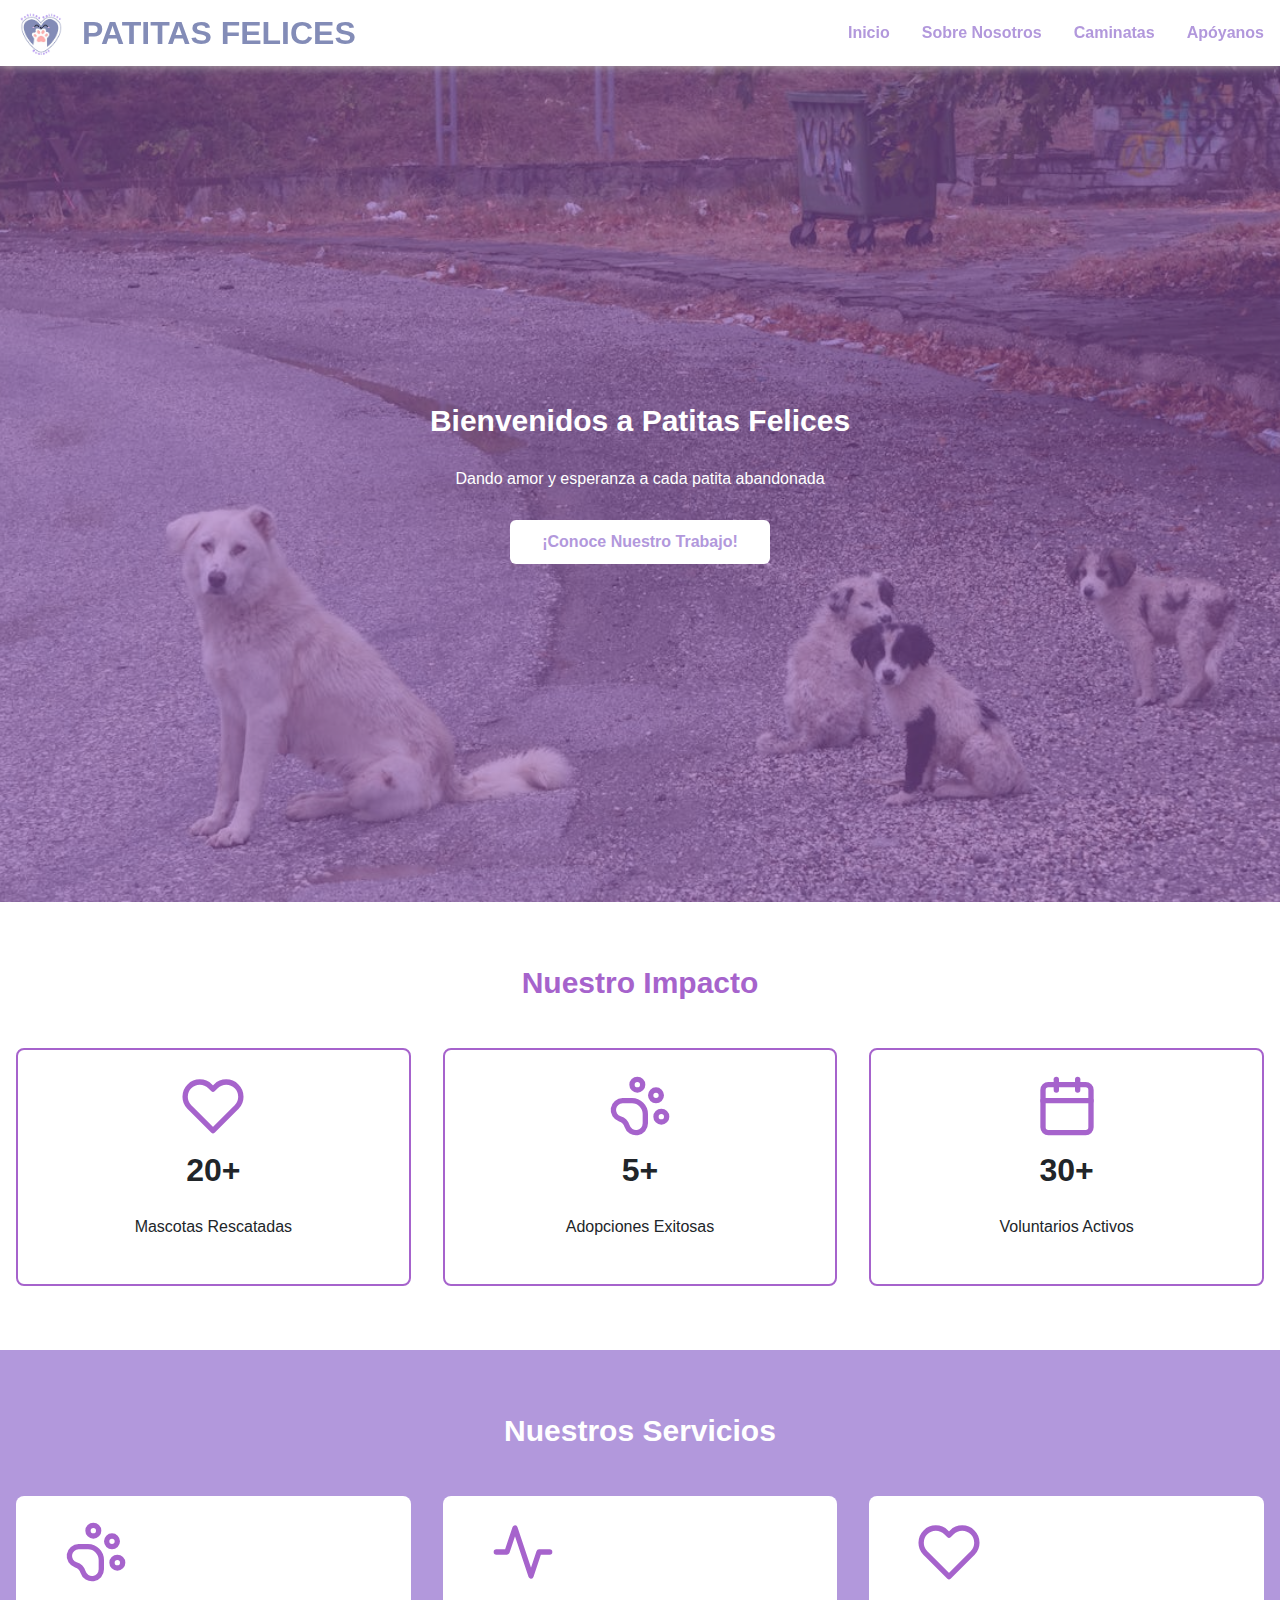
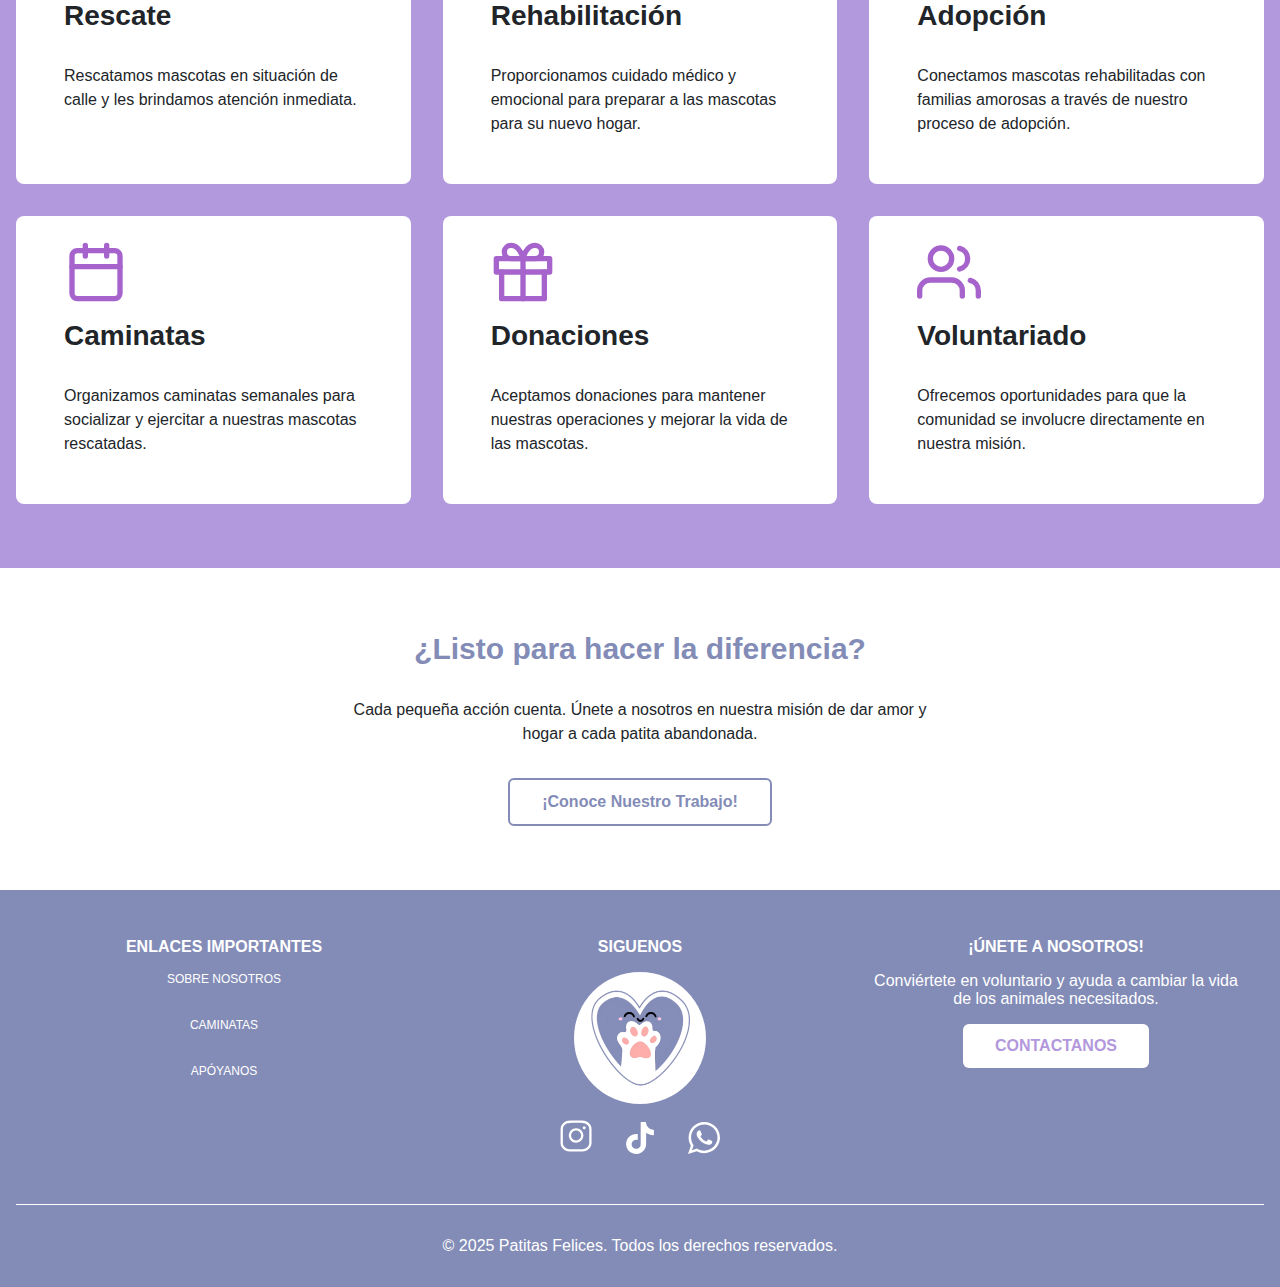
<file: index.html>
<!DOCTYPE html>
<html lang="es">
<head>
    <meta charset="UTF-8">
    <meta name="viewport" content="width=device-width, initial-scale=1.0">
    <meta http-equiv="X-UA-Compatible" content="IE=edge">
    <meta name="description" content="Patitas Felices es un grupo de jóvenes que ayuda a animales en situación de calle. Nuestro objetivo es conseguirles un hogar, cuidar de su salud y luchar contra el maltrato animal.">
    <meta name="keywords" content="adopción de animales, albergue para mascotas, rescate animal, ayudar animales callejeros, maltrato animal, cuidados para mascotas, Patitas Felices">
    <meta name="robots" content="index, follow">
    <title>Patitas Felices | Ayuda a los animales</title>
    <!-- Open Graph para redes sociales (Facebook, etc.) -->
    <meta property="og:title" content="Patitas Felices | Ayuda a los animales">
    <meta property="og:description" content="Patitas Felices es un grupo de jóvenes dedicados al rescate y cuidado de animales callejeros. Únete a nuestra causa y forma parte de nuestros proyectos para salvar vidas.">
    <meta property="og:image" content="https://patitasfelicessociety.netlify.app/assets/images/logo-completo.jpeg">
    <meta property="og:url" content="https://patitasfelicessociety.netlify.app">

    <meta name="twitter:card" content="summary_large_image">
    <meta name="twitter:title" content="Patitas Felices | Ayuda a los animales">
    <meta name="twitter:description" content="Patitas Felices es un grupo de jóvenes dedicados al rescate y cuidado de animales callejeros. Únete a nuestra causa y forma parte de nuestros proyectos para salvar vidas.">
    <meta name="twitter:image" content="https://patitasfelicessociety.netlify.app/assets/images/logo-completo.jpeg">

    <!-- URL canónica (evitar contenido duplicado) -->
    <link rel="canonical" href="https://patitasfelicessociety.netlify.app">
    <link rel="shortcut icon" href="./assets/images/favicon.ico" type="image/x-icon">
    <link rel="stylesheet" href="./assets/css/styles.css">
</head>
<body>
    <header class="main-header">
        <div class="main-header__container">
            <a  href="./index.html" class="main-header__logo">
                <img src="./assets/images/favicon.png" alt="Logo de Patitas Felices" width="50px" height="50px">
                <h1 class="main-header__title">PATITAS FELICES</h1>
            </a>
            <nav class="main-header__menu">
                <a class="main-header__link" href="./index.html">Inicio</a>
                <a class="main-header__link" href="./sobre-nosotros.html">Sobre Nosotros</a>
                <a class="main-header__link" href="./caminatas.html">Caminatas</a>
                <a class="main-header__link" href="./apoyanos.html">Apóyanos</a>
            </nav>
            <div class="main-header__menu-toggle" id="menu-toggle"></div>
        </div>
        <nav class="main-header__hidden-menu" id="hidden-menu">
            <a class="main-header__link" href="./index.html">INICIO</a>
            <a class="main-header__link" href="./sobre-nosotros.html">SOBRE NOSOTROS</a>
            <a class="main-header__link" href="./caminatas.html">CAMINATAS</a>
            <a class="main-header__link" href="./apoyanos.html">APÓYANOS</a>
        </nav>
    </header>
    <main>
        <div class="main-banner">
            <img 
                src="./assets/images/banner-s.jpg"
                srcset="./assets/images/banner-l.jpg 600w, ./assets/images/banner-xxl.jpg 1200w"
                sizes="(max-width: 600px) 100vw, 600px" 
                alt="Imagen del banner" 
                class="main-banner__image" 
            />
            <div class="main-banner__overlay"></div>
            <div class="main-banner__content">
                <h2 class="main-banner__title">Bienvenidos a Patitas Felices</h2>
                <p class="main-banner__description">Dando amor y esperanza a cada patita abandonada</p>
                <a class="btn btn-white-secondary" href="./caminatas.html">¡Conoce Nuestro Trabajo!</a>
            </div>
        </div>
        <div class="impact">
            <h2 class="impact__title">Nuestro Impacto</h2>
            <div class="impact__content">
                <div class="impact__card">
                    <div class="impact__card-content">
                        <img src="./assets/icons/heart.svg" alt="Icono de corazón" class="impact__card-icon">
                        <h3 class="impact__card-number">20+</h3>
                        <span class="impact__card-description">Mascotas Rescatadas</span>
                    </div>
                </div>
                <div class="impact__card">
                    <div class="impact__card-content">
                        <img src="./assets/icons/fingerprint.svg" alt="Icono de huella" class="impact__card-icon">
                        <h3 class="impact__card-number">5+</h3>
                        <span class="impact__card-description">Adopciones Exitosas</span>
                    </div>
                </div>
                <div class="impact__card">
                    <div class="impact__card-content">
                        <img src="./assets/icons/calendar.svg" alt="Icono de calendario" class="impact__card-icon">
                        <h3 class="impact__card-number">30+</h3>
                        <span class="impact__card-description">Voluntarios Activos</span>
                    </div>
                </div>
            </div>
        </div>
        <div class="services">
            <h2 class="services__title">Nuestros Servicios</h2>
            <div class="services__content">
                <div class="services__card">
                    <div class="services__card-content">
                        <img src="./assets/icons/fingerprint.svg" alt="Icono de Huella" class="services__card-icon">
                        <h3 class="services__card-title">Rescate</h3>
                        <p class="services__card-description">Rescatamos mascotas en situación de calle y les brindamos atención inmediata.</p>
                    </div>
                </div>
                <div class="services__card">
                    <div class="services__card-content">
                        <img src="./assets/icons/activity.svg" alt="Icono de Huella" class="services__card-icon">
                        <h3 class="services__card-title">Rehabilitación</h3>
                        <p class="services__card-description">Proporcionamos cuidado médico y emocional para preparar a las mascotas para su nuevo hogar.</p>
                    </div>
                </div>
                <div class="services__card">
                    <div class="services__card-content">
                        <img src="./assets/icons/heart.svg" alt="Icono de Corazón" class="services__card-icon">
                        <h3 class="services__card-title">Adopción</h3>
                        <p class="services__card-description">Conectamos mascotas rehabilitadas con familias amorosas a través de nuestro proceso de adopción.</p>
                    </div>
                </div>
                <div class="services__card">
                    <div class="services__card-content">
                        <img src="./assets/icons/calendar.svg" alt="Icono de Calendario" class="services__card-icon">
                        <h3 class="services__card-title">Caminatas</h3>
                        <p class="services__card-description">Organizamos caminatas semanales para socializar y ejercitar a nuestras mascotas rescatadas.</p>
                    </div>
                </div>
                <div class="services__card">
                    <div class="services__card-content">
                        <img src="./assets/icons/gift.svg" alt="Icono de Regalo" class="services__card-icon">
                        <h3 class="services__card-title">Donaciones</h3>
                        <p class="services__card-description">Aceptamos donaciones para mantener nuestras operaciones y mejorar la vida de las mascotas.</p>
                    </div>
                </div>
                <div class="services__card">
                    <div class="services__card-content">
                        <img src="./assets/icons/users.svg" alt="Icono de Personas" class="services__card-icon">
                        <h3 class="services__card-title">Voluntariado</h3>
                        <p class="services__card-description">Ofrecemos oportunidades para que la comunidad se involucre directamente en nuestra misión.</p>
                    </div>
                </div>
            </div>
        </div>
        <div class="cta-section">
            <h2 class="cta-section__title">¿Listo para hacer la diferencia?</h2>
            <p class="cta-section__description">Cada pequeña acción cuenta. Únete a nosotros en nuestra misión de dar amor y hogar a cada patita abandonada.</p>
            <a class="btn btn-quaternary" href="./caminatas.html">¡Conoce Nuestro Trabajo!</a>
        </div>
    </main>
    <footer class="main-footer">
        <div class="main-footer__content">
            <div class="main-footer__section">
                <p class="main-footer__title">ENLACES IMPORTANTES</p>
                <nav class="main-footer__menu" id="hidden-menu">
                    <a class="main-footer__link" href="./sobre-nosotros.html">SOBRE NOSOTROS</a>
                    <a class="main-footer__link" href="./caminatas.html">CAMINATAS</a>
                    <a class="main-footer__link" href="./apoyanos.html">APÓYANOS</a>
                </nav>
            </div>
            <div class="main-footer__section">
                <p class="main-footer__title">SIGUENOS</p>
                <div class="main-footer__image">
                    <img src="./assets/images/logo.png" alt="Logo de Patitas Felices">
                </div>
                <div class="main-footer__social">
                    <a class="main-footer__social-link" target="_blank" href="https://www.instagram.com/patitas.felices.soc"
                        title="Ir a Instagram">
                        <img class="main-footer__social-icon" src="./assets/icons/instagram-icon.svg" alt="Logo de Instagram" width="32px" height="32px">
                    </a>
                    <a class="main-footer__social" target="_blank" href="https://www.tiktok.com/@patitas.felices.soc"
                        title="Ir a TikTok">
                        <img class="main-footer__social-icon" src="./assets/icons/tiktok-icon.svg" alt="Logo de TikTok" width="32px" height="32px">
                    </a>
                    <a class="main-footer__social" target="_blank" href="https://chat.whatsapp.com/D8x7rfGm3CO7FrvBtTtrH0"
                        title="Ir al grupo de Whatsapp">
                        <img class="main-footer__social-icon" src="./assets/icons/whatsapp-icon.svg" alt="Logo de Instagram" width="32px" height="32px">
                    </a>
                </div>
            </div>
            <div class="main-footer__section">
                <p class="main-footer__title">¡ÚNETE A NOSOTROS!</p>
                <p class="main-footer__description">Conviértete en voluntario y ayuda a cambiar la vida de los animales necesitados.</p>
                <a class="btn btn-white-secondary" href="https://wa.me/51971916515" target="_blank">CONTACTANOS</a>
            </div>
        </div>
        <div class="main-footer__copyright">
            © 2025 Patitas Felices. Todos los derechos reservados.
        </div>
    </footer>
    <script src="./assets/js/script.js"></script>
</body>
</html>
</file>
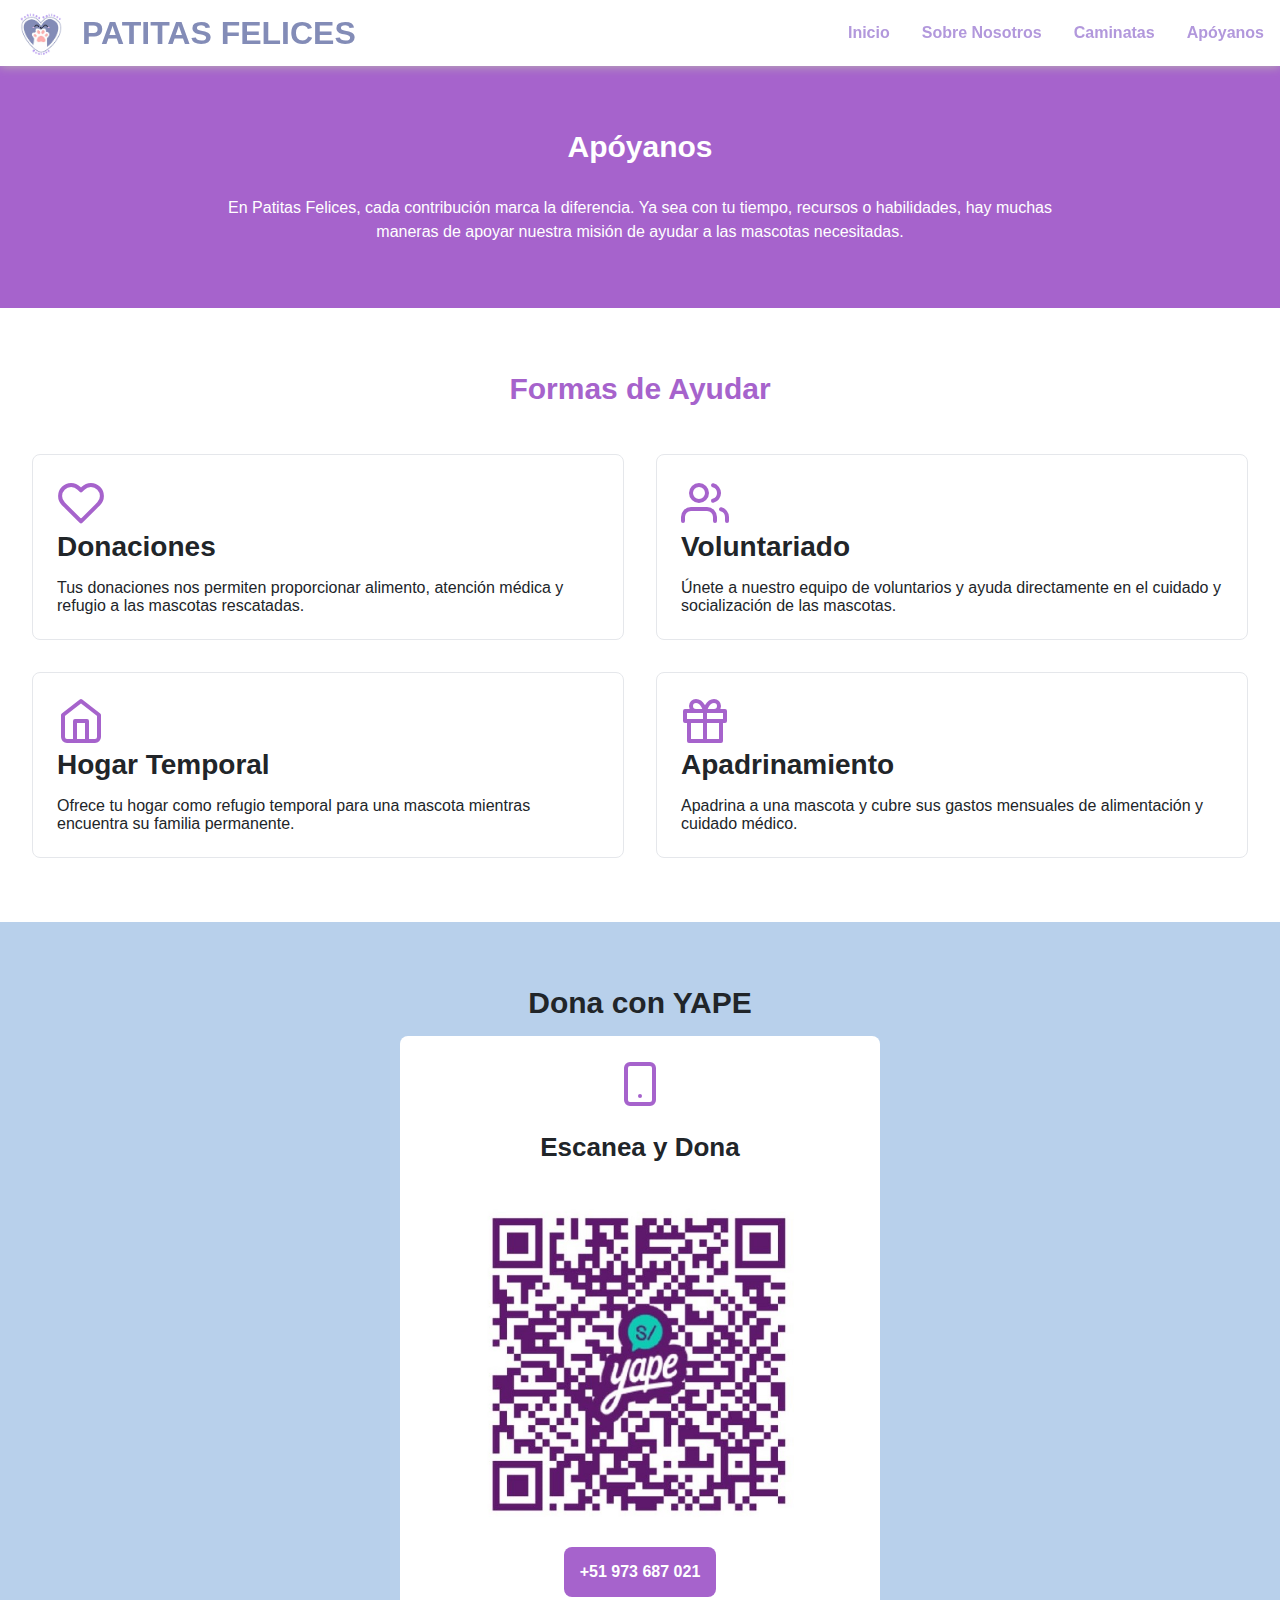
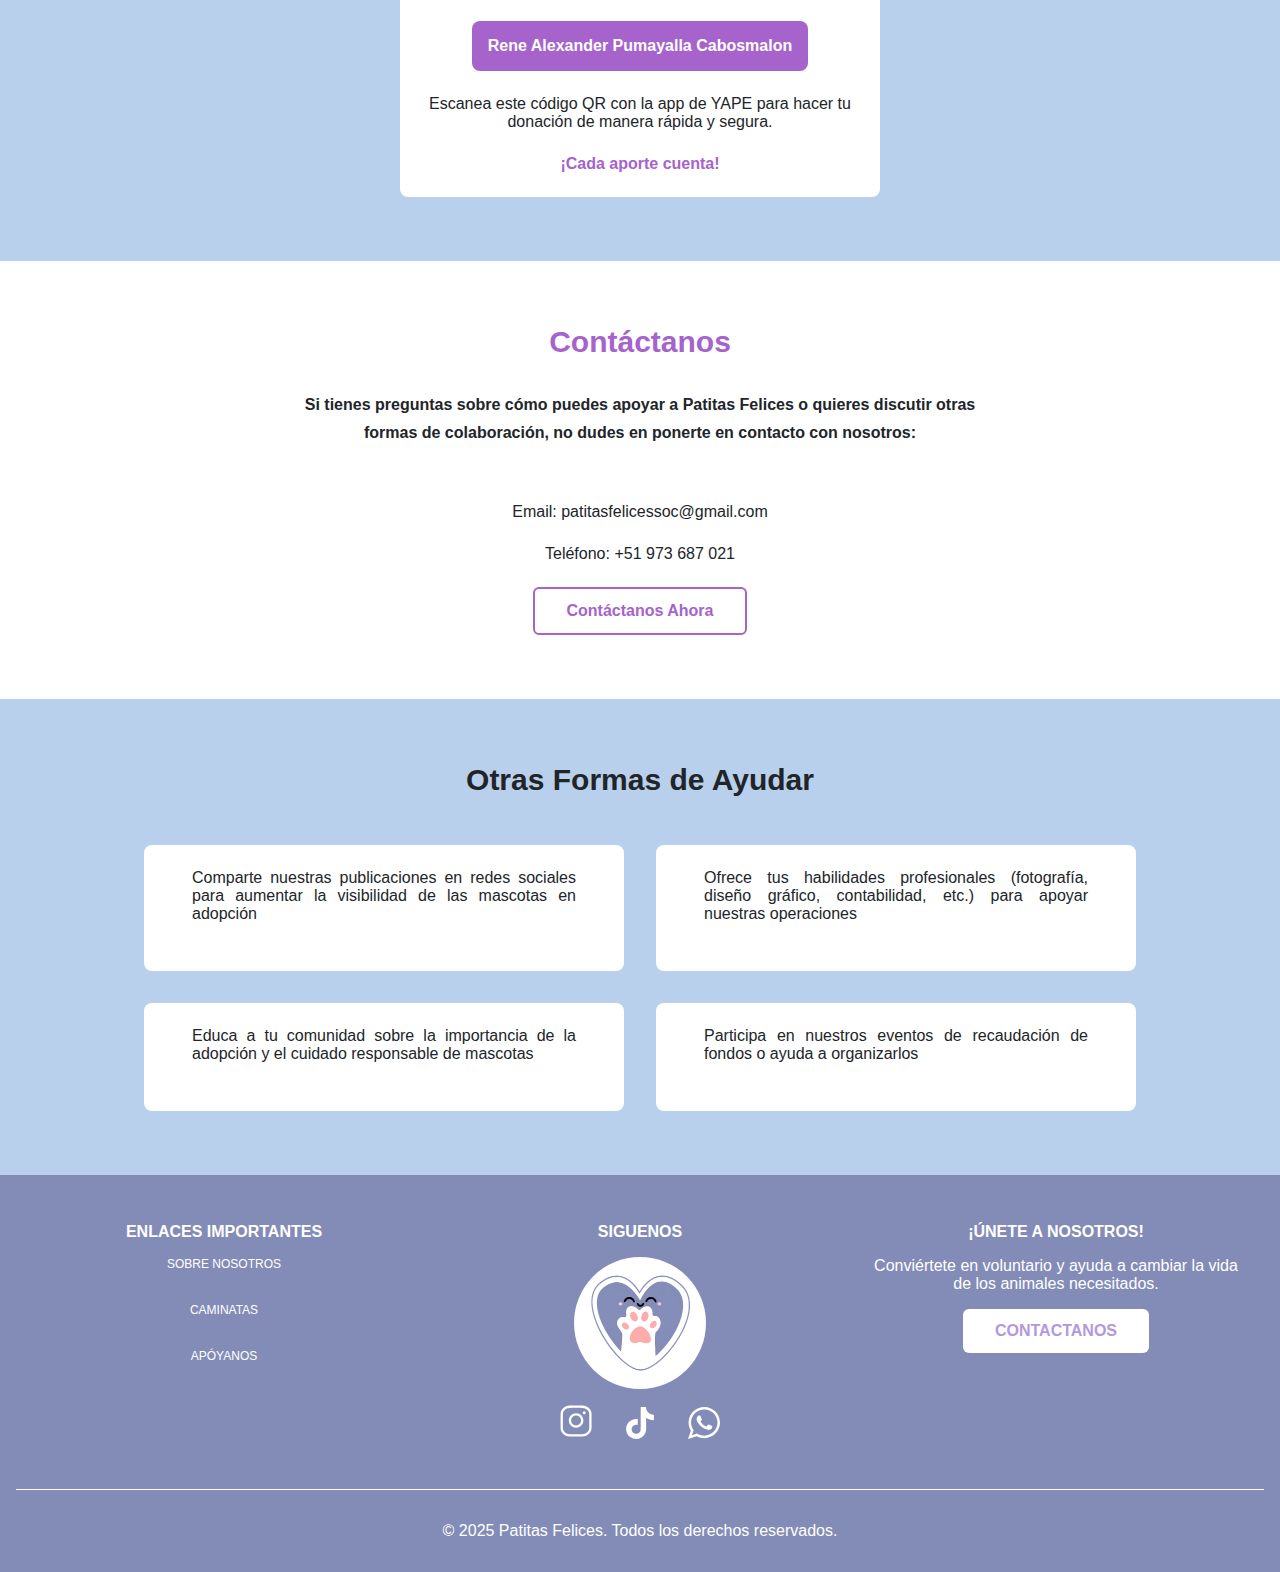
<file: apoyanos.html>
<!DOCTYPE html>
<html lang="es">
<head>
    <meta charset="UTF-8">
    <meta name="viewport" content="width=device-width, initial-scale=1.0">
    <meta http-equiv="X-UA-Compatible" content="IE=edge">
    <meta name="description" content="Patitas Felices es un grupo de jóvenes que ayuda a animales en situación de calle. Nuestro objetivo es conseguirles un hogar, cuidar de su salud y luchar contra el maltrato animal.">
    <meta name="keywords" content="adopción de animales, albergue para mascotas, rescate animal, ayudar animales callejeros, maltrato animal, cuidados para mascotas, Patitas Felices">
    <meta name="robots" content="index, follow">
    <title>Apóyanos - Patitas Felices</title>
    <!-- Open Graph para redes sociales (Facebook, etc.) -->
    <meta property="og:title" content="Patitas Felices | Ayuda a los animales">
    <meta property="og:description" content="Patitas Felices es un grupo de jóvenes dedicados al rescate y cuidado de animales callejeros. Únete a nuestra causa y forma parte de nuestros proyectos para salvar vidas.">
    <meta property="og:image" content="https://patitasfelicessociety.netlify.app/assets/images/logo-completo.jpeg">
    <meta property="og:url" content="https://patitasfelicessociety.netlify.app">

    <meta name="twitter:card" content="summary_large_image">
    <meta name="twitter:title" content="Patitas Felices | Ayuda a los animales">
    <meta name="twitter:description" content="Patitas Felices es un grupo de jóvenes dedicados al rescate y cuidado de animales callejeros. Únete a nuestra causa y forma parte de nuestros proyectos para salvar vidas.">
    <meta name="twitter:image" content="https://patitasfelicessociety.netlify.app/assets/images/logo-completo.jpeg">

    <!-- URL canónica (evitar contenido duplicado) -->
    <link rel="canonical" href="https://patitasfelicessociety.netlify.app">
    <link rel="shortcut icon" href="./assets/images/favicon.ico" type="image/x-icon">
    <link rel="stylesheet" href="./assets/css/styles.css">
</head>
<body>
    <header class="main-header">
        <div class="main-header__container">
            <a  href="./index.html" class="main-header__logo">
                <img src="./assets/images/favicon.png" alt="Logo de Patitas Felices" width="50px" height="50px">
                <h1 class="main-header__title">PATITAS FELICES</h1>
            </a>
            <nav class="main-header__menu">
                <a class="main-header__link" href="./index.html">Inicio</a>
                <a class="main-header__link" href="./sobre-nosotros.html">Sobre Nosotros</a>
                <a class="main-header__link" href="./caminatas.html">Caminatas</a>
                <a class="main-header__link" href="./apoyanos.html">Apóyanos</a>
            </nav>
            <div class="main-header__menu-toggle" id="menu-toggle"></div>
        </div>
        <nav class="main-header__hidden-menu" id="hidden-menu">
            <a class="main-header__link" href="./index.html">INICIO</a>
            <a class="main-header__link" href="./sobre-nosotros.html">SOBRE NOSOTROS</a>
            <a class="main-header__link" href="./caminatas.html">CAMINATAS</a>
            <a class="main-header__link" href="./apoyanos.html">APÓYANOS</a>
        </nav>
    </header>
    <main>
        <div class="banner-simple banner-simple-primary">
            <div class="banner-simple__content">
                <h2 class="banner-simple__title">Apóyanos</h2>
                <p class="banner-simple__description">En Patitas Felices, cada contribución marca la diferencia. Ya sea con tu tiempo, recursos o habilidades, hay muchas maneras de apoyar nuestra misión de ayudar a las mascotas necesitadas.</p>
            </div>
        </div>
        <div class="support-helping">
            <h2 class="support-helping__title">Formas de Ayudar</h2>
            <div class="support-helping__content">
                <div class="support-helping__card">
                    <img src="./assets/icons/heart.svg" alt="Icono de Corazón" class="support-helping__card-icon">
                    <h3 class="support-helping__card-title">Donaciones</h3>
                    <p class="support-helping__card-description">Tus donaciones nos permiten proporcionar alimento, atención médica y refugio a las mascotas rescatadas.</p>
                </div>
                <div class="support-helping__card">
                    <img src="./assets/icons/users.svg" alt="Icono de Personas" class="support-helping__card-icon">
                    <h3 class="support-helping__card-title">Voluntariado</h3>
                    <p class="support-helping__card-description">Únete a nuestro equipo de voluntarios y ayuda directamente en el cuidado y socialización de las mascotas.</p>
                </div>
                <div class="support-helping__card">
                    <img src="./assets/icons/home.svg" alt="Icono de Casa" class="support-helping__card-icon">
                    <h3 class="support-helping__card-title">Hogar Temporal</h3>
                    <p class="support-helping__card-description">Ofrece tu hogar como refugio temporal para una mascota mientras encuentra su familia permanente.</p>
                </div>
                <div class="support-helping__card">
                    <img src="./assets/icons/gift.svg" alt="Icono de Regalo" class="support-helping__card-icon">
                    <h3 class="support-helping__card-title">Apadrinamiento</h3>
                    <p class="support-helping__card-description">Apadrina a una mascota y cubre sus gastos mensuales de alimentación y cuidado médico.</p>
                </div>
            </div>
        </div>
        <div class="support-donate">
            <h2 class="support-donate__title">Dona con YAPE</h2>
            <div class="support-donate__content">
                <div class="support-donate__card">
                    <img src="./assets/icons/smartphone.svg" alt="Icono de telefono" class="support-donate__card-icon">
                    <h4 class="support-donate__card-title">Escanea y Dona</h4>
                    <img src="./assets/images/yape.jpeg" alt="Imagen del QR de Yape" class="support-donate__card-qr">
                    <strong class="support-donate__card-number">+51 973 687 021</strong>
                    <strong class="support-donate__card-name">Rene Alexander Pumayalla Cabosmalon</strong>
                    <p class="support-donate__card-description">Escanea este código QR con la app de YAPE para hacer tu donación de manera rápida y segura.</p>
                    <strong class="support-donate__card-extra">¡Cada aporte cuenta!</strong>
                </div>
            </div>
        </div>
        <div class="support-contact-us">
            <h2 class="support-contact-us__title">Contáctanos</h2>
            <div class="support-contact-us__content">
                <p class="support-contact-us__description">Si tienes preguntas sobre cómo puedes apoyar a Patitas Felices o quieres discutir otras formas de colaboración, no dudes en ponerte en contacto con nosotros:</p>
                <p class="support-contact-us__detail">Email: patitasfelicessoc@gmail.com</p>
                <p class="support-contact-us__detail">Teléfono: +51 973 687 021</p>
                <a class="btn btn-primary" href="https://wa.me/51971916515" target="_blank">Contáctanos Ahora</a>
            </div>
        </div>
        <div class="support-other-ways">
            <h2 class="support-other-ways__title">Otras Formas de Ayudar</h2>
            <div class="support-other-ways__content">
                <div class="support-other-ways__card">
                    <div class="support-other-ways__card-content">
                        <div class="support-other-ways__card-text">Comparte nuestras publicaciones en redes sociales para aumentar la visibilidad de las mascotas en adopción</div>
                    </div>
                </div>
                <div class="support-other-ways__card">
                    <div class="support-other-ways__card-content">
                        <div class="support-other-ways__card-text">Ofrece tus habilidades profesionales (fotografía, diseño gráfico, contabilidad, etc.) para apoyar nuestras operaciones</div>
                    </div>
                </div>
                <div class="support-other-ways__card">
                    <div class="support-other-ways__card-content">
                        <div class="support-other-ways__card-text">Educa a tu comunidad sobre la importancia de la adopción y el cuidado responsable de mascotas</div>
                    </div>
                </div>
                <div class="support-other-ways__card">
                    <div class="support-other-ways__card-content">
                        <div class="support-other-ways__card-text">Participa en nuestros eventos de recaudación de fondos o ayuda a organizarlos</div>
                    </div>
                </div>
            </div>
        </div>
    </main>
    <footer class="main-footer">
        <div class="main-footer__content">
            <div class="main-footer__section">
                <p class="main-footer__title">ENLACES IMPORTANTES</p>
                <nav class="main-footer__menu" id="hidden-menu">
                    <a class="main-footer__link" href="./sobre-nosotros.html">SOBRE NOSOTROS</a>
                    <a class="main-footer__link" href="./caminatas.html">CAMINATAS</a>
                    <a class="main-footer__link" href="./apoyanos.html">APÓYANOS</a>
                </nav>
            </div>
            <div class="main-footer__section">
                <p class="main-footer__title">SIGUENOS</p>
                <div class="main-footer__image">
                    <img src="./assets/images/logo.png" alt="Logo de Patitas Felices">
                </div>
                <div class="main-footer__social">
                    <a class="main-footer__social-link" target="_blank" href="https://www.instagram.com/patitas.felices.soc"
                        title="Ir a Instagram">
                        <img class="main-footer__social-icon" src="./assets/icons/instagram-icon.svg" alt="Logo de Instagram" width="32px" height="32px">
                    </a>
                    <a class="main-footer__social" target="_blank" href="https://www.tiktok.com/@patitas.felices.soc"
                        title="Ir a TikTok">
                        <img class="main-footer__social-icon" src="./assets/icons/tiktok-icon.svg" alt="Logo de TikTok" width="32px" height="32px">
                    </a>
                    <a class="main-footer__social" target="_blank" href="https://chat.whatsapp.com/D8x7rfGm3CO7FrvBtTtrH0"
                        title="Ir al grupo de Whatsapp">
                        <img class="main-footer__social-icon" src="./assets/icons/whatsapp-icon.svg" alt="Logo de Instagram" width="32px" height="32px">
                    </a>
                </div>
            </div>
            <div class="main-footer__section">
                <p class="main-footer__title">¡ÚNETE A NOSOTROS!</p>
                <p class="main-footer__description">Conviértete en voluntario y ayuda a cambiar la vida de los animales necesitados.</p>
                <a class="btn btn-white-secondary" href="https://wa.me/51971916515" target="_blank">CONTACTANOS</a>
            </div>
        </div>
        <div class="main-footer__copyright">
            © 2025 Patitas Felices. Todos los derechos reservados.
        </div>
    </footer>
    <script src="./assets/js/script.js"></script>
</body>
</html>
</file>
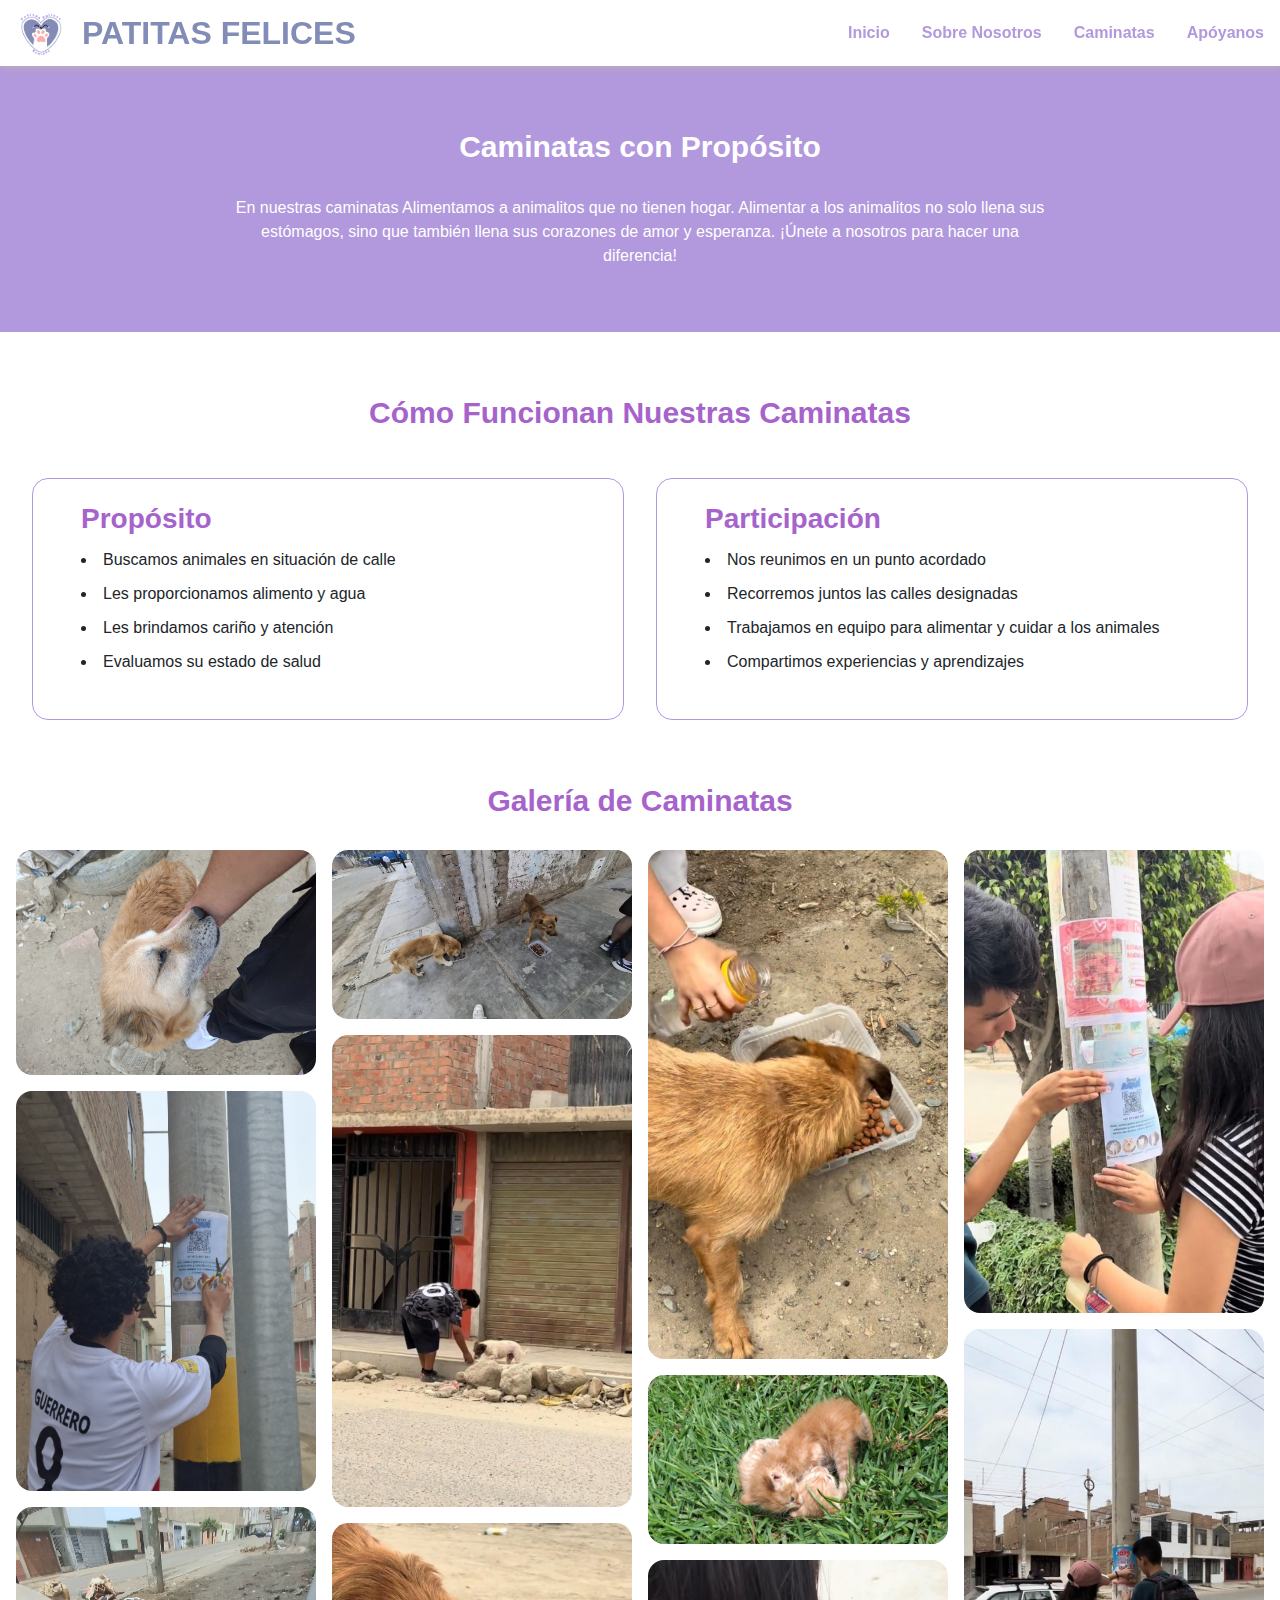
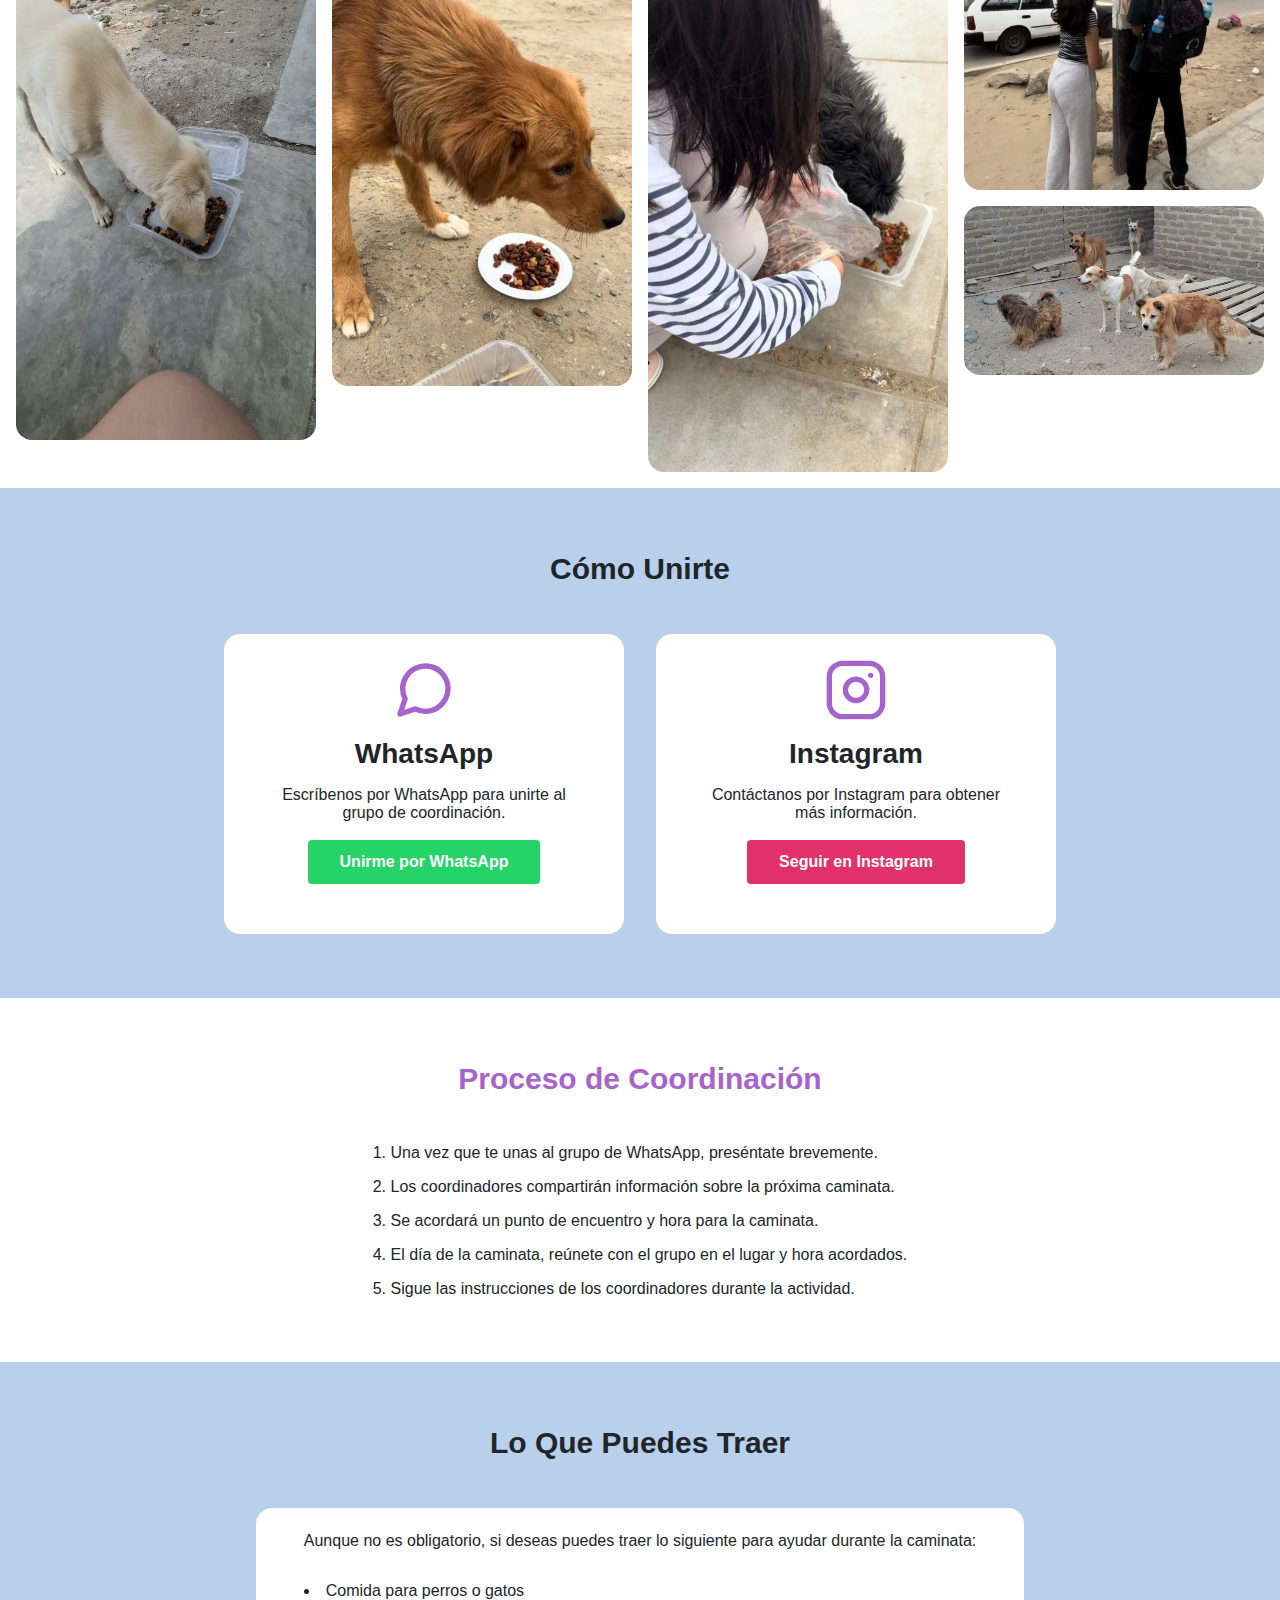
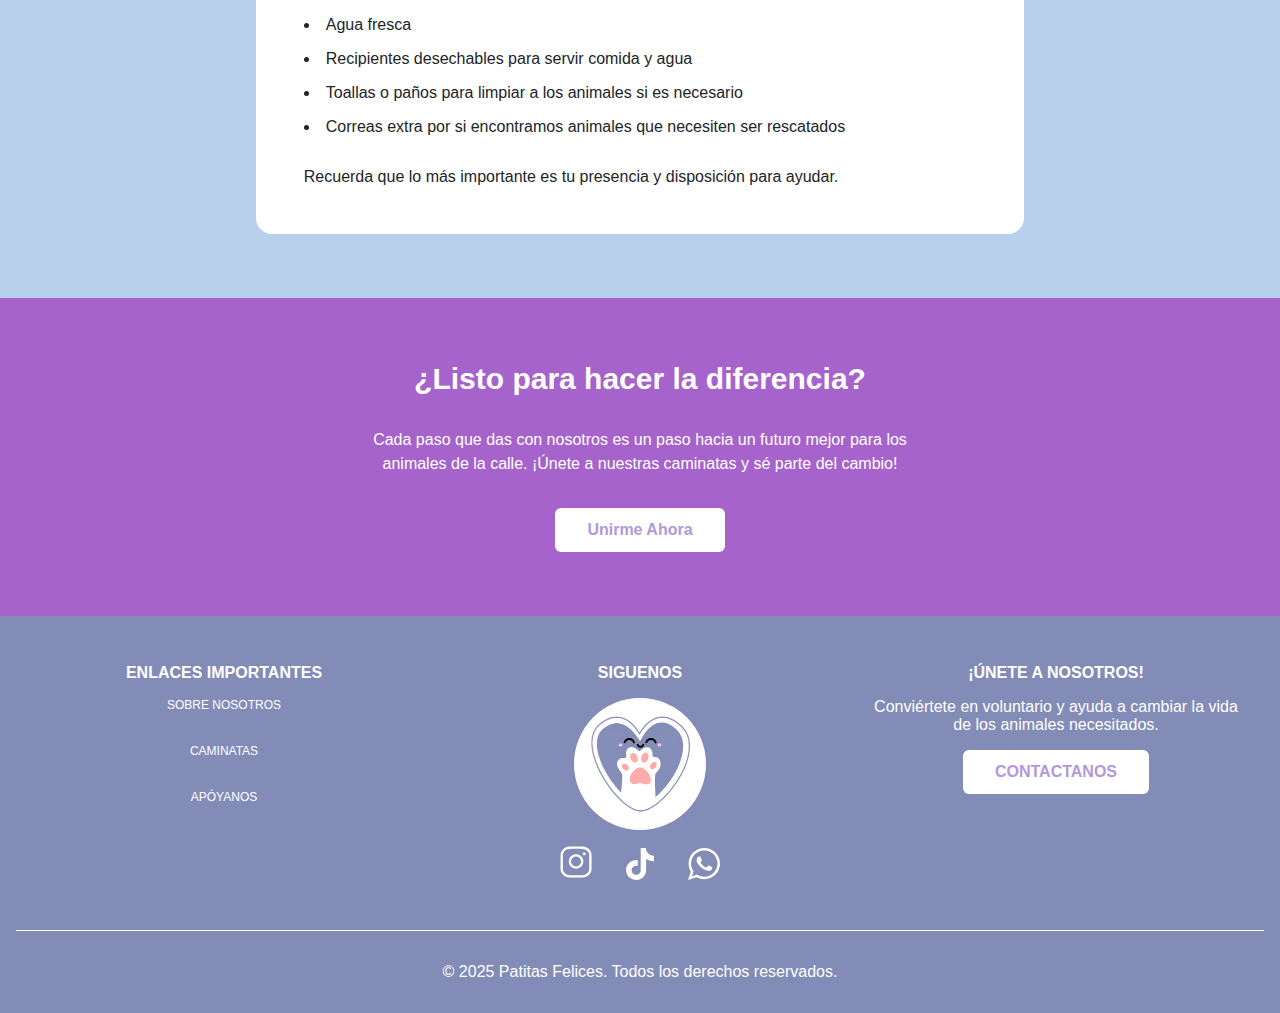
<file: caminatas.html>
<!DOCTYPE html>
<html lang="es">
<head>
    <meta charset="UTF-8">
    <meta name="viewport" content="width=device-width, initial-scale=1.0">
    <meta http-equiv="X-UA-Compatible" content="IE=edge">
    <meta name="description" content="Patitas Felices es un grupo de jóvenes que ayuda a animales en situación de calle. Nuestro objetivo es conseguirles un hogar, cuidar de su salud y luchar contra el maltrato animal.">
    <meta name="keywords" content="adopción de animales, albergue para mascotas, rescate animal, ayudar animales callejeros, maltrato animal, cuidados para mascotas, Patitas Felices">
    <meta name="robots" content="index, follow">
    <title>Caminatas - Patitas Felices</title>
    <!-- Open Graph para redes sociales (Facebook, etc.) -->
    <meta property="og:title" content="Patitas Felices | Ayuda a los animales">
    <meta property="og:description" content="Patitas Felices es un grupo de jóvenes dedicados al rescate y cuidado de animales callejeros. Únete a nuestra causa y forma parte de nuestros proyectos para salvar vidas.">
    <meta property="og:image" content="https://patitasfelicessociety.netlify.app/assets/images/logo-completo.jpeg">
    <meta property="og:url" content="https://patitasfelicessociety.netlify.app">

    <meta name="twitter:card" content="summary_large_image">
    <meta name="twitter:title" content="Patitas Felices | Ayuda a los animales">
    <meta name="twitter:description" content="Patitas Felices es un grupo de jóvenes dedicados al rescate y cuidado de animales callejeros. Únete a nuestra causa y forma parte de nuestros proyectos para salvar vidas.">
    <meta name="twitter:image" content="https://patitasfelicessociety.netlify.app/assets/images/logo-completo.jpeg">

    <!-- URL canónica (evitar contenido duplicado) -->
    <link rel="canonical" href="https://patitasfelicessociety.netlify.app">
    <link rel="shortcut icon" href="./assets/images/favicon.ico" type="image/x-icon">
    <link rel="stylesheet" href="./assets/css/styles.css">
</head>
<body>
    <header class="main-header">
        <div class="main-header__container">
            <a  href="./index.html" class="main-header__logo">
                <img src="./assets/images/favicon.png" alt="Logo de Patitas Felices" width="50px" height="50px">
                <h1 class="main-header__title">PATITAS FELICES</h1>
            </a>
            <nav class="main-header__menu">
                <a class="main-header__link" href="./index.html">Inicio</a>
                <a class="main-header__link" href="./sobre-nosotros.html">Sobre Nosotros</a>
                <a class="main-header__link" href="./caminatas.html">Caminatas</a>
                <a class="main-header__link" href="./apoyanos.html">Apóyanos</a>
            </nav>
            <div class="main-header__menu-toggle" id="menu-toggle"></div>
        </div>
        <nav class="main-header__hidden-menu" id="hidden-menu">
            <a class="main-header__link" href="./index.html">INICIO</a>
            <a class="main-header__link" href="./sobre-nosotros.html">SOBRE NOSOTROS</a>
            <a class="main-header__link" href="./caminatas.html">CAMINATAS</a>
            <a class="main-header__link" href="./apoyanos.html">APÓYANOS</a>
        </nav>
    </header>
    <main>
        <div class="banner-simple">
            <div class="banner-simple__content">
                <h2 class="banner-simple__title">Caminatas con Propósito</h2>
                <p class="banner-simple__description">En nuestras caminatas Alimentamos a animalitos que no tienen hogar. Alimentar a los animalitos no solo llena sus estómagos, sino que también llena sus corazones de amor y esperanza. ¡Únete a nosotros para hacer una diferencia!</p>
            </div>
        </div>
        <div class="walks-work">
            <h2 class="walks-work__title">Cómo Funcionan Nuestras Caminatas</h2>
            <div class="walks-work__content">
                <div class="walks-work__card">
                    <div class="walks-work__card-content">
                        <h3 class="walks-work__card-title">Propósito</h3>
                        <ul class="walks-work__card-list">
                            <li class="walks-work__card-item">Buscamos animales en situación de calle</li>
                            <li class="walks-work__card-item">Les proporcionamos alimento y agua</li>
                            <li class="walks-work__card-item">Les brindamos cariño y atención</li>
                            <li class="walks-work__card-item">Evaluamos su estado de salud</li>
                        </ul>
                    </div>
                </div>
                <div class="walks-work__card">
                    <div class="walks-work__card-content">
                        <h3 class="walks-work__card-title">Participación</h3>
                        <ul class="walks-work__card-list">
                            <li class="walks-work__card-item">Nos reunimos en un punto acordado</li>
                            <li class="walks-work__card-item">Recorremos juntos las calles designadas</li>
                            <li class="walks-work__card-item">Trabajamos en equipo para alimentar y cuidar a los animales</li>
                            <li class="walks-work__card-item">Compartimos experiencias y aprendizajes</li>
                        </ul>
                    </div>
                </div>
            </div>
        </div>
        <div class="gallery">
            <h2 class="gallery__title">Galería de Caminatas</h2>
            <div class="gallery__content">
                <div class="gallery__image"><img src="./assets/images/galeria/1.jpeg" alt="Foto 1 de la galeria" onclick="mostrarImagenEnModal(this)"></div>
                <div class="gallery__image"><img src="./assets/images/galeria/2.jpeg" alt="Foto 2 de la galeria" onclick="mostrarImagenEnModal(this)"></div>
                <div class="gallery__image"><img src="./assets/images/galeria/3.jpeg" alt="Foto 3 de la galeria" onclick="mostrarImagenEnModal(this)"></div>
                <div class="gallery__image"><img src="./assets/images/galeria/4.jpeg" alt="Foto 4 de la galeria" onclick="mostrarImagenEnModal(this)"></div>
                <div class="gallery__image"><img src="./assets/images/galeria/5.jpeg" alt="Foto 5 de la galeria" onclick="mostrarImagenEnModal(this)"></div>
                <div class="gallery__image"><img src="./assets/images/galeria/6.jpeg" alt="Foto 6 de la galeria" onclick="mostrarImagenEnModal(this)"></div>
                <div class="gallery__image"><img src="./assets/images/galeria/7.jpeg" alt="Foto 7 de la galeria" onclick="mostrarImagenEnModal(this)"></div>
                <div class="gallery__image"><img src="./assets/images/galeria/8.jpeg" alt="Foto 8 de la galeria" onclick="mostrarImagenEnModal(this)"></div>
                <div class="gallery__image"><img src="./assets/images/galeria/9.jpeg" alt="Foto 9 de la galeria" onclick="mostrarImagenEnModal(this)"></div>
                <div class="gallery__image"><img src="./assets/images/galeria/10.jpeg" alt="Foto 10 de la galeria" onclick="mostrarImagenEnModal(this)"></div>
                <div class="gallery__image"><img src="./assets/images/galeria/11.jpeg" alt="Foto 11 de la galeria" onclick="mostrarImagenEnModal(this)"></div>
                <div class="gallery__image"><img src="./assets/images/galeria/12.jpeg" alt="Foto 12 de la galeria" onclick="mostrarImagenEnModal(this)"></div>
            </div>
            <div class="gallery__modal" id="gallery-modal">
                <span class="gallery__modal-close" onclick="cerrarImagenEnModal()">&times;</span>
                <img class="gallery__modal-content" id="gallery-modal-content">
            </div>
        </div>
        <div class="walks-join">
            <h2 class="walks-join__title">Cómo Unirte</h2>
            <div class="walks-join__content">
                <div class="walks-join__card">
                    <div class="walks-join__card-content">
                        <img src="./assets/icons/message-circle.svg" alt="Icono de Mensaje" class="walks-join__card-icon">
                        <h3 class="walks-join__card-title">WhatsApp</h3>
                        <span class="walks-join__card-text">Escríbenos por WhatsApp para unirte al grupo de coordinación.</span>
                        <a class="btn btn-green" href="https://wa.me/51971916515" target="_blank" title="Ir a WhatsApp">Unirme por WhatsApp</a>
                    </div>
                </div>
                <div class="walks-join__card">
                    <div class="walks-join__card-content">
                        <img src="./assets/icons/instagram.svg" alt="Icono de Instagram" class="walks-join__card-icon">
                        <h3 class="walks-join__card-title">Instagram</h3>
                        <span class="walks-join__card-text">Contáctanos por Instagram para obtener más información.</span>
                        <a class="btn btn-red" target="_blank" href="https://www.instagram.com/patitas.felices.soc" title="Ir a Instagram">Seguir en Instagram</a>
                    </div>
                </div>
            </div>
        </div>
        <div class="walks-coordinate">
            <h2 class="walks-coordinate__title">Proceso de Coordinación</h2>
            <ol class="walks-coordinate__description">
                <li>Una vez que te unas al grupo de WhatsApp, preséntate brevemente.</li>
                <li>Los coordinadores compartirán información sobre la próxima caminata.</li>
                <li>Se acordará un punto de encuentro y hora para la caminata.</li>
                <li>El día de la caminata, reúnete con el grupo en el lugar y hora acordados.</li>
                <li>Sigue las instrucciones de los coordinadores durante la actividad.</li>
            </ol>
        </div>
        <div class="walks-can-bring">
            <h2 class="walks-can-bring__title">Lo Que Puedes Traer</h2>
            <div class="walks-can-bring__card">
                <div class="walks-can-bring__card-content">
                    <p class="walks-can-bring__card-text">Aunque no es obligatorio, si deseas puedes traer lo siguiente para ayudar durante la caminata:</p>
                    <ul class="walks-can-bring__card-list">
                        <li class="walks-can-bring__card-item">Comida para perros o gatos</li>
                        <li class="walks-can-bring__card-item">Agua fresca</li>
                        <li class="walks-can-bring__card-item">Recipientes desechables para servir comida y agua</li>
                        <li class="walks-can-bring__card-item">Toallas o paños para limpiar a los animales si es necesario</li>
                        <li class="walks-can-bring__card-item">Correas extra por si encontramos animales que necesiten ser rescatados</li>
                    </ul>
                    <p class="walks-can-bring__card-text">Recuerda que lo más importante es tu presencia y disposición para ayudar.</p>
                </div>
            </div>
        </div>
        <div class="cta-section cta-section-primary">
            <h2 class="cta-section__title">¿Listo para hacer la diferencia?</h2>
            <p class="cta-section__description">Cada paso que das con nosotros es un paso hacia un futuro mejor para los animales de la calle. ¡Únete a nuestras caminatas y sé parte del cambio!</p>
            <a class="btn btn-white-secondary" href="https://wa.me/51971916515" target="_blank">Unirme Ahora</a>
        </div>
    </main>
    <footer class="main-footer">
        <div class="main-footer__content">
            <div class="main-footer__section">
                <p class="main-footer__title">ENLACES IMPORTANTES</p>
                <nav class="main-footer__menu" id="hidden-menu">
                    <a class="main-footer__link" href="./sobre-nosotros.html">SOBRE NOSOTROS</a>
                    <a class="main-footer__link" href="./caminatas.html">CAMINATAS</a>
                    <a class="main-footer__link" href="./apoyanos.html">APÓYANOS</a>
                </nav>
            </div>
            <div class="main-footer__section">
                <p class="main-footer__title">SIGUENOS</p>
                <div class="main-footer__image">
                    <img src="./assets/images/logo.png" alt="Logo de Patitas Felices">
                </div>
                <div class="main-footer__social">
                    <a class="main-footer__social-link" target="_blank" href="https://www.instagram.com/patitas.felices.soc"
                        title="Ir a Instagram">
                        <img class="main-footer__social-icon" src="./assets/icons/instagram-icon.svg" alt="Logo de Instagram" width="32px" height="32px">
                    </a>
                    <a class="main-footer__social" target="_blank" href="https://www.tiktok.com/@patitas.felices.soc"
                        title="Ir a TikTok">
                        <img class="main-footer__social-icon" src="./assets/icons/tiktok-icon.svg" alt="Logo de TikTok" width="32px" height="32px">
                    </a>
                    <a class="main-footer__social" target="_blank" href="https://chat.whatsapp.com/D8x7rfGm3CO7FrvBtTtrH0"
                        title="Ir al grupo de Whatsapp">
                        <img class="main-footer__social-icon" src="./assets/icons/whatsapp-icon.svg" alt="Logo de Instagram" width="32px" height="32px">
                    </a>
                </div>
            </div>
            <div class="main-footer__section">
                <p class="main-footer__title">¡ÚNETE A NOSOTROS!</p>
                <p class="main-footer__description">Conviértete en voluntario y ayuda a cambiar la vida de los animales necesitados.</p>
                <a class="btn btn-white-secondary" href="https://wa.me/51971916515" target="_blank">CONTACTANOS</a>
            </div>
        </div>
        <div class="main-footer__copyright">
            © 2025 Patitas Felices. Todos los derechos reservados.
        </div>
    </footer>
    <script src="./assets/js/script.js"></script>
</body>
</html>
</file>
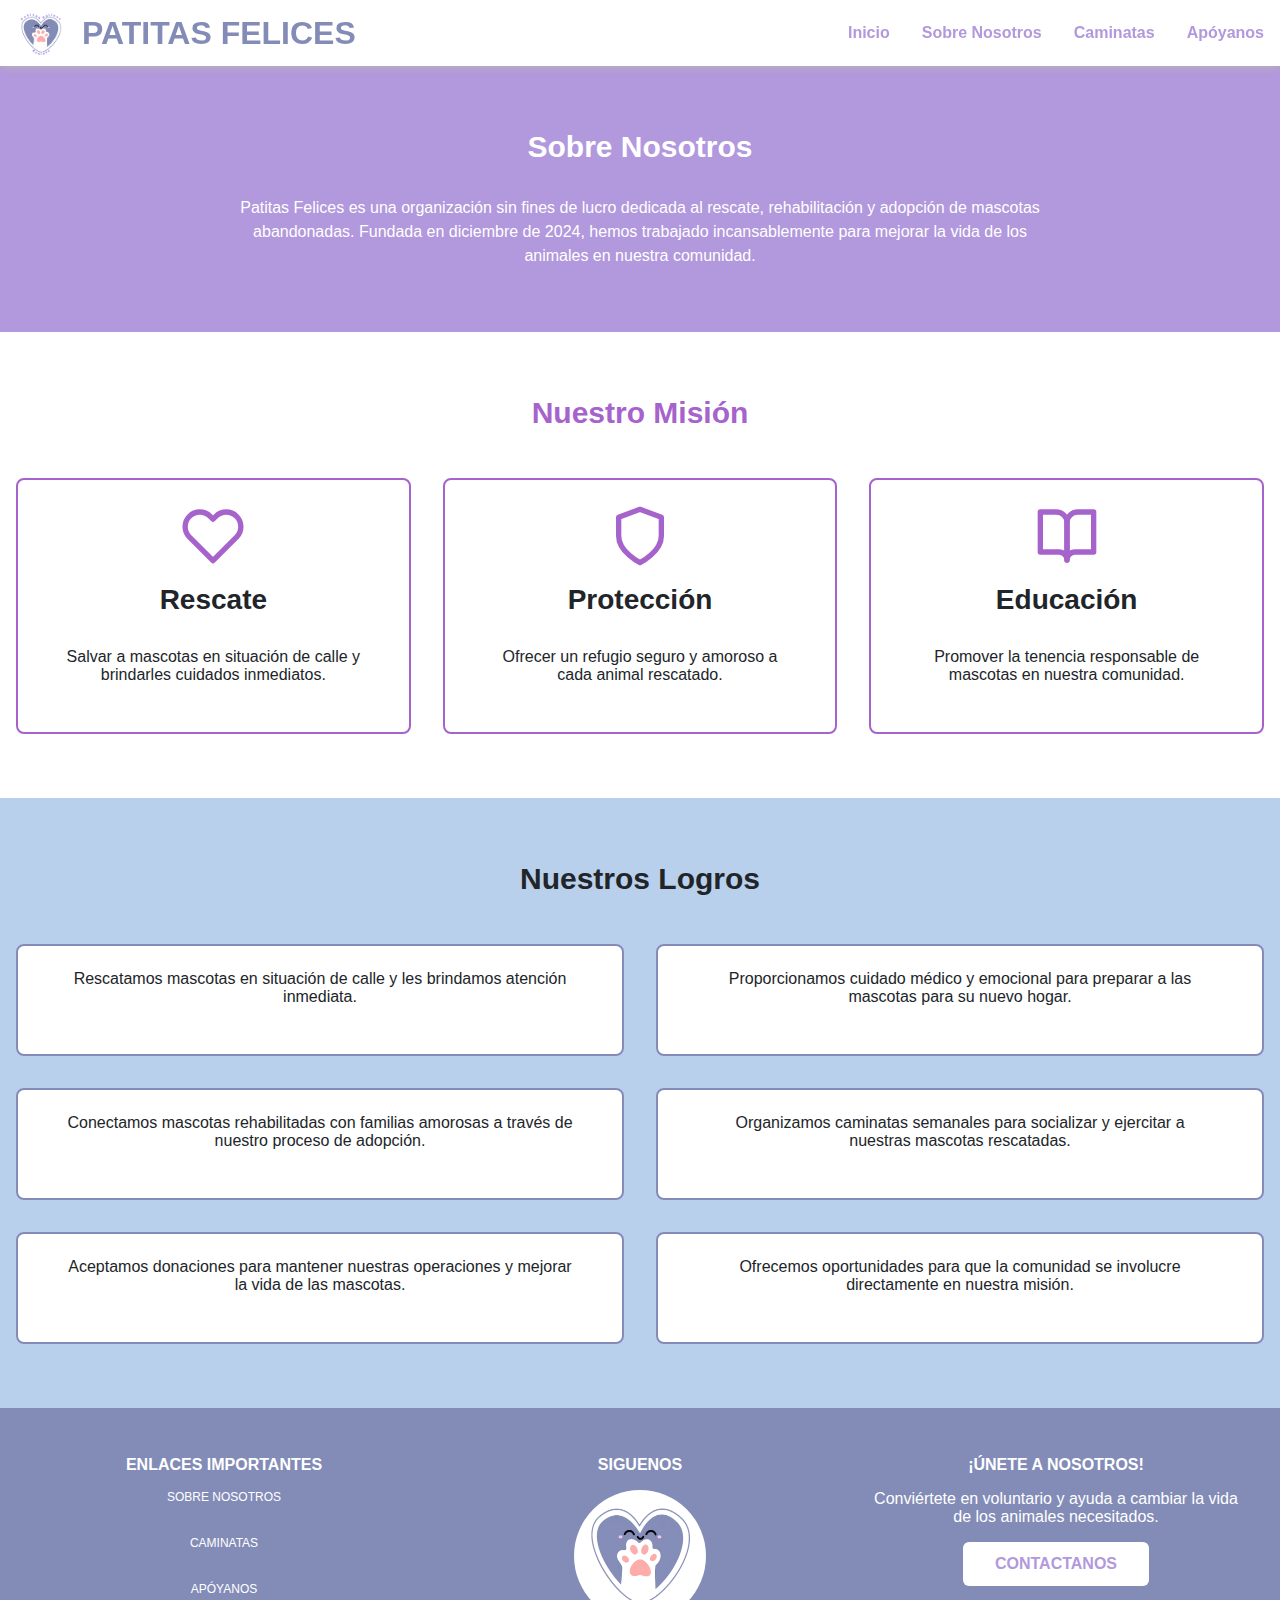
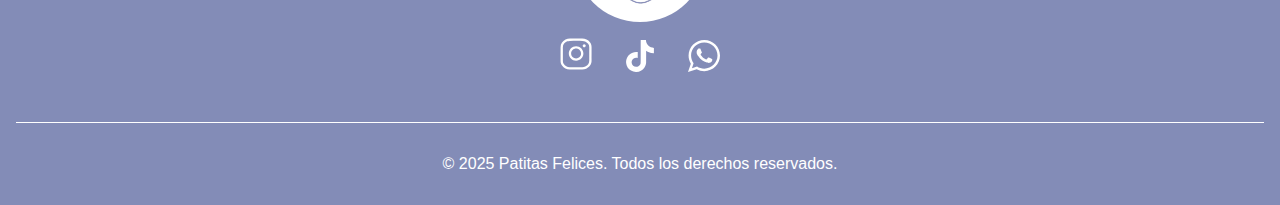
<file: sobre-nosotros.html>
<!DOCTYPE html>
<html lang="es">
<head>
    <meta charset="UTF-8">
    <meta name="viewport" content="width=device-width, initial-scale=1.0">
    <meta http-equiv="X-UA-Compatible" content="IE=edge">
    <meta name="description" content="Patitas Felices es un grupo de jóvenes que ayuda a animales en situación de calle. Nuestro objetivo es conseguirles un hogar, cuidar de su salud y luchar contra el maltrato animal.">
    <meta name="keywords" content="adopción de animales, albergue para mascotas, rescate animal, ayudar animales callejeros, maltrato animal, cuidados para mascotas, Patitas Felices">
    <meta name="robots" content="index, follow">
    <title>Sobre Nosotros - Patitas Felices</title>
    <!-- Open Graph para redes sociales (Facebook, etc.) -->
    <meta property="og:title" content="Patitas Felices | Ayuda a los animales">
    <meta property="og:description" content="Patitas Felices es un grupo de jóvenes dedicados al rescate y cuidado de animales callejeros. Únete a nuestra causa y forma parte de nuestros proyectos para salvar vidas.">
    <meta property="og:image" content="https://patitasfelicessociety.netlify.app/assets/images/logo-completo.jpeg">
    <meta property="og:url" content="https://patitasfelicessociety.netlify.app">

    <meta name="twitter:card" content="summary_large_image">
    <meta name="twitter:title" content="Patitas Felices | Ayuda a los animales">
    <meta name="twitter:description" content="Patitas Felices es un grupo de jóvenes dedicados al rescate y cuidado de animales callejeros. Únete a nuestra causa y forma parte de nuestros proyectos para salvar vidas.">
    <meta name="twitter:image" content="https://patitasfelicessociety.netlify.app/assets/images/logo-completo.jpeg">

    <!-- URL canónica (evitar contenido duplicado) -->
    <link rel="canonical" href="https://patitasfelicessociety.netlify.app">
    <link rel="shortcut icon" href="./assets/images/favicon.ico" type="image/x-icon">
    <link rel="stylesheet" href="./assets/css/styles.css">
</head>
<body>
    <header class="main-header">
        <div class="main-header__container">
            <a  href="./index.html" class="main-header__logo">
                <img src="./assets/images/favicon.png" alt="Logo de Patitas Felices" width="50px" height="50px">
                <h1 class="main-header__title">PATITAS FELICES</h1>
            </a>
            <nav class="main-header__menu">
                <a class="main-header__link" href="./index.html">Inicio</a>
                <a class="main-header__link" href="./sobre-nosotros.html">Sobre Nosotros</a>
                <a class="main-header__link" href="./caminatas.html">Caminatas</a>
                <a class="main-header__link" href="./apoyanos.html">Apóyanos</a>
            </nav>
            <div class="main-header__menu-toggle" id="menu-toggle"></div>
        </div>
        <nav class="main-header__hidden-menu" id="hidden-menu">
            <a class="main-header__link" href="./index.html">INICIO</a>
            <a class="main-header__link" href="./sobre-nosotros.html">SOBRE NOSOTROS</a>
            <a class="main-header__link" href="./caminatas.html">CAMINATAS</a>
            <a class="main-header__link" href="./apoyanos.html">APÓYANOS</a>
        </nav>
    </header>
    <main>
        <div class="banner-simple">
            <div class="banner-simple__content">
                <h2 class="banner-simple__title">Sobre Nosotros</h2>
                <p class="banner-simple__description">Patitas Felices es una organización sin fines de lucro dedicada al rescate, rehabilitación y adopción de mascotas abandonadas. Fundada en diciembre de 2024, hemos trabajado incansablemente para mejorar la vida de los animales en nuestra comunidad.</p>
            </div>
        </div>
        <div class="mission">
            <h2 class="mission__title">Nuestro Misión</h2>
            <div class="mission__content">
                <div class="mission__card">
                    <div class="mission__card-content">
                        <img src="./assets/icons/heart.svg" alt="Icono de corazón" class="mission__card-icon">
                        <h3 class="mission__card-title">Rescate</h3>
                        <span class="mission__card-description">Salvar a mascotas en situación de calle y brindarles cuidados inmediatos.</span>
                    </div>
                </div>
                <div class="mission__card">
                    <div class="mission__card-content">
                        <img src="./assets/icons/shield.svg" alt="Icono de huella" class="mission__card-icon">
                        <h3 class="mission__card-title">Protección</h3>
                        <span class="mission__card-description">Ofrecer un refugio seguro y amoroso a cada animal rescatado.</span>
                    </div>
                </div>
                <div class="mission__card">
                    <div class="mission__card-content">
                        <img src="./assets/icons/book-open.svg" alt="Icono de calendario" class="mission__card-icon">
                        <h3 class="mission__card-title">Educación</h3>
                        <span class="mission__card-description">Promover la tenencia responsable de mascotas en nuestra comunidad.</span>
                    </div>
                </div>
            </div>
        </div>
        <div class="achievements">
            <h2 class="achievements__title">Nuestros Logros</h2>
            <div class="achievements__content">
                <div class="achievements__card">
                    <div class="achievements__card-content">
                        <p class="achievements__card-description">Rescatamos mascotas en situación de calle y les brindamos atención inmediata.</p>
                    </div>
                </div>
                <div class="achievements__card">
                    <div class="achievements__card-content">
                        <p class="achievements__card-description">Proporcionamos cuidado médico y emocional para preparar a las mascotas para su nuevo hogar.</p>
                    </div>
                </div>
                <div class="achievements__card">
                    <div class="achievements__card-content">
                        <p class="achievements__card-description">Conectamos mascotas rehabilitadas con familias amorosas a través de nuestro proceso de adopción.</p>
                    </div>
                </div>
                <div class="achievements__card">
                    <div class="achievements__card-content">
                        <p class="achievements__card-description">Organizamos caminatas semanales para socializar y ejercitar a nuestras mascotas rescatadas.</p>
                    </div>
                </div>
                <div class="achievements__card">
                    <div class="achievements__card-content">
                        <p class="achievements__card-description">Aceptamos donaciones para mantener nuestras operaciones y mejorar la vida de las mascotas.</p>
                    </div>
                </div>
                <div class="achievements__card">
                    <div class="achievements__card-content">
                        <p class="achievements__card-description">Ofrecemos oportunidades para que la comunidad se involucre directamente en nuestra misión.</p>
                    </div>
                </div>
            </div>
        </div>
    </main>
    <footer class="main-footer">
        <div class="main-footer__content">
            <div class="main-footer__section">
                <p class="main-footer__title">ENLACES IMPORTANTES</p>
                <nav class="main-footer__menu" id="hidden-menu">
                    <a class="main-footer__link" href="./sobre-nosotros.html">SOBRE NOSOTROS</a>
                    <a class="main-footer__link" href="./caminatas.html">CAMINATAS</a>
                    <a class="main-footer__link" href="./apoyanos.html">APÓYANOS</a>
                </nav>
            </div>
            <div class="main-footer__section">
                <p class="main-footer__title">SIGUENOS</p>
                <div class="main-footer__image">
                    <img src="./assets/images/logo.png" alt="Logo de Patitas Felices">
                </div>
                <div class="main-footer__social">
                    <a class="main-footer__social-link" target="_blank" href="https://www.instagram.com/patitas.felices.soc"
                        title="Ir a Instagram">
                        <img class="main-footer__social-icon" src="./assets/icons/instagram-icon.svg" alt="Logo de Instagram" width="32px" height="32px">
                    </a>
                    <a class="main-footer__social" target="_blank" href="https://www.tiktok.com/@patitas.felices.soc"
                        title="Ir a TikTok">
                        <img class="main-footer__social-icon" src="./assets/icons/tiktok-icon.svg" alt="Logo de TikTok" width="32px" height="32px">
                    </a>
                    <a class="main-footer__social" target="_blank" href="https://chat.whatsapp.com/D8x7rfGm3CO7FrvBtTtrH0"
                        title="Ir al grupo de Whatsapp">
                        <img class="main-footer__social-icon" src="./assets/icons/whatsapp-icon.svg" alt="Logo de Instagram" width="32px" height="32px">
                    </a>
                </div>
            </div>
            <div class="main-footer__section">
                <p class="main-footer__title">¡ÚNETE A NOSOTROS!</p>
                <p class="main-footer__description">Conviértete en voluntario y ayuda a cambiar la vida de los animales necesitados.</p>
                <a class="btn btn-white-secondary" href="https://wa.me/51971916515" target="_blank">CONTACTANOS</a>
            </div>
        </div>
        <div class="main-footer__copyright">
            © 2025 Patitas Felices. Todos los derechos reservados.
        </div>
    </footer>
    <script src="./assets/js/script.js"></script>
</body>
</html>
</file>
<file: assets/css/styles.css>
@charset "UTF-8";
:root {
  /* Variables de apilamiento (z-index) */
  --z-back: -10;
  --z-normal: 0;
  --z-tooltip: 10;
  --z-fixed: 100;
  --z-modal: 1000;
  /* Variables de tipografia */
  --h1-font-size: 1.5rem;
  --h2-font-size: 1.375rem;
  --h3-font-size: 1.25rem;
  --h4-font-size: 1.125rem;
  --h5-font-size: 1rem;
  --h6-font-size: .875rem;
  --body-font-size: 1rem;
  --small-font-size: .875rem;
}
@media screen and (min-width: 600px) {
  :root {
    --h1-font-size: 1.625rem;
    --h2-font-size: 1.5rem;
    --h3-font-size: 1.375rem;
    --h4-font-size: 1.25rem;
    --h5-font-size: 1.125rem;
    --h6-font-size: 1rem;
  }
}
@media screen and (min-width: 768px) {
  :root {
    --h1-font-size: 1.75rem;
    --h2-font-size: 1.625rem;
    --h3-font-size: 1.5rem;
    --h4-font-size: 1.375rem;
    --h5-font-size: 1.25rem;
    --h6-font-size: 1.125rem;
  }
}
@media screen and (min-width: 960px) {
  :root {
    --h1-font-size: 1.875rem;
    --h2-font-size: 1.75rem;
    --h3-font-size: 1.625rem;
    --h4-font-size: 1.5rem;
    --h5-font-size: 1.375rem;
    --h6-font-size: 1.25rem;
  }
}
@media screen and (min-width: 1200px) {
  :root {
    --h1-font-size: 2rem;
    --h2-font-size: 1.875rem;
    --h3-font-size: 1.75rem;
    --h4-font-size: 1.625rem;
    --h5-font-size: 1.5rem;
    --h6-font-size: 1.375rem;
  }
}
@media screen and (min-width: 1400px) {
  :root {
    --h1-font-size: 2.125rem;
    --h2-font-size: 2rem;
    --h3-font-size: 1.875rem;
    --h4-font-size: 1.75rem;
    --h5-font-size: 1.625rem;
    --h6-font-size: 1.5rem;
  }
}

*, *::before, *::after {
  margin: 0;
  padding: 0;
  box-sizing: border-box;
}

body {
  display: grid;
  min-height: 100dvb;
  grid-template-rows: auto 1fr auto;
  margin: 0;
  font-size: var(--body-font-size);
  background-color: #FFFFFF;
  color: #212529;
  font-family: sans-serif;
}

main, footer {
  display: grid;
  place-content: center;
}

a {
  text-decoration: none;
}

img {
  max-width: 100%;
}

h1, h2, h3, h4, h5, h6 {
  margin-top: 0;
  margin-bottom: 1rem;
}

h1 {
  font-size: var(--h1-font-size);
}

h2 {
  font-size: var(--h2-font-size);
}

h3 {
  font-size: var(--h3-font-size);
}

h4 {
  font-size: var(--h4-font-size);
}

h5 {
  font-size: var(--h5-font-size);
}

h6 {
  font-size: var(--h6-font-size);
}

.small {
  font-size: var(--small-font-size);
}

.text-justify {
  text-align: justify;
}

.text-center {
  text-align: center;
}

.text-bold {
  font-weight: bold;
}

.white-color {
  color: #FFFFFF;
}

.bg-white {
  background-color: #FFFFFF;
}

.border-color {
  color: #CCCCCC;
}

.bg-border {
  background-color: #CCCCCC;
}

.black-color {
  color: #000000;
}

.bg-black {
  background-color: #000000;
}

.primary-color {
  color: #a663cc;
}

.bg-primary {
  background-color: #a663cc;
}

.secondary-color {
  color: #b298dc;
}

.bg-secondary {
  background-color: #b298dc;
}

.tertiary-color {
  color: #b8d0eb;
}

.bg-tertiary {
  background-color: #b8d0eb;
}

.quaternary-color {
  color: #838CB7;
}

.bg-quaternary {
  background-color: #838CB7;
}

.light-color {
  color: #e5e7eb;
}

.bg-light {
  background-color: #e5e7eb;
}

.soft-color {
  color: #bcb8b1;
}

.bg-soft {
  background-color: #bcb8b1;
}

.gray-color {
  color: #59656f;
}

.bg-gray {
  background-color: #59656f;
}

.red-color {
  color: #e1306c;
}

.bg-red {
  background-color: #e1306c;
}

.l-container {
  max-width: 1200px;
  padding: 1.25rem;
  display: flex;
  flex-direction: column;
  margin-right: auto;
  margin-left: auto;
  flex-wrap: wrap;
  justify-content: center;
}

.center-block {
  margin-left: auto;
  margin-right: auto;
}

.center-content {
  text-align: center;
}

.fs-1 {
  font-size: 0.25rem;
}

.fs-2 {
  font-size: 0.5rem;
}

.fs-3 {
  font-size: 0.75rem;
}

.fs-4 {
  font-size: 1rem;
}

.fs-5 {
  font-size: 1.25rem;
}

.fs-6 {
  font-size: 1.5rem;
}

.fs-7 {
  font-size: 1.75rem;
}

.fs-8 {
  font-size: 2rem;
}

.fs-9 {
  font-size: 2.25rem;
}

.fs-10 {
  font-size: 2.5rem;
}

.fs-11 {
  font-size: 2.75rem;
}

.fs-12 {
  font-size: 3rem;
}

.fs-13 {
  font-size: 3.25rem;
}

.fs-14 {
  font-size: 3.5rem;
}

.fs-15 {
  font-size: 3.75rem;
}

.fs-16 {
  font-size: 4rem;
}

.fs-17 {
  font-size: 4.25rem;
}

.fs-18 {
  font-size: 4.5rem;
}

.fs-19 {
  font-size: 4.75rem;
}

.fs-20 {
  font-size: 5rem;
}

.w-1-2 {
  width: 50%;
}

.w-1-3 {
  width: 33.33333%;
}

.w-1-4 {
  width: 25%;
}

.w-1-5 {
  width: 20%;
}

.w-2-3 {
  width: 66.66666%;
}

.w-2-5 {
  width: 40%;
}

.w-3-4 {
  width: 75%;
}

.w-3-5 {
  width: 60%;
}

.w-4-5 {
  width: 80%;
}

.w-full {
  width: 100%;
}

@media screen and (min-width: 600px) {
  .w-1-2-s {
    width: 50%;
  }
  .w-1-3-s {
    width: 33.33333%;
  }
  .w-1-4-s {
    width: 25%;
  }
  .w-1-5-s {
    width: 20%;
  }
  .w-2-3-s {
    width: 66.66666%;
  }
  .w-2-5-s {
    width: 40%;
  }
  .w-3-4-s {
    width: 75%;
  }
  .w-3-5-s {
    width: 60%;
  }
  .w-4-5-s {
    width: 80%;
  }
  .w-full-s {
    width: 100%;
  }
}
@media screen and (min-width: 768px) {
  .w-1-2-m {
    width: 50%;
  }
  .w-1-3-m {
    width: 33.33333%;
  }
  .w-1-4-m {
    width: 25%;
  }
  .w-1-5-m {
    width: 20%;
  }
  .w-2-3-m {
    width: 66.66666%;
  }
  .w-2-5-m {
    width: 40%;
  }
  .w-3-4-m {
    width: 75%;
  }
  .w-3-5-m {
    width: 60%;
  }
  .w-4-5-m {
    width: 80%;
  }
  .w-full-m {
    width: 100%;
  }
}
@media screen and (min-width: 960px) {
  .w-1-2-l {
    width: 50%;
  }
  .w-1-3-l {
    width: 33.33333%;
  }
  .w-1-4-l {
    width: 25%;
  }
  .w-1-5-l {
    width: 20%;
  }
  .w-2-3-l {
    width: 66.66666%;
  }
  .w-2-5-l {
    width: 40%;
  }
  .w-3-4-l {
    width: 75%;
  }
  .w-3-5-l {
    width: 60%;
  }
  .w-4-5-l {
    width: 80%;
  }
  .w-full-l {
    width: 100%;
  }
}
@media screen and (min-width: 1200px) {
  .w-1-2-xl {
    width: 50%;
  }
  .w-1-3-xl {
    width: 33.33333%;
  }
  .w-1-4-xl {
    width: 25%;
  }
  .w-1-5-xl {
    width: 20%;
  }
  .w-2-3-xl {
    width: 66.66666%;
  }
  .w-2-5-xl {
    width: 40%;
  }
  .w-3-4-xl {
    width: 75%;
  }
  .w-3-5-xl {
    width: 60%;
  }
  .w-4-5-xl {
    width: 80%;
  }
  .w-full-xl {
    width: 100%;
  }
}
@media screen and (min-width: 1400px) {
  .w-1-2-xxl {
    width: 50%;
  }
  .w-1-3-xxl {
    width: 33.33333%;
  }
  .w-1-4-xxl {
    width: 25%;
  }
  .w-1-5-xxl {
    width: 20%;
  }
  .w-2-3-xxl {
    width: 66.66666%;
  }
  .w-2-5-xxl {
    width: 40%;
  }
  .w-3-4-xxl {
    width: 75%;
  }
  .w-3-5-xxl {
    width: 60%;
  }
  .w-4-5-xxl {
    width: 80%;
  }
  .w-full-xxl {
    width: 100%;
  }
}
.w-1 {
  width: 0.25rem;
}

.w-2 {
  width: 0.5rem;
}

.w-3 {
  width: 0.75rem;
}

.w-4 {
  width: 1rem;
}

.w-5 {
  width: 1.25rem;
}

.w-6 {
  width: 1.5rem;
}

.w-7 {
  width: 1.75rem;
}

.w-8 {
  width: 2rem;
}

.w-9 {
  width: 2.25rem;
}

.w-10 {
  width: 2.5rem;
}

.w-11 {
  width: 2.75rem;
}

.w-12 {
  width: 3rem;
}

.w-13 {
  width: 3.25rem;
}

.w-14 {
  width: 3.5rem;
}

.w-15 {
  width: 3.75rem;
}

.w-16 {
  width: 4rem;
}

.w-17 {
  width: 4.25rem;
}

.w-18 {
  width: 4.5rem;
}

.w-19 {
  width: 4.75rem;
}

.w-20 {
  width: 5rem;
}

.w-21 {
  width: 5.25rem;
}

.w-22 {
  width: 5.5rem;
}

.w-23 {
  width: 5.75rem;
}

.w-24 {
  width: 6rem;
}

.w-25 {
  width: 6.25rem;
}

.w-26 {
  width: 6.5rem;
}

.w-27 {
  width: 6.75rem;
}

.w-28 {
  width: 7rem;
}

.w-29 {
  width: 7.25rem;
}

.w-30 {
  width: 7.5rem;
}

.w-31 {
  width: 7.75rem;
}

.w-32 {
  width: 8rem;
}

.w-33 {
  width: 8.25rem;
}

.w-34 {
  width: 8.5rem;
}

.w-35 {
  width: 8.75rem;
}

.w-36 {
  width: 9rem;
}

.w-37 {
  width: 9.25rem;
}

.w-38 {
  width: 9.5rem;
}

.w-39 {
  width: 9.75rem;
}

.w-40 {
  width: 10rem;
}

.w-41 {
  width: 10.25rem;
}

.w-42 {
  width: 10.5rem;
}

.w-43 {
  width: 10.75rem;
}

.w-44 {
  width: 11rem;
}

.w-45 {
  width: 11.25rem;
}

.w-46 {
  width: 11.5rem;
}

.w-47 {
  width: 11.75rem;
}

.w-48 {
  width: 12rem;
}

.w-49 {
  width: 12.25rem;
}

.w-50 {
  width: 12.5rem;
}

.w-51 {
  width: 12.75rem;
}

.w-52 {
  width: 13rem;
}

.w-53 {
  width: 13.25rem;
}

.w-54 {
  width: 13.5rem;
}

.w-55 {
  width: 13.75rem;
}

.w-56 {
  width: 14rem;
}

.w-57 {
  width: 14.25rem;
}

.w-58 {
  width: 14.5rem;
}

.w-59 {
  width: 14.75rem;
}

.w-60 {
  width: 15rem;
}

.w-61 {
  width: 15.25rem;
}

.w-62 {
  width: 15.5rem;
}

.w-63 {
  width: 15.75rem;
}

.w-64 {
  width: 16rem;
}

.w-65 {
  width: 16.25rem;
}

.w-66 {
  width: 16.5rem;
}

.w-67 {
  width: 16.75rem;
}

.w-68 {
  width: 17rem;
}

.w-69 {
  width: 17.25rem;
}

.w-70 {
  width: 17.5rem;
}

.w-71 {
  width: 17.75rem;
}

.w-72 {
  width: 18rem;
}

.w-73 {
  width: 18.25rem;
}

.w-74 {
  width: 18.5rem;
}

.w-75 {
  width: 18.75rem;
}

.w-76 {
  width: 19rem;
}

.w-77 {
  width: 19.25rem;
}

.w-78 {
  width: 19.5rem;
}

.w-79 {
  width: 19.75rem;
}

.w-80 {
  width: 20rem;
}

.w-81 {
  width: 20.25rem;
}

.w-82 {
  width: 20.5rem;
}

.w-83 {
  width: 20.75rem;
}

.w-84 {
  width: 21rem;
}

.w-85 {
  width: 21.25rem;
}

.w-86 {
  width: 21.5rem;
}

.w-87 {
  width: 21.75rem;
}

.w-88 {
  width: 22rem;
}

.w-89 {
  width: 22.25rem;
}

.w-90 {
  width: 22.5rem;
}

.w-91 {
  width: 22.75rem;
}

.w-92 {
  width: 23rem;
}

.w-93 {
  width: 23.25rem;
}

.w-94 {
  width: 23.5rem;
}

.w-95 {
  width: 23.75rem;
}

.w-96 {
  width: 24rem;
}

.w-97 {
  width: 24.25rem;
}

.w-98 {
  width: 24.5rem;
}

.w-99 {
  width: 24.75rem;
}

.w-100 {
  width: 25rem;
}

.w-p-1 {
  width: 1px;
}

.w-p-2 {
  width: 2px;
}

.w-p-3 {
  width: 3px;
}

.w-p-4 {
  width: 4px;
}

.w-p-5 {
  width: 5px;
}

.w-p-6 {
  width: 6px;
}

.w-p-7 {
  width: 7px;
}

.w-p-8 {
  width: 8px;
}

.w-p-9 {
  width: 9px;
}

.w-p-10 {
  width: 10px;
}

.w-p-11 {
  width: 11px;
}

.w-p-12 {
  width: 12px;
}

.w-p-13 {
  width: 13px;
}

.w-p-14 {
  width: 14px;
}

.w-p-15 {
  width: 15px;
}

.w-p-16 {
  width: 16px;
}

.w-p-17 {
  width: 17px;
}

.w-p-18 {
  width: 18px;
}

.w-p-19 {
  width: 19px;
}

.w-p-20 {
  width: 20px;
}

.w-p-21 {
  width: 21px;
}

.w-p-22 {
  width: 22px;
}

.w-p-23 {
  width: 23px;
}

.w-p-24 {
  width: 24px;
}

.w-p-25 {
  width: 25px;
}

.w-p-26 {
  width: 26px;
}

.w-p-27 {
  width: 27px;
}

.w-p-28 {
  width: 28px;
}

.w-p-29 {
  width: 29px;
}

.w-p-30 {
  width: 30px;
}

.w-p-31 {
  width: 31px;
}

.w-p-32 {
  width: 32px;
}

.w-p-33 {
  width: 33px;
}

.w-p-34 {
  width: 34px;
}

.w-p-35 {
  width: 35px;
}

.w-p-36 {
  width: 36px;
}

.w-p-37 {
  width: 37px;
}

.w-p-38 {
  width: 38px;
}

.w-p-39 {
  width: 39px;
}

.w-p-40 {
  width: 40px;
}

.w-p-41 {
  width: 41px;
}

.w-p-42 {
  width: 42px;
}

.w-p-43 {
  width: 43px;
}

.w-p-44 {
  width: 44px;
}

.w-p-45 {
  width: 45px;
}

.w-p-46 {
  width: 46px;
}

.w-p-47 {
  width: 47px;
}

.w-p-48 {
  width: 48px;
}

.w-p-49 {
  width: 49px;
}

.w-p-50 {
  width: 50px;
}

.w-p-51 {
  width: 51px;
}

.w-p-52 {
  width: 52px;
}

.w-p-53 {
  width: 53px;
}

.w-p-54 {
  width: 54px;
}

.w-p-55 {
  width: 55px;
}

.w-p-56 {
  width: 56px;
}

.w-p-57 {
  width: 57px;
}

.w-p-58 {
  width: 58px;
}

.w-p-59 {
  width: 59px;
}

.w-p-60 {
  width: 60px;
}

.w-p-61 {
  width: 61px;
}

.w-p-62 {
  width: 62px;
}

.w-p-63 {
  width: 63px;
}

.w-p-64 {
  width: 64px;
}

.w-p-65 {
  width: 65px;
}

.w-p-66 {
  width: 66px;
}

.w-p-67 {
  width: 67px;
}

.w-p-68 {
  width: 68px;
}

.w-p-69 {
  width: 69px;
}

.w-p-70 {
  width: 70px;
}

.w-p-71 {
  width: 71px;
}

.w-p-72 {
  width: 72px;
}

.w-p-73 {
  width: 73px;
}

.w-p-74 {
  width: 74px;
}

.w-p-75 {
  width: 75px;
}

.w-p-76 {
  width: 76px;
}

.w-p-77 {
  width: 77px;
}

.w-p-78 {
  width: 78px;
}

.w-p-79 {
  width: 79px;
}

.w-p-80 {
  width: 80px;
}

.w-p-81 {
  width: 81px;
}

.w-p-82 {
  width: 82px;
}

.w-p-83 {
  width: 83px;
}

.w-p-84 {
  width: 84px;
}

.w-p-85 {
  width: 85px;
}

.w-p-86 {
  width: 86px;
}

.w-p-87 {
  width: 87px;
}

.w-p-88 {
  width: 88px;
}

.w-p-89 {
  width: 89px;
}

.w-p-90 {
  width: 90px;
}

.w-p-91 {
  width: 91px;
}

.w-p-92 {
  width: 92px;
}

.w-p-93 {
  width: 93px;
}

.w-p-94 {
  width: 94px;
}

.w-p-95 {
  width: 95px;
}

.w-p-96 {
  width: 96px;
}

.w-p-97 {
  width: 97px;
}

.w-p-98 {
  width: 98px;
}

.w-p-99 {
  width: 99px;
}

.w-p-100 {
  width: 100px;
}

.h-1 {
  height: 0.25rem;
}

.h-2 {
  height: 0.5rem;
}

.h-3 {
  height: 0.75rem;
}

.h-4 {
  height: 1rem;
}

.h-5 {
  height: 1.25rem;
}

.h-6 {
  height: 1.5rem;
}

.h-7 {
  height: 1.75rem;
}

.h-8 {
  height: 2rem;
}

.h-9 {
  height: 2.25rem;
}

.h-10 {
  height: 2.5rem;
}

.h-11 {
  height: 2.75rem;
}

.h-12 {
  height: 3rem;
}

.h-13 {
  height: 3.25rem;
}

.h-14 {
  height: 3.5rem;
}

.h-15 {
  height: 3.75rem;
}

.h-16 {
  height: 4rem;
}

.h-17 {
  height: 4.25rem;
}

.h-18 {
  height: 4.5rem;
}

.h-19 {
  height: 4.75rem;
}

.h-20 {
  height: 5rem;
}

.h-21 {
  height: 5.25rem;
}

.h-22 {
  height: 5.5rem;
}

.h-23 {
  height: 5.75rem;
}

.h-24 {
  height: 6rem;
}

.h-25 {
  height: 6.25rem;
}

.h-26 {
  height: 6.5rem;
}

.h-27 {
  height: 6.75rem;
}

.h-28 {
  height: 7rem;
}

.h-29 {
  height: 7.25rem;
}

.h-30 {
  height: 7.5rem;
}

.h-31 {
  height: 7.75rem;
}

.h-32 {
  height: 8rem;
}

.h-33 {
  height: 8.25rem;
}

.h-34 {
  height: 8.5rem;
}

.h-35 {
  height: 8.75rem;
}

.h-36 {
  height: 9rem;
}

.h-37 {
  height: 9.25rem;
}

.h-38 {
  height: 9.5rem;
}

.h-39 {
  height: 9.75rem;
}

.h-40 {
  height: 10rem;
}

.h-41 {
  height: 10.25rem;
}

.h-42 {
  height: 10.5rem;
}

.h-43 {
  height: 10.75rem;
}

.h-44 {
  height: 11rem;
}

.h-45 {
  height: 11.25rem;
}

.h-46 {
  height: 11.5rem;
}

.h-47 {
  height: 11.75rem;
}

.h-48 {
  height: 12rem;
}

.h-49 {
  height: 12.25rem;
}

.h-50 {
  height: 12.5rem;
}

.h-51 {
  height: 12.75rem;
}

.h-52 {
  height: 13rem;
}

.h-53 {
  height: 13.25rem;
}

.h-54 {
  height: 13.5rem;
}

.h-55 {
  height: 13.75rem;
}

.h-56 {
  height: 14rem;
}

.h-57 {
  height: 14.25rem;
}

.h-58 {
  height: 14.5rem;
}

.h-59 {
  height: 14.75rem;
}

.h-60 {
  height: 15rem;
}

.h-61 {
  height: 15.25rem;
}

.h-62 {
  height: 15.5rem;
}

.h-63 {
  height: 15.75rem;
}

.h-64 {
  height: 16rem;
}

.h-65 {
  height: 16.25rem;
}

.h-66 {
  height: 16.5rem;
}

.h-67 {
  height: 16.75rem;
}

.h-68 {
  height: 17rem;
}

.h-69 {
  height: 17.25rem;
}

.h-70 {
  height: 17.5rem;
}

.h-71 {
  height: 17.75rem;
}

.h-72 {
  height: 18rem;
}

.h-73 {
  height: 18.25rem;
}

.h-74 {
  height: 18.5rem;
}

.h-75 {
  height: 18.75rem;
}

.h-76 {
  height: 19rem;
}

.h-77 {
  height: 19.25rem;
}

.h-78 {
  height: 19.5rem;
}

.h-79 {
  height: 19.75rem;
}

.h-80 {
  height: 20rem;
}

.h-81 {
  height: 20.25rem;
}

.h-82 {
  height: 20.5rem;
}

.h-83 {
  height: 20.75rem;
}

.h-84 {
  height: 21rem;
}

.h-85 {
  height: 21.25rem;
}

.h-86 {
  height: 21.5rem;
}

.h-87 {
  height: 21.75rem;
}

.h-88 {
  height: 22rem;
}

.h-89 {
  height: 22.25rem;
}

.h-90 {
  height: 22.5rem;
}

.h-91 {
  height: 22.75rem;
}

.h-92 {
  height: 23rem;
}

.h-93 {
  height: 23.25rem;
}

.h-94 {
  height: 23.5rem;
}

.h-95 {
  height: 23.75rem;
}

.h-96 {
  height: 24rem;
}

.h-97 {
  height: 24.25rem;
}

.h-98 {
  height: 24.5rem;
}

.h-99 {
  height: 24.75rem;
}

.h-100 {
  height: 25rem;
}

@media screen and (min-width: 600px) {
  .h-1-s {
    height: 0.5rem;
  }
  .h-2-s {
    height: 1rem;
  }
  .h-3-s {
    height: 1.5rem;
  }
  .h-4-s {
    height: 2rem;
  }
  .h-5-s {
    height: 2.5rem;
  }
  .h-6-s {
    height: 3rem;
  }
  .h-7-s {
    height: 3.5rem;
  }
  .h-8-s {
    height: 4rem;
  }
  .h-9-s {
    height: 4.5rem;
  }
  .h-10-s {
    height: 5rem;
  }
  .h-11-s {
    height: 5.5rem;
  }
  .h-12-s {
    height: 6rem;
  }
  .h-13-s {
    height: 6.5rem;
  }
  .h-14-s {
    height: 7rem;
  }
  .h-15-s {
    height: 7.5rem;
  }
  .h-16-s {
    height: 8rem;
  }
  .h-17-s {
    height: 8.5rem;
  }
  .h-18-s {
    height: 9rem;
  }
  .h-19-s {
    height: 9.5rem;
  }
  .h-20-s {
    height: 10rem;
  }
  .h-21-s {
    height: 10.5rem;
  }
  .h-22-s {
    height: 11rem;
  }
  .h-23-s {
    height: 11.5rem;
  }
  .h-24-s {
    height: 12rem;
  }
  .h-25-s {
    height: 12.5rem;
  }
  .h-26-s {
    height: 13rem;
  }
  .h-27-s {
    height: 13.5rem;
  }
  .h-28-s {
    height: 14rem;
  }
  .h-29-s {
    height: 14.5rem;
  }
  .h-30-s {
    height: 15rem;
  }
  .h-31-s {
    height: 15.5rem;
  }
  .h-32-s {
    height: 16rem;
  }
  .h-33-s {
    height: 16.5rem;
  }
  .h-34-s {
    height: 17rem;
  }
  .h-35-s {
    height: 17.5rem;
  }
  .h-36-s {
    height: 18rem;
  }
  .h-37-s {
    height: 18.5rem;
  }
  .h-38-s {
    height: 19rem;
  }
  .h-39-s {
    height: 19.5rem;
  }
  .h-40-s {
    height: 20rem;
  }
  .h-41-s {
    height: 20.5rem;
  }
  .h-42-s {
    height: 21rem;
  }
  .h-43-s {
    height: 21.5rem;
  }
  .h-44-s {
    height: 22rem;
  }
  .h-45-s {
    height: 22.5rem;
  }
  .h-46-s {
    height: 23rem;
  }
  .h-47-s {
    height: 23.5rem;
  }
  .h-48-s {
    height: 24rem;
  }
  .h-49-s {
    height: 24.5rem;
  }
  .h-50-s {
    height: 25rem;
  }
  .h-51-s {
    height: 25.5rem;
  }
  .h-52-s {
    height: 26rem;
  }
  .h-53-s {
    height: 26.5rem;
  }
  .h-54-s {
    height: 27rem;
  }
  .h-55-s {
    height: 27.5rem;
  }
  .h-56-s {
    height: 28rem;
  }
  .h-57-s {
    height: 28.5rem;
  }
  .h-58-s {
    height: 29rem;
  }
  .h-59-s {
    height: 29.5rem;
  }
  .h-60-s {
    height: 30rem;
  }
  .h-61-s {
    height: 30.5rem;
  }
  .h-62-s {
    height: 31rem;
  }
  .h-63-s {
    height: 31.5rem;
  }
  .h-64-s {
    height: 32rem;
  }
  .h-65-s {
    height: 32.5rem;
  }
  .h-66-s {
    height: 33rem;
  }
  .h-67-s {
    height: 33.5rem;
  }
  .h-68-s {
    height: 34rem;
  }
  .h-69-s {
    height: 34.5rem;
  }
  .h-70-s {
    height: 35rem;
  }
  .h-71-s {
    height: 35.5rem;
  }
  .h-72-s {
    height: 36rem;
  }
  .h-73-s {
    height: 36.5rem;
  }
  .h-74-s {
    height: 37rem;
  }
  .h-75-s {
    height: 37.5rem;
  }
  .h-76-s {
    height: 38rem;
  }
  .h-77-s {
    height: 38.5rem;
  }
  .h-78-s {
    height: 39rem;
  }
  .h-79-s {
    height: 39.5rem;
  }
  .h-80-s {
    height: 40rem;
  }
  .h-81-s {
    height: 40.5rem;
  }
  .h-82-s {
    height: 41rem;
  }
  .h-83-s {
    height: 41.5rem;
  }
  .h-84-s {
    height: 42rem;
  }
  .h-85-s {
    height: 42.5rem;
  }
  .h-86-s {
    height: 43rem;
  }
  .h-87-s {
    height: 43.5rem;
  }
  .h-88-s {
    height: 44rem;
  }
  .h-89-s {
    height: 44.5rem;
  }
  .h-90-s {
    height: 45rem;
  }
  .h-91-s {
    height: 45.5rem;
  }
  .h-92-s {
    height: 46rem;
  }
  .h-93-s {
    height: 46.5rem;
  }
  .h-94-s {
    height: 47rem;
  }
  .h-95-s {
    height: 47.5rem;
  }
  .h-96-s {
    height: 48rem;
  }
  .h-97-s {
    height: 48.5rem;
  }
  .h-98-s {
    height: 49rem;
  }
  .h-99-s {
    height: 49.5rem;
  }
  .h-100-s {
    height: 50rem;
  }
}
@media screen and (min-width: 768px) {
  .h-1-m {
    height: 0.5rem;
  }
  .h-2-m {
    height: 1rem;
  }
  .h-3-m {
    height: 1.5rem;
  }
  .h-4-m {
    height: 2rem;
  }
  .h-5-m {
    height: 2.5rem;
  }
  .h-6-m {
    height: 3rem;
  }
  .h-7-m {
    height: 3.5rem;
  }
  .h-8-m {
    height: 4rem;
  }
  .h-9-m {
    height: 4.5rem;
  }
  .h-10-m {
    height: 5rem;
  }
  .h-11-m {
    height: 5.5rem;
  }
  .h-12-m {
    height: 6rem;
  }
  .h-13-m {
    height: 6.5rem;
  }
  .h-14-m {
    height: 7rem;
  }
  .h-15-m {
    height: 7.5rem;
  }
  .h-16-m {
    height: 8rem;
  }
  .h-17-m {
    height: 8.5rem;
  }
  .h-18-m {
    height: 9rem;
  }
  .h-19-m {
    height: 9.5rem;
  }
  .h-20-m {
    height: 10rem;
  }
  .h-21-m {
    height: 10.5rem;
  }
  .h-22-m {
    height: 11rem;
  }
  .h-23-m {
    height: 11.5rem;
  }
  .h-24-m {
    height: 12rem;
  }
  .h-25-m {
    height: 12.5rem;
  }
  .h-26-m {
    height: 13rem;
  }
  .h-27-m {
    height: 13.5rem;
  }
  .h-28-m {
    height: 14rem;
  }
  .h-29-m {
    height: 14.5rem;
  }
  .h-30-m {
    height: 15rem;
  }
  .h-31-m {
    height: 15.5rem;
  }
  .h-32-m {
    height: 16rem;
  }
  .h-33-m {
    height: 16.5rem;
  }
  .h-34-m {
    height: 17rem;
  }
  .h-35-m {
    height: 17.5rem;
  }
  .h-36-m {
    height: 18rem;
  }
  .h-37-m {
    height: 18.5rem;
  }
  .h-38-m {
    height: 19rem;
  }
  .h-39-m {
    height: 19.5rem;
  }
  .h-40-m {
    height: 20rem;
  }
  .h-41-m {
    height: 20.5rem;
  }
  .h-42-m {
    height: 21rem;
  }
  .h-43-m {
    height: 21.5rem;
  }
  .h-44-m {
    height: 22rem;
  }
  .h-45-m {
    height: 22.5rem;
  }
  .h-46-m {
    height: 23rem;
  }
  .h-47-m {
    height: 23.5rem;
  }
  .h-48-m {
    height: 24rem;
  }
  .h-49-m {
    height: 24.5rem;
  }
  .h-50-m {
    height: 25rem;
  }
  .h-51-m {
    height: 25.5rem;
  }
  .h-52-m {
    height: 26rem;
  }
  .h-53-m {
    height: 26.5rem;
  }
  .h-54-m {
    height: 27rem;
  }
  .h-55-m {
    height: 27.5rem;
  }
  .h-56-m {
    height: 28rem;
  }
  .h-57-m {
    height: 28.5rem;
  }
  .h-58-m {
    height: 29rem;
  }
  .h-59-m {
    height: 29.5rem;
  }
  .h-60-m {
    height: 30rem;
  }
  .h-61-m {
    height: 30.5rem;
  }
  .h-62-m {
    height: 31rem;
  }
  .h-63-m {
    height: 31.5rem;
  }
  .h-64-m {
    height: 32rem;
  }
  .h-65-m {
    height: 32.5rem;
  }
  .h-66-m {
    height: 33rem;
  }
  .h-67-m {
    height: 33.5rem;
  }
  .h-68-m {
    height: 34rem;
  }
  .h-69-m {
    height: 34.5rem;
  }
  .h-70-m {
    height: 35rem;
  }
  .h-71-m {
    height: 35.5rem;
  }
  .h-72-m {
    height: 36rem;
  }
  .h-73-m {
    height: 36.5rem;
  }
  .h-74-m {
    height: 37rem;
  }
  .h-75-m {
    height: 37.5rem;
  }
  .h-76-m {
    height: 38rem;
  }
  .h-77-m {
    height: 38.5rem;
  }
  .h-78-m {
    height: 39rem;
  }
  .h-79-m {
    height: 39.5rem;
  }
  .h-80-m {
    height: 40rem;
  }
  .h-81-m {
    height: 40.5rem;
  }
  .h-82-m {
    height: 41rem;
  }
  .h-83-m {
    height: 41.5rem;
  }
  .h-84-m {
    height: 42rem;
  }
  .h-85-m {
    height: 42.5rem;
  }
  .h-86-m {
    height: 43rem;
  }
  .h-87-m {
    height: 43.5rem;
  }
  .h-88-m {
    height: 44rem;
  }
  .h-89-m {
    height: 44.5rem;
  }
  .h-90-m {
    height: 45rem;
  }
  .h-91-m {
    height: 45.5rem;
  }
  .h-92-m {
    height: 46rem;
  }
  .h-93-m {
    height: 46.5rem;
  }
  .h-94-m {
    height: 47rem;
  }
  .h-95-m {
    height: 47.5rem;
  }
  .h-96-m {
    height: 48rem;
  }
  .h-97-m {
    height: 48.5rem;
  }
  .h-98-m {
    height: 49rem;
  }
  .h-99-m {
    height: 49.5rem;
  }
  .h-100-m {
    height: 50rem;
  }
}
@media screen and (min-width: 960px) {
  .h-1-l {
    height: 0.5rem;
  }
  .h-2-l {
    height: 1rem;
  }
  .h-3-l {
    height: 1.5rem;
  }
  .h-4-l {
    height: 2rem;
  }
  .h-5-l {
    height: 2.5rem;
  }
  .h-6-l {
    height: 3rem;
  }
  .h-7-l {
    height: 3.5rem;
  }
  .h-8-l {
    height: 4rem;
  }
  .h-9-l {
    height: 4.5rem;
  }
  .h-10-l {
    height: 5rem;
  }
  .h-11-l {
    height: 5.5rem;
  }
  .h-12-l {
    height: 6rem;
  }
  .h-13-l {
    height: 6.5rem;
  }
  .h-14-l {
    height: 7rem;
  }
  .h-15-l {
    height: 7.5rem;
  }
  .h-16-l {
    height: 8rem;
  }
  .h-17-l {
    height: 8.5rem;
  }
  .h-18-l {
    height: 9rem;
  }
  .h-19-l {
    height: 9.5rem;
  }
  .h-20-l {
    height: 10rem;
  }
  .h-21-l {
    height: 10.5rem;
  }
  .h-22-l {
    height: 11rem;
  }
  .h-23-l {
    height: 11.5rem;
  }
  .h-24-l {
    height: 12rem;
  }
  .h-25-l {
    height: 12.5rem;
  }
  .h-26-l {
    height: 13rem;
  }
  .h-27-l {
    height: 13.5rem;
  }
  .h-28-l {
    height: 14rem;
  }
  .h-29-l {
    height: 14.5rem;
  }
  .h-30-l {
    height: 15rem;
  }
  .h-31-l {
    height: 15.5rem;
  }
  .h-32-l {
    height: 16rem;
  }
  .h-33-l {
    height: 16.5rem;
  }
  .h-34-l {
    height: 17rem;
  }
  .h-35-l {
    height: 17.5rem;
  }
  .h-36-l {
    height: 18rem;
  }
  .h-37-l {
    height: 18.5rem;
  }
  .h-38-l {
    height: 19rem;
  }
  .h-39-l {
    height: 19.5rem;
  }
  .h-40-l {
    height: 20rem;
  }
  .h-41-l {
    height: 20.5rem;
  }
  .h-42-l {
    height: 21rem;
  }
  .h-43-l {
    height: 21.5rem;
  }
  .h-44-l {
    height: 22rem;
  }
  .h-45-l {
    height: 22.5rem;
  }
  .h-46-l {
    height: 23rem;
  }
  .h-47-l {
    height: 23.5rem;
  }
  .h-48-l {
    height: 24rem;
  }
  .h-49-l {
    height: 24.5rem;
  }
  .h-50-l {
    height: 25rem;
  }
  .h-51-l {
    height: 25.5rem;
  }
  .h-52-l {
    height: 26rem;
  }
  .h-53-l {
    height: 26.5rem;
  }
  .h-54-l {
    height: 27rem;
  }
  .h-55-l {
    height: 27.5rem;
  }
  .h-56-l {
    height: 28rem;
  }
  .h-57-l {
    height: 28.5rem;
  }
  .h-58-l {
    height: 29rem;
  }
  .h-59-l {
    height: 29.5rem;
  }
  .h-60-l {
    height: 30rem;
  }
  .h-61-l {
    height: 30.5rem;
  }
  .h-62-l {
    height: 31rem;
  }
  .h-63-l {
    height: 31.5rem;
  }
  .h-64-l {
    height: 32rem;
  }
  .h-65-l {
    height: 32.5rem;
  }
  .h-66-l {
    height: 33rem;
  }
  .h-67-l {
    height: 33.5rem;
  }
  .h-68-l {
    height: 34rem;
  }
  .h-69-l {
    height: 34.5rem;
  }
  .h-70-l {
    height: 35rem;
  }
  .h-71-l {
    height: 35.5rem;
  }
  .h-72-l {
    height: 36rem;
  }
  .h-73-l {
    height: 36.5rem;
  }
  .h-74-l {
    height: 37rem;
  }
  .h-75-l {
    height: 37.5rem;
  }
  .h-76-l {
    height: 38rem;
  }
  .h-77-l {
    height: 38.5rem;
  }
  .h-78-l {
    height: 39rem;
  }
  .h-79-l {
    height: 39.5rem;
  }
  .h-80-l {
    height: 40rem;
  }
  .h-81-l {
    height: 40.5rem;
  }
  .h-82-l {
    height: 41rem;
  }
  .h-83-l {
    height: 41.5rem;
  }
  .h-84-l {
    height: 42rem;
  }
  .h-85-l {
    height: 42.5rem;
  }
  .h-86-l {
    height: 43rem;
  }
  .h-87-l {
    height: 43.5rem;
  }
  .h-88-l {
    height: 44rem;
  }
  .h-89-l {
    height: 44.5rem;
  }
  .h-90-l {
    height: 45rem;
  }
  .h-91-l {
    height: 45.5rem;
  }
  .h-92-l {
    height: 46rem;
  }
  .h-93-l {
    height: 46.5rem;
  }
  .h-94-l {
    height: 47rem;
  }
  .h-95-l {
    height: 47.5rem;
  }
  .h-96-l {
    height: 48rem;
  }
  .h-97-l {
    height: 48.5rem;
  }
  .h-98-l {
    height: 49rem;
  }
  .h-99-l {
    height: 49.5rem;
  }
  .h-100-l {
    height: 50rem;
  }
}
@media screen and (min-width: 1200px) {
  .h-1-xl {
    height: 0.5rem;
  }
  .h-2-xl {
    height: 1rem;
  }
  .h-3-xl {
    height: 1.5rem;
  }
  .h-4-xl {
    height: 2rem;
  }
  .h-5-xl {
    height: 2.5rem;
  }
  .h-6-xl {
    height: 3rem;
  }
  .h-7-xl {
    height: 3.5rem;
  }
  .h-8-xl {
    height: 4rem;
  }
  .h-9-xl {
    height: 4.5rem;
  }
  .h-10-xl {
    height: 5rem;
  }
  .h-11-xl {
    height: 5.5rem;
  }
  .h-12-xl {
    height: 6rem;
  }
  .h-13-xl {
    height: 6.5rem;
  }
  .h-14-xl {
    height: 7rem;
  }
  .h-15-xl {
    height: 7.5rem;
  }
  .h-16-xl {
    height: 8rem;
  }
  .h-17-xl {
    height: 8.5rem;
  }
  .h-18-xl {
    height: 9rem;
  }
  .h-19-xl {
    height: 9.5rem;
  }
  .h-20-xl {
    height: 10rem;
  }
  .h-21-xl {
    height: 10.5rem;
  }
  .h-22-xl {
    height: 11rem;
  }
  .h-23-xl {
    height: 11.5rem;
  }
  .h-24-xl {
    height: 12rem;
  }
  .h-25-xl {
    height: 12.5rem;
  }
  .h-26-xl {
    height: 13rem;
  }
  .h-27-xl {
    height: 13.5rem;
  }
  .h-28-xl {
    height: 14rem;
  }
  .h-29-xl {
    height: 14.5rem;
  }
  .h-30-xl {
    height: 15rem;
  }
  .h-31-xl {
    height: 15.5rem;
  }
  .h-32-xl {
    height: 16rem;
  }
  .h-33-xl {
    height: 16.5rem;
  }
  .h-34-xl {
    height: 17rem;
  }
  .h-35-xl {
    height: 17.5rem;
  }
  .h-36-xl {
    height: 18rem;
  }
  .h-37-xl {
    height: 18.5rem;
  }
  .h-38-xl {
    height: 19rem;
  }
  .h-39-xl {
    height: 19.5rem;
  }
  .h-40-xl {
    height: 20rem;
  }
  .h-41-xl {
    height: 20.5rem;
  }
  .h-42-xl {
    height: 21rem;
  }
  .h-43-xl {
    height: 21.5rem;
  }
  .h-44-xl {
    height: 22rem;
  }
  .h-45-xl {
    height: 22.5rem;
  }
  .h-46-xl {
    height: 23rem;
  }
  .h-47-xl {
    height: 23.5rem;
  }
  .h-48-xl {
    height: 24rem;
  }
  .h-49-xl {
    height: 24.5rem;
  }
  .h-50-xl {
    height: 25rem;
  }
  .h-51-xl {
    height: 25.5rem;
  }
  .h-52-xl {
    height: 26rem;
  }
  .h-53-xl {
    height: 26.5rem;
  }
  .h-54-xl {
    height: 27rem;
  }
  .h-55-xl {
    height: 27.5rem;
  }
  .h-56-xl {
    height: 28rem;
  }
  .h-57-xl {
    height: 28.5rem;
  }
  .h-58-xl {
    height: 29rem;
  }
  .h-59-xl {
    height: 29.5rem;
  }
  .h-60-xl {
    height: 30rem;
  }
  .h-61-xl {
    height: 30.5rem;
  }
  .h-62-xl {
    height: 31rem;
  }
  .h-63-xl {
    height: 31.5rem;
  }
  .h-64-xl {
    height: 32rem;
  }
  .h-65-xl {
    height: 32.5rem;
  }
  .h-66-xl {
    height: 33rem;
  }
  .h-67-xl {
    height: 33.5rem;
  }
  .h-68-xl {
    height: 34rem;
  }
  .h-69-xl {
    height: 34.5rem;
  }
  .h-70-xl {
    height: 35rem;
  }
  .h-71-xl {
    height: 35.5rem;
  }
  .h-72-xl {
    height: 36rem;
  }
  .h-73-xl {
    height: 36.5rem;
  }
  .h-74-xl {
    height: 37rem;
  }
  .h-75-xl {
    height: 37.5rem;
  }
  .h-76-xl {
    height: 38rem;
  }
  .h-77-xl {
    height: 38.5rem;
  }
  .h-78-xl {
    height: 39rem;
  }
  .h-79-xl {
    height: 39.5rem;
  }
  .h-80-xl {
    height: 40rem;
  }
  .h-81-xl {
    height: 40.5rem;
  }
  .h-82-xl {
    height: 41rem;
  }
  .h-83-xl {
    height: 41.5rem;
  }
  .h-84-xl {
    height: 42rem;
  }
  .h-85-xl {
    height: 42.5rem;
  }
  .h-86-xl {
    height: 43rem;
  }
  .h-87-xl {
    height: 43.5rem;
  }
  .h-88-xl {
    height: 44rem;
  }
  .h-89-xl {
    height: 44.5rem;
  }
  .h-90-xl {
    height: 45rem;
  }
  .h-91-xl {
    height: 45.5rem;
  }
  .h-92-xl {
    height: 46rem;
  }
  .h-93-xl {
    height: 46.5rem;
  }
  .h-94-xl {
    height: 47rem;
  }
  .h-95-xl {
    height: 47.5rem;
  }
  .h-96-xl {
    height: 48rem;
  }
  .h-97-xl {
    height: 48.5rem;
  }
  .h-98-xl {
    height: 49rem;
  }
  .h-99-xl {
    height: 49.5rem;
  }
  .h-100-xl {
    height: 50rem;
  }
}
@media screen and (min-width: 1400px) {
  .h-1-xxl {
    height: 0.5rem;
  }
  .h-2-xxl {
    height: 1rem;
  }
  .h-3-xxl {
    height: 1.5rem;
  }
  .h-4-xxl {
    height: 2rem;
  }
  .h-5-xxl {
    height: 2.5rem;
  }
  .h-6-xxl {
    height: 3rem;
  }
  .h-7-xxl {
    height: 3.5rem;
  }
  .h-8-xxl {
    height: 4rem;
  }
  .h-9-xxl {
    height: 4.5rem;
  }
  .h-10-xxl {
    height: 5rem;
  }
  .h-11-xxl {
    height: 5.5rem;
  }
  .h-12-xxl {
    height: 6rem;
  }
  .h-13-xxl {
    height: 6.5rem;
  }
  .h-14-xxl {
    height: 7rem;
  }
  .h-15-xxl {
    height: 7.5rem;
  }
  .h-16-xxl {
    height: 8rem;
  }
  .h-17-xxl {
    height: 8.5rem;
  }
  .h-18-xxl {
    height: 9rem;
  }
  .h-19-xxl {
    height: 9.5rem;
  }
  .h-20-xxl {
    height: 10rem;
  }
  .h-21-xxl {
    height: 10.5rem;
  }
  .h-22-xxl {
    height: 11rem;
  }
  .h-23-xxl {
    height: 11.5rem;
  }
  .h-24-xxl {
    height: 12rem;
  }
  .h-25-xxl {
    height: 12.5rem;
  }
  .h-26-xxl {
    height: 13rem;
  }
  .h-27-xxl {
    height: 13.5rem;
  }
  .h-28-xxl {
    height: 14rem;
  }
  .h-29-xxl {
    height: 14.5rem;
  }
  .h-30-xxl {
    height: 15rem;
  }
  .h-31-xxl {
    height: 15.5rem;
  }
  .h-32-xxl {
    height: 16rem;
  }
  .h-33-xxl {
    height: 16.5rem;
  }
  .h-34-xxl {
    height: 17rem;
  }
  .h-35-xxl {
    height: 17.5rem;
  }
  .h-36-xxl {
    height: 18rem;
  }
  .h-37-xxl {
    height: 18.5rem;
  }
  .h-38-xxl {
    height: 19rem;
  }
  .h-39-xxl {
    height: 19.5rem;
  }
  .h-40-xxl {
    height: 20rem;
  }
  .h-41-xxl {
    height: 20.5rem;
  }
  .h-42-xxl {
    height: 21rem;
  }
  .h-43-xxl {
    height: 21.5rem;
  }
  .h-44-xxl {
    height: 22rem;
  }
  .h-45-xxl {
    height: 22.5rem;
  }
  .h-46-xxl {
    height: 23rem;
  }
  .h-47-xxl {
    height: 23.5rem;
  }
  .h-48-xxl {
    height: 24rem;
  }
  .h-49-xxl {
    height: 24.5rem;
  }
  .h-50-xxl {
    height: 25rem;
  }
  .h-51-xxl {
    height: 25.5rem;
  }
  .h-52-xxl {
    height: 26rem;
  }
  .h-53-xxl {
    height: 26.5rem;
  }
  .h-54-xxl {
    height: 27rem;
  }
  .h-55-xxl {
    height: 27.5rem;
  }
  .h-56-xxl {
    height: 28rem;
  }
  .h-57-xxl {
    height: 28.5rem;
  }
  .h-58-xxl {
    height: 29rem;
  }
  .h-59-xxl {
    height: 29.5rem;
  }
  .h-60-xxl {
    height: 30rem;
  }
  .h-61-xxl {
    height: 30.5rem;
  }
  .h-62-xxl {
    height: 31rem;
  }
  .h-63-xxl {
    height: 31.5rem;
  }
  .h-64-xxl {
    height: 32rem;
  }
  .h-65-xxl {
    height: 32.5rem;
  }
  .h-66-xxl {
    height: 33rem;
  }
  .h-67-xxl {
    height: 33.5rem;
  }
  .h-68-xxl {
    height: 34rem;
  }
  .h-69-xxl {
    height: 34.5rem;
  }
  .h-70-xxl {
    height: 35rem;
  }
  .h-71-xxl {
    height: 35.5rem;
  }
  .h-72-xxl {
    height: 36rem;
  }
  .h-73-xxl {
    height: 36.5rem;
  }
  .h-74-xxl {
    height: 37rem;
  }
  .h-75-xxl {
    height: 37.5rem;
  }
  .h-76-xxl {
    height: 38rem;
  }
  .h-77-xxl {
    height: 38.5rem;
  }
  .h-78-xxl {
    height: 39rem;
  }
  .h-79-xxl {
    height: 39.5rem;
  }
  .h-80-xxl {
    height: 40rem;
  }
  .h-81-xxl {
    height: 40.5rem;
  }
  .h-82-xxl {
    height: 41rem;
  }
  .h-83-xxl {
    height: 41.5rem;
  }
  .h-84-xxl {
    height: 42rem;
  }
  .h-85-xxl {
    height: 42.5rem;
  }
  .h-86-xxl {
    height: 43rem;
  }
  .h-87-xxl {
    height: 43.5rem;
  }
  .h-88-xxl {
    height: 44rem;
  }
  .h-89-xxl {
    height: 44.5rem;
  }
  .h-90-xxl {
    height: 45rem;
  }
  .h-91-xxl {
    height: 45.5rem;
  }
  .h-92-xxl {
    height: 46rem;
  }
  .h-93-xxl {
    height: 46.5rem;
  }
  .h-94-xxl {
    height: 47rem;
  }
  .h-95-xxl {
    height: 47.5rem;
  }
  .h-96-xxl {
    height: 48rem;
  }
  .h-97-xxl {
    height: 48.5rem;
  }
  .h-98-xxl {
    height: 49rem;
  }
  .h-99-xxl {
    height: 49.5rem;
  }
  .h-100-xxl {
    height: 50rem;
  }
}
.h-p-1 {
  height: 1px;
}

.h-p-2 {
  height: 2px;
}

.h-p-3 {
  height: 3px;
}

.h-p-4 {
  height: 4px;
}

.h-p-5 {
  height: 5px;
}

.h-p-6 {
  height: 6px;
}

.h-p-7 {
  height: 7px;
}

.h-p-8 {
  height: 8px;
}

.h-p-9 {
  height: 9px;
}

.h-p-10 {
  height: 10px;
}

.h-p-11 {
  height: 11px;
}

.h-p-12 {
  height: 12px;
}

.h-p-13 {
  height: 13px;
}

.h-p-14 {
  height: 14px;
}

.h-p-15 {
  height: 15px;
}

.h-p-16 {
  height: 16px;
}

.h-p-17 {
  height: 17px;
}

.h-p-18 {
  height: 18px;
}

.h-p-19 {
  height: 19px;
}

.h-p-20 {
  height: 20px;
}

.h-p-21 {
  height: 21px;
}

.h-p-22 {
  height: 22px;
}

.h-p-23 {
  height: 23px;
}

.h-p-24 {
  height: 24px;
}

.h-p-25 {
  height: 25px;
}

.h-p-26 {
  height: 26px;
}

.h-p-27 {
  height: 27px;
}

.h-p-28 {
  height: 28px;
}

.h-p-29 {
  height: 29px;
}

.h-p-30 {
  height: 30px;
}

.h-p-31 {
  height: 31px;
}

.h-p-32 {
  height: 32px;
}

.h-p-33 {
  height: 33px;
}

.h-p-34 {
  height: 34px;
}

.h-p-35 {
  height: 35px;
}

.h-p-36 {
  height: 36px;
}

.h-p-37 {
  height: 37px;
}

.h-p-38 {
  height: 38px;
}

.h-p-39 {
  height: 39px;
}

.h-p-40 {
  height: 40px;
}

.h-p-41 {
  height: 41px;
}

.h-p-42 {
  height: 42px;
}

.h-p-43 {
  height: 43px;
}

.h-p-44 {
  height: 44px;
}

.h-p-45 {
  height: 45px;
}

.h-p-46 {
  height: 46px;
}

.h-p-47 {
  height: 47px;
}

.h-p-48 {
  height: 48px;
}

.h-p-49 {
  height: 49px;
}

.h-p-50 {
  height: 50px;
}

.h-p-51 {
  height: 51px;
}

.h-p-52 {
  height: 52px;
}

.h-p-53 {
  height: 53px;
}

.h-p-54 {
  height: 54px;
}

.h-p-55 {
  height: 55px;
}

.h-p-56 {
  height: 56px;
}

.h-p-57 {
  height: 57px;
}

.h-p-58 {
  height: 58px;
}

.h-p-59 {
  height: 59px;
}

.h-p-60 {
  height: 60px;
}

.h-p-61 {
  height: 61px;
}

.h-p-62 {
  height: 62px;
}

.h-p-63 {
  height: 63px;
}

.h-p-64 {
  height: 64px;
}

.h-p-65 {
  height: 65px;
}

.h-p-66 {
  height: 66px;
}

.h-p-67 {
  height: 67px;
}

.h-p-68 {
  height: 68px;
}

.h-p-69 {
  height: 69px;
}

.h-p-70 {
  height: 70px;
}

.h-p-71 {
  height: 71px;
}

.h-p-72 {
  height: 72px;
}

.h-p-73 {
  height: 73px;
}

.h-p-74 {
  height: 74px;
}

.h-p-75 {
  height: 75px;
}

.h-p-76 {
  height: 76px;
}

.h-p-77 {
  height: 77px;
}

.h-p-78 {
  height: 78px;
}

.h-p-79 {
  height: 79px;
}

.h-p-80 {
  height: 80px;
}

.h-p-81 {
  height: 81px;
}

.h-p-82 {
  height: 82px;
}

.h-p-83 {
  height: 83px;
}

.h-p-84 {
  height: 84px;
}

.h-p-85 {
  height: 85px;
}

.h-p-86 {
  height: 86px;
}

.h-p-87 {
  height: 87px;
}

.h-p-88 {
  height: 88px;
}

.h-p-89 {
  height: 89px;
}

.h-p-90 {
  height: 90px;
}

.h-p-91 {
  height: 91px;
}

.h-p-92 {
  height: 92px;
}

.h-p-93 {
  height: 93px;
}

.h-p-94 {
  height: 94px;
}

.h-p-95 {
  height: 95px;
}

.h-p-96 {
  height: 96px;
}

.h-p-97 {
  height: 97px;
}

.h-p-98 {
  height: 98px;
}

.h-p-99 {
  height: 99px;
}

.h-p-100 {
  height: 100px;
}

.p-1 {
  padding: 0.15rem;
}
@media screen and (min-width: 960px) {
  .p-1 {
    padding: 0.2rem;
  }
}
@media screen and (min-width: 1200px) {
  .p-1 {
    padding: 0.25rem;
  }
}

.py-1 {
  padding-top: 0.15rem;
  padding-bottom: 0.15rem;
}
@media screen and (min-width: 960px) {
  .py-1 {
    padding-top: 0.2rem;
    padding-bottom: 0.2rem;
  }
}
@media screen and (min-width: 1200px) {
  .py-1 {
    padding-top: 0.25rem;
    padding-bottom: 0.25rem;
  }
}

.px-1 {
  padding-left: 0.15rem;
  padding-right: 0.15rem;
}
@media screen and (min-width: 960px) {
  .px-1 {
    padding-left: 0.2rem;
    padding-right: 0.2rem;
  }
}
@media screen and (min-width: 1200px) {
  .px-1 {
    padding-left: 0.25rem;
    padding-right: 0.25rem;
  }
}

.pt-1 {
  padding-top: 0.15rem;
}
@media screen and (min-width: 960px) {
  .pt-1 {
    padding-top: 0.2rem;
  }
}
@media screen and (min-width: 1200px) {
  .pt-1 {
    padding-top: 0.25rem;
  }
}

.pb-1 {
  padding-bottom: 0.15rem;
}
@media screen and (min-width: 960px) {
  .pb-1 {
    padding-bottom: 0.2rem;
  }
}
@media screen and (min-width: 1200px) {
  .pb-1 {
    padding-bottom: 0.25rem;
  }
}

.p-2 {
  padding: 0.3rem;
}
@media screen and (min-width: 960px) {
  .p-2 {
    padding: 0.4rem;
  }
}
@media screen and (min-width: 1200px) {
  .p-2 {
    padding: 0.5rem;
  }
}

.py-2 {
  padding-top: 0.3rem;
  padding-bottom: 0.3rem;
}
@media screen and (min-width: 960px) {
  .py-2 {
    padding-top: 0.4rem;
    padding-bottom: 0.4rem;
  }
}
@media screen and (min-width: 1200px) {
  .py-2 {
    padding-top: 0.5rem;
    padding-bottom: 0.5rem;
  }
}

.px-2 {
  padding-left: 0.3rem;
  padding-right: 0.3rem;
}
@media screen and (min-width: 960px) {
  .px-2 {
    padding-left: 0.4rem;
    padding-right: 0.4rem;
  }
}
@media screen and (min-width: 1200px) {
  .px-2 {
    padding-left: 0.5rem;
    padding-right: 0.5rem;
  }
}

.pt-2 {
  padding-top: 0.3rem;
}
@media screen and (min-width: 960px) {
  .pt-2 {
    padding-top: 0.4rem;
  }
}
@media screen and (min-width: 1200px) {
  .pt-2 {
    padding-top: 0.5rem;
  }
}

.pb-2 {
  padding-bottom: 0.3rem;
}
@media screen and (min-width: 960px) {
  .pb-2 {
    padding-bottom: 0.4rem;
  }
}
@media screen and (min-width: 1200px) {
  .pb-2 {
    padding-bottom: 0.5rem;
  }
}

.p-3 {
  padding: 0.45rem;
}
@media screen and (min-width: 960px) {
  .p-3 {
    padding: 0.6rem;
  }
}
@media screen and (min-width: 1200px) {
  .p-3 {
    padding: 0.75rem;
  }
}

.py-3 {
  padding-top: 0.45rem;
  padding-bottom: 0.45rem;
}
@media screen and (min-width: 960px) {
  .py-3 {
    padding-top: 0.6rem;
    padding-bottom: 0.6rem;
  }
}
@media screen and (min-width: 1200px) {
  .py-3 {
    padding-top: 0.75rem;
    padding-bottom: 0.75rem;
  }
}

.px-3 {
  padding-left: 0.45rem;
  padding-right: 0.45rem;
}
@media screen and (min-width: 960px) {
  .px-3 {
    padding-left: 0.6rem;
    padding-right: 0.6rem;
  }
}
@media screen and (min-width: 1200px) {
  .px-3 {
    padding-left: 0.75rem;
    padding-right: 0.75rem;
  }
}

.pt-3 {
  padding-top: 0.45rem;
}
@media screen and (min-width: 960px) {
  .pt-3 {
    padding-top: 0.6rem;
  }
}
@media screen and (min-width: 1200px) {
  .pt-3 {
    padding-top: 0.75rem;
  }
}

.pb-3 {
  padding-bottom: 0.45rem;
}
@media screen and (min-width: 960px) {
  .pb-3 {
    padding-bottom: 0.6rem;
  }
}
@media screen and (min-width: 1200px) {
  .pb-3 {
    padding-bottom: 0.75rem;
  }
}

.p-4 {
  padding: 0.6rem;
}
@media screen and (min-width: 960px) {
  .p-4 {
    padding: 0.8rem;
  }
}
@media screen and (min-width: 1200px) {
  .p-4 {
    padding: 1rem;
  }
}

.py-4 {
  padding-top: 0.6rem;
  padding-bottom: 0.6rem;
}
@media screen and (min-width: 960px) {
  .py-4 {
    padding-top: 0.8rem;
    padding-bottom: 0.8rem;
  }
}
@media screen and (min-width: 1200px) {
  .py-4 {
    padding-top: 1rem;
    padding-bottom: 1rem;
  }
}

.px-4 {
  padding-left: 0.6rem;
  padding-right: 0.6rem;
}
@media screen and (min-width: 960px) {
  .px-4 {
    padding-left: 0.8rem;
    padding-right: 0.8rem;
  }
}
@media screen and (min-width: 1200px) {
  .px-4 {
    padding-left: 1rem;
    padding-right: 1rem;
  }
}

.pt-4 {
  padding-top: 0.6rem;
}
@media screen and (min-width: 960px) {
  .pt-4 {
    padding-top: 0.8rem;
  }
}
@media screen and (min-width: 1200px) {
  .pt-4 {
    padding-top: 1rem;
  }
}

.pb-4 {
  padding-bottom: 0.6rem;
}
@media screen and (min-width: 960px) {
  .pb-4 {
    padding-bottom: 0.8rem;
  }
}
@media screen and (min-width: 1200px) {
  .pb-4 {
    padding-bottom: 1rem;
  }
}

.p-5 {
  padding: 0.75rem;
}
@media screen and (min-width: 960px) {
  .p-5 {
    padding: 1rem;
  }
}
@media screen and (min-width: 1200px) {
  .p-5 {
    padding: 1.25rem;
  }
}

.py-5 {
  padding-top: 0.75rem;
  padding-bottom: 0.75rem;
}
@media screen and (min-width: 960px) {
  .py-5 {
    padding-top: 1rem;
    padding-bottom: 1rem;
  }
}
@media screen and (min-width: 1200px) {
  .py-5 {
    padding-top: 1.25rem;
    padding-bottom: 1.25rem;
  }
}

.px-5 {
  padding-left: 0.75rem;
  padding-right: 0.75rem;
}
@media screen and (min-width: 960px) {
  .px-5 {
    padding-left: 1rem;
    padding-right: 1rem;
  }
}
@media screen and (min-width: 1200px) {
  .px-5 {
    padding-left: 1.25rem;
    padding-right: 1.25rem;
  }
}

.pt-5 {
  padding-top: 0.75rem;
}
@media screen and (min-width: 960px) {
  .pt-5 {
    padding-top: 1rem;
  }
}
@media screen and (min-width: 1200px) {
  .pt-5 {
    padding-top: 1.25rem;
  }
}

.pb-5 {
  padding-bottom: 0.75rem;
}
@media screen and (min-width: 960px) {
  .pb-5 {
    padding-bottom: 1rem;
  }
}
@media screen and (min-width: 1200px) {
  .pb-5 {
    padding-bottom: 1.25rem;
  }
}

.p-6 {
  padding: 0.9rem;
}
@media screen and (min-width: 960px) {
  .p-6 {
    padding: 1.2rem;
  }
}
@media screen and (min-width: 1200px) {
  .p-6 {
    padding: 1.5rem;
  }
}

.py-6 {
  padding-top: 0.9rem;
  padding-bottom: 0.9rem;
}
@media screen and (min-width: 960px) {
  .py-6 {
    padding-top: 1.2rem;
    padding-bottom: 1.2rem;
  }
}
@media screen and (min-width: 1200px) {
  .py-6 {
    padding-top: 1.5rem;
    padding-bottom: 1.5rem;
  }
}

.px-6 {
  padding-left: 0.9rem;
  padding-right: 0.9rem;
}
@media screen and (min-width: 960px) {
  .px-6 {
    padding-left: 1.2rem;
    padding-right: 1.2rem;
  }
}
@media screen and (min-width: 1200px) {
  .px-6 {
    padding-left: 1.5rem;
    padding-right: 1.5rem;
  }
}

.pt-6 {
  padding-top: 0.9rem;
}
@media screen and (min-width: 960px) {
  .pt-6 {
    padding-top: 1.2rem;
  }
}
@media screen and (min-width: 1200px) {
  .pt-6 {
    padding-top: 1.5rem;
  }
}

.pb-6 {
  padding-bottom: 0.9rem;
}
@media screen and (min-width: 960px) {
  .pb-6 {
    padding-bottom: 1.2rem;
  }
}
@media screen and (min-width: 1200px) {
  .pb-6 {
    padding-bottom: 1.5rem;
  }
}

.p-7 {
  padding: 1.05rem;
}
@media screen and (min-width: 960px) {
  .p-7 {
    padding: 1.4rem;
  }
}
@media screen and (min-width: 1200px) {
  .p-7 {
    padding: 1.75rem;
  }
}

.py-7 {
  padding-top: 1.05rem;
  padding-bottom: 1.05rem;
}
@media screen and (min-width: 960px) {
  .py-7 {
    padding-top: 1.4rem;
    padding-bottom: 1.4rem;
  }
}
@media screen and (min-width: 1200px) {
  .py-7 {
    padding-top: 1.75rem;
    padding-bottom: 1.75rem;
  }
}

.px-7 {
  padding-left: 1.05rem;
  padding-right: 1.05rem;
}
@media screen and (min-width: 960px) {
  .px-7 {
    padding-left: 1.4rem;
    padding-right: 1.4rem;
  }
}
@media screen and (min-width: 1200px) {
  .px-7 {
    padding-left: 1.75rem;
    padding-right: 1.75rem;
  }
}

.pt-7 {
  padding-top: 1.05rem;
}
@media screen and (min-width: 960px) {
  .pt-7 {
    padding-top: 1.4rem;
  }
}
@media screen and (min-width: 1200px) {
  .pt-7 {
    padding-top: 1.75rem;
  }
}

.pb-7 {
  padding-bottom: 1.05rem;
}
@media screen and (min-width: 960px) {
  .pb-7 {
    padding-bottom: 1.4rem;
  }
}
@media screen and (min-width: 1200px) {
  .pb-7 {
    padding-bottom: 1.75rem;
  }
}

.p-8 {
  padding: 1.2rem;
}
@media screen and (min-width: 960px) {
  .p-8 {
    padding: 1.6rem;
  }
}
@media screen and (min-width: 1200px) {
  .p-8 {
    padding: 2rem;
  }
}

.py-8 {
  padding-top: 1.2rem;
  padding-bottom: 1.2rem;
}
@media screen and (min-width: 960px) {
  .py-8 {
    padding-top: 1.6rem;
    padding-bottom: 1.6rem;
  }
}
@media screen and (min-width: 1200px) {
  .py-8 {
    padding-top: 2rem;
    padding-bottom: 2rem;
  }
}

.px-8 {
  padding-left: 1.2rem;
  padding-right: 1.2rem;
}
@media screen and (min-width: 960px) {
  .px-8 {
    padding-left: 1.6rem;
    padding-right: 1.6rem;
  }
}
@media screen and (min-width: 1200px) {
  .px-8 {
    padding-left: 2rem;
    padding-right: 2rem;
  }
}

.pt-8 {
  padding-top: 1.2rem;
}
@media screen and (min-width: 960px) {
  .pt-8 {
    padding-top: 1.6rem;
  }
}
@media screen and (min-width: 1200px) {
  .pt-8 {
    padding-top: 2rem;
  }
}

.pb-8 {
  padding-bottom: 1.2rem;
}
@media screen and (min-width: 960px) {
  .pb-8 {
    padding-bottom: 1.6rem;
  }
}
@media screen and (min-width: 1200px) {
  .pb-8 {
    padding-bottom: 2rem;
  }
}

.p-9 {
  padding: 1.35rem;
}
@media screen and (min-width: 960px) {
  .p-9 {
    padding: 1.8rem;
  }
}
@media screen and (min-width: 1200px) {
  .p-9 {
    padding: 2.25rem;
  }
}

.py-9 {
  padding-top: 1.35rem;
  padding-bottom: 1.35rem;
}
@media screen and (min-width: 960px) {
  .py-9 {
    padding-top: 1.8rem;
    padding-bottom: 1.8rem;
  }
}
@media screen and (min-width: 1200px) {
  .py-9 {
    padding-top: 2.25rem;
    padding-bottom: 2.25rem;
  }
}

.px-9 {
  padding-left: 1.35rem;
  padding-right: 1.35rem;
}
@media screen and (min-width: 960px) {
  .px-9 {
    padding-left: 1.8rem;
    padding-right: 1.8rem;
  }
}
@media screen and (min-width: 1200px) {
  .px-9 {
    padding-left: 2.25rem;
    padding-right: 2.25rem;
  }
}

.pt-9 {
  padding-top: 1.35rem;
}
@media screen and (min-width: 960px) {
  .pt-9 {
    padding-top: 1.8rem;
  }
}
@media screen and (min-width: 1200px) {
  .pt-9 {
    padding-top: 2.25rem;
  }
}

.pb-9 {
  padding-bottom: 1.35rem;
}
@media screen and (min-width: 960px) {
  .pb-9 {
    padding-bottom: 1.8rem;
  }
}
@media screen and (min-width: 1200px) {
  .pb-9 {
    padding-bottom: 2.25rem;
  }
}

.p-10 {
  padding: 1.5rem;
}
@media screen and (min-width: 960px) {
  .p-10 {
    padding: 2rem;
  }
}
@media screen and (min-width: 1200px) {
  .p-10 {
    padding: 2.5rem;
  }
}

.py-10 {
  padding-top: 1.5rem;
  padding-bottom: 1.5rem;
}
@media screen and (min-width: 960px) {
  .py-10 {
    padding-top: 2rem;
    padding-bottom: 2rem;
  }
}
@media screen and (min-width: 1200px) {
  .py-10 {
    padding-top: 2.5rem;
    padding-bottom: 2.5rem;
  }
}

.px-10 {
  padding-left: 1.5rem;
  padding-right: 1.5rem;
}
@media screen and (min-width: 960px) {
  .px-10 {
    padding-left: 2rem;
    padding-right: 2rem;
  }
}
@media screen and (min-width: 1200px) {
  .px-10 {
    padding-left: 2.5rem;
    padding-right: 2.5rem;
  }
}

.pt-10 {
  padding-top: 1.5rem;
}
@media screen and (min-width: 960px) {
  .pt-10 {
    padding-top: 2rem;
  }
}
@media screen and (min-width: 1200px) {
  .pt-10 {
    padding-top: 2.5rem;
  }
}

.pb-10 {
  padding-bottom: 1.5rem;
}
@media screen and (min-width: 960px) {
  .pb-10 {
    padding-bottom: 2rem;
  }
}
@media screen and (min-width: 1200px) {
  .pb-10 {
    padding-bottom: 2.5rem;
  }
}

.p-11 {
  padding: 1.65rem;
}
@media screen and (min-width: 960px) {
  .p-11 {
    padding: 2.2rem;
  }
}
@media screen and (min-width: 1200px) {
  .p-11 {
    padding: 2.75rem;
  }
}

.py-11 {
  padding-top: 1.65rem;
  padding-bottom: 1.65rem;
}
@media screen and (min-width: 960px) {
  .py-11 {
    padding-top: 2.2rem;
    padding-bottom: 2.2rem;
  }
}
@media screen and (min-width: 1200px) {
  .py-11 {
    padding-top: 2.75rem;
    padding-bottom: 2.75rem;
  }
}

.px-11 {
  padding-left: 1.65rem;
  padding-right: 1.65rem;
}
@media screen and (min-width: 960px) {
  .px-11 {
    padding-left: 2.2rem;
    padding-right: 2.2rem;
  }
}
@media screen and (min-width: 1200px) {
  .px-11 {
    padding-left: 2.75rem;
    padding-right: 2.75rem;
  }
}

.pt-11 {
  padding-top: 1.65rem;
}
@media screen and (min-width: 960px) {
  .pt-11 {
    padding-top: 2.2rem;
  }
}
@media screen and (min-width: 1200px) {
  .pt-11 {
    padding-top: 2.75rem;
  }
}

.pb-11 {
  padding-bottom: 1.65rem;
}
@media screen and (min-width: 960px) {
  .pb-11 {
    padding-bottom: 2.2rem;
  }
}
@media screen and (min-width: 1200px) {
  .pb-11 {
    padding-bottom: 2.75rem;
  }
}

.p-12 {
  padding: 1.8rem;
}
@media screen and (min-width: 960px) {
  .p-12 {
    padding: 2.4rem;
  }
}
@media screen and (min-width: 1200px) {
  .p-12 {
    padding: 3rem;
  }
}

.py-12 {
  padding-top: 1.8rem;
  padding-bottom: 1.8rem;
}
@media screen and (min-width: 960px) {
  .py-12 {
    padding-top: 2.4rem;
    padding-bottom: 2.4rem;
  }
}
@media screen and (min-width: 1200px) {
  .py-12 {
    padding-top: 3rem;
    padding-bottom: 3rem;
  }
}

.px-12 {
  padding-left: 1.8rem;
  padding-right: 1.8rem;
}
@media screen and (min-width: 960px) {
  .px-12 {
    padding-left: 2.4rem;
    padding-right: 2.4rem;
  }
}
@media screen and (min-width: 1200px) {
  .px-12 {
    padding-left: 3rem;
    padding-right: 3rem;
  }
}

.pt-12 {
  padding-top: 1.8rem;
}
@media screen and (min-width: 960px) {
  .pt-12 {
    padding-top: 2.4rem;
  }
}
@media screen and (min-width: 1200px) {
  .pt-12 {
    padding-top: 3rem;
  }
}

.pb-12 {
  padding-bottom: 1.8rem;
}
@media screen and (min-width: 960px) {
  .pb-12 {
    padding-bottom: 2.4rem;
  }
}
@media screen and (min-width: 1200px) {
  .pb-12 {
    padding-bottom: 3rem;
  }
}

.p-13 {
  padding: 1.95rem;
}
@media screen and (min-width: 960px) {
  .p-13 {
    padding: 2.6rem;
  }
}
@media screen and (min-width: 1200px) {
  .p-13 {
    padding: 3.25rem;
  }
}

.py-13 {
  padding-top: 1.95rem;
  padding-bottom: 1.95rem;
}
@media screen and (min-width: 960px) {
  .py-13 {
    padding-top: 2.6rem;
    padding-bottom: 2.6rem;
  }
}
@media screen and (min-width: 1200px) {
  .py-13 {
    padding-top: 3.25rem;
    padding-bottom: 3.25rem;
  }
}

.px-13 {
  padding-left: 1.95rem;
  padding-right: 1.95rem;
}
@media screen and (min-width: 960px) {
  .px-13 {
    padding-left: 2.6rem;
    padding-right: 2.6rem;
  }
}
@media screen and (min-width: 1200px) {
  .px-13 {
    padding-left: 3.25rem;
    padding-right: 3.25rem;
  }
}

.pt-13 {
  padding-top: 1.95rem;
}
@media screen and (min-width: 960px) {
  .pt-13 {
    padding-top: 2.6rem;
  }
}
@media screen and (min-width: 1200px) {
  .pt-13 {
    padding-top: 3.25rem;
  }
}

.pb-13 {
  padding-bottom: 1.95rem;
}
@media screen and (min-width: 960px) {
  .pb-13 {
    padding-bottom: 2.6rem;
  }
}
@media screen and (min-width: 1200px) {
  .pb-13 {
    padding-bottom: 3.25rem;
  }
}

.p-14 {
  padding: 2.1rem;
}
@media screen and (min-width: 960px) {
  .p-14 {
    padding: 2.8rem;
  }
}
@media screen and (min-width: 1200px) {
  .p-14 {
    padding: 3.5rem;
  }
}

.py-14 {
  padding-top: 2.1rem;
  padding-bottom: 2.1rem;
}
@media screen and (min-width: 960px) {
  .py-14 {
    padding-top: 2.8rem;
    padding-bottom: 2.8rem;
  }
}
@media screen and (min-width: 1200px) {
  .py-14 {
    padding-top: 3.5rem;
    padding-bottom: 3.5rem;
  }
}

.px-14 {
  padding-left: 2.1rem;
  padding-right: 2.1rem;
}
@media screen and (min-width: 960px) {
  .px-14 {
    padding-left: 2.8rem;
    padding-right: 2.8rem;
  }
}
@media screen and (min-width: 1200px) {
  .px-14 {
    padding-left: 3.5rem;
    padding-right: 3.5rem;
  }
}

.pt-14 {
  padding-top: 2.1rem;
}
@media screen and (min-width: 960px) {
  .pt-14 {
    padding-top: 2.8rem;
  }
}
@media screen and (min-width: 1200px) {
  .pt-14 {
    padding-top: 3.5rem;
  }
}

.pb-14 {
  padding-bottom: 2.1rem;
}
@media screen and (min-width: 960px) {
  .pb-14 {
    padding-bottom: 2.8rem;
  }
}
@media screen and (min-width: 1200px) {
  .pb-14 {
    padding-bottom: 3.5rem;
  }
}

.p-15 {
  padding: 2.25rem;
}
@media screen and (min-width: 960px) {
  .p-15 {
    padding: 3rem;
  }
}
@media screen and (min-width: 1200px) {
  .p-15 {
    padding: 3.75rem;
  }
}

.py-15 {
  padding-top: 2.25rem;
  padding-bottom: 2.25rem;
}
@media screen and (min-width: 960px) {
  .py-15 {
    padding-top: 3rem;
    padding-bottom: 3rem;
  }
}
@media screen and (min-width: 1200px) {
  .py-15 {
    padding-top: 3.75rem;
    padding-bottom: 3.75rem;
  }
}

.px-15 {
  padding-left: 2.25rem;
  padding-right: 2.25rem;
}
@media screen and (min-width: 960px) {
  .px-15 {
    padding-left: 3rem;
    padding-right: 3rem;
  }
}
@media screen and (min-width: 1200px) {
  .px-15 {
    padding-left: 3.75rem;
    padding-right: 3.75rem;
  }
}

.pt-15 {
  padding-top: 2.25rem;
}
@media screen and (min-width: 960px) {
  .pt-15 {
    padding-top: 3rem;
  }
}
@media screen and (min-width: 1200px) {
  .pt-15 {
    padding-top: 3.75rem;
  }
}

.pb-15 {
  padding-bottom: 2.25rem;
}
@media screen and (min-width: 960px) {
  .pb-15 {
    padding-bottom: 3rem;
  }
}
@media screen and (min-width: 1200px) {
  .pb-15 {
    padding-bottom: 3.75rem;
  }
}

.p-16 {
  padding: 2.4rem;
}
@media screen and (min-width: 960px) {
  .p-16 {
    padding: 3.2rem;
  }
}
@media screen and (min-width: 1200px) {
  .p-16 {
    padding: 4rem;
  }
}

.py-16 {
  padding-top: 2.4rem;
  padding-bottom: 2.4rem;
}
@media screen and (min-width: 960px) {
  .py-16 {
    padding-top: 3.2rem;
    padding-bottom: 3.2rem;
  }
}
@media screen and (min-width: 1200px) {
  .py-16 {
    padding-top: 4rem;
    padding-bottom: 4rem;
  }
}

.px-16 {
  padding-left: 2.4rem;
  padding-right: 2.4rem;
}
@media screen and (min-width: 960px) {
  .px-16 {
    padding-left: 3.2rem;
    padding-right: 3.2rem;
  }
}
@media screen and (min-width: 1200px) {
  .px-16 {
    padding-left: 4rem;
    padding-right: 4rem;
  }
}

.pt-16 {
  padding-top: 2.4rem;
}
@media screen and (min-width: 960px) {
  .pt-16 {
    padding-top: 3.2rem;
  }
}
@media screen and (min-width: 1200px) {
  .pt-16 {
    padding-top: 4rem;
  }
}

.pb-16 {
  padding-bottom: 2.4rem;
}
@media screen and (min-width: 960px) {
  .pb-16 {
    padding-bottom: 3.2rem;
  }
}
@media screen and (min-width: 1200px) {
  .pb-16 {
    padding-bottom: 4rem;
  }
}

.p-17 {
  padding: 2.55rem;
}
@media screen and (min-width: 960px) {
  .p-17 {
    padding: 3.4rem;
  }
}
@media screen and (min-width: 1200px) {
  .p-17 {
    padding: 4.25rem;
  }
}

.py-17 {
  padding-top: 2.55rem;
  padding-bottom: 2.55rem;
}
@media screen and (min-width: 960px) {
  .py-17 {
    padding-top: 3.4rem;
    padding-bottom: 3.4rem;
  }
}
@media screen and (min-width: 1200px) {
  .py-17 {
    padding-top: 4.25rem;
    padding-bottom: 4.25rem;
  }
}

.px-17 {
  padding-left: 2.55rem;
  padding-right: 2.55rem;
}
@media screen and (min-width: 960px) {
  .px-17 {
    padding-left: 3.4rem;
    padding-right: 3.4rem;
  }
}
@media screen and (min-width: 1200px) {
  .px-17 {
    padding-left: 4.25rem;
    padding-right: 4.25rem;
  }
}

.pt-17 {
  padding-top: 2.55rem;
}
@media screen and (min-width: 960px) {
  .pt-17 {
    padding-top: 3.4rem;
  }
}
@media screen and (min-width: 1200px) {
  .pt-17 {
    padding-top: 4.25rem;
  }
}

.pb-17 {
  padding-bottom: 2.55rem;
}
@media screen and (min-width: 960px) {
  .pb-17 {
    padding-bottom: 3.4rem;
  }
}
@media screen and (min-width: 1200px) {
  .pb-17 {
    padding-bottom: 4.25rem;
  }
}

.p-18 {
  padding: 2.7rem;
}
@media screen and (min-width: 960px) {
  .p-18 {
    padding: 3.6rem;
  }
}
@media screen and (min-width: 1200px) {
  .p-18 {
    padding: 4.5rem;
  }
}

.py-18 {
  padding-top: 2.7rem;
  padding-bottom: 2.7rem;
}
@media screen and (min-width: 960px) {
  .py-18 {
    padding-top: 3.6rem;
    padding-bottom: 3.6rem;
  }
}
@media screen and (min-width: 1200px) {
  .py-18 {
    padding-top: 4.5rem;
    padding-bottom: 4.5rem;
  }
}

.px-18 {
  padding-left: 2.7rem;
  padding-right: 2.7rem;
}
@media screen and (min-width: 960px) {
  .px-18 {
    padding-left: 3.6rem;
    padding-right: 3.6rem;
  }
}
@media screen and (min-width: 1200px) {
  .px-18 {
    padding-left: 4.5rem;
    padding-right: 4.5rem;
  }
}

.pt-18 {
  padding-top: 2.7rem;
}
@media screen and (min-width: 960px) {
  .pt-18 {
    padding-top: 3.6rem;
  }
}
@media screen and (min-width: 1200px) {
  .pt-18 {
    padding-top: 4.5rem;
  }
}

.pb-18 {
  padding-bottom: 2.7rem;
}
@media screen and (min-width: 960px) {
  .pb-18 {
    padding-bottom: 3.6rem;
  }
}
@media screen and (min-width: 1200px) {
  .pb-18 {
    padding-bottom: 4.5rem;
  }
}

.p-19 {
  padding: 2.85rem;
}
@media screen and (min-width: 960px) {
  .p-19 {
    padding: 3.8rem;
  }
}
@media screen and (min-width: 1200px) {
  .p-19 {
    padding: 4.75rem;
  }
}

.py-19 {
  padding-top: 2.85rem;
  padding-bottom: 2.85rem;
}
@media screen and (min-width: 960px) {
  .py-19 {
    padding-top: 3.8rem;
    padding-bottom: 3.8rem;
  }
}
@media screen and (min-width: 1200px) {
  .py-19 {
    padding-top: 4.75rem;
    padding-bottom: 4.75rem;
  }
}

.px-19 {
  padding-left: 2.85rem;
  padding-right: 2.85rem;
}
@media screen and (min-width: 960px) {
  .px-19 {
    padding-left: 3.8rem;
    padding-right: 3.8rem;
  }
}
@media screen and (min-width: 1200px) {
  .px-19 {
    padding-left: 4.75rem;
    padding-right: 4.75rem;
  }
}

.pt-19 {
  padding-top: 2.85rem;
}
@media screen and (min-width: 960px) {
  .pt-19 {
    padding-top: 3.8rem;
  }
}
@media screen and (min-width: 1200px) {
  .pt-19 {
    padding-top: 4.75rem;
  }
}

.pb-19 {
  padding-bottom: 2.85rem;
}
@media screen and (min-width: 960px) {
  .pb-19 {
    padding-bottom: 3.8rem;
  }
}
@media screen and (min-width: 1200px) {
  .pb-19 {
    padding-bottom: 4.75rem;
  }
}

.p-20 {
  padding: 3rem;
}
@media screen and (min-width: 960px) {
  .p-20 {
    padding: 4rem;
  }
}
@media screen and (min-width: 1200px) {
  .p-20 {
    padding: 5rem;
  }
}

.py-20 {
  padding-top: 3rem;
  padding-bottom: 3rem;
}
@media screen and (min-width: 960px) {
  .py-20 {
    padding-top: 4rem;
    padding-bottom: 4rem;
  }
}
@media screen and (min-width: 1200px) {
  .py-20 {
    padding-top: 5rem;
    padding-bottom: 5rem;
  }
}

.px-20 {
  padding-left: 3rem;
  padding-right: 3rem;
}
@media screen and (min-width: 960px) {
  .px-20 {
    padding-left: 4rem;
    padding-right: 4rem;
  }
}
@media screen and (min-width: 1200px) {
  .px-20 {
    padding-left: 5rem;
    padding-right: 5rem;
  }
}

.pt-20 {
  padding-top: 3rem;
}
@media screen and (min-width: 960px) {
  .pt-20 {
    padding-top: 4rem;
  }
}
@media screen and (min-width: 1200px) {
  .pt-20 {
    padding-top: 5rem;
  }
}

.pb-20 {
  padding-bottom: 3rem;
}
@media screen and (min-width: 960px) {
  .pb-20 {
    padding-bottom: 4rem;
  }
}
@media screen and (min-width: 1200px) {
  .pb-20 {
    padding-bottom: 5rem;
  }
}

.p-21 {
  padding: 3.15rem;
}
@media screen and (min-width: 960px) {
  .p-21 {
    padding: 4.2rem;
  }
}
@media screen and (min-width: 1200px) {
  .p-21 {
    padding: 5.25rem;
  }
}

.py-21 {
  padding-top: 3.15rem;
  padding-bottom: 3.15rem;
}
@media screen and (min-width: 960px) {
  .py-21 {
    padding-top: 4.2rem;
    padding-bottom: 4.2rem;
  }
}
@media screen and (min-width: 1200px) {
  .py-21 {
    padding-top: 5.25rem;
    padding-bottom: 5.25rem;
  }
}

.px-21 {
  padding-left: 3.15rem;
  padding-right: 3.15rem;
}
@media screen and (min-width: 960px) {
  .px-21 {
    padding-left: 4.2rem;
    padding-right: 4.2rem;
  }
}
@media screen and (min-width: 1200px) {
  .px-21 {
    padding-left: 5.25rem;
    padding-right: 5.25rem;
  }
}

.pt-21 {
  padding-top: 3.15rem;
}
@media screen and (min-width: 960px) {
  .pt-21 {
    padding-top: 4.2rem;
  }
}
@media screen and (min-width: 1200px) {
  .pt-21 {
    padding-top: 5.25rem;
  }
}

.pb-21 {
  padding-bottom: 3.15rem;
}
@media screen and (min-width: 960px) {
  .pb-21 {
    padding-bottom: 4.2rem;
  }
}
@media screen and (min-width: 1200px) {
  .pb-21 {
    padding-bottom: 5.25rem;
  }
}

.p-22 {
  padding: 3.3rem;
}
@media screen and (min-width: 960px) {
  .p-22 {
    padding: 4.4rem;
  }
}
@media screen and (min-width: 1200px) {
  .p-22 {
    padding: 5.5rem;
  }
}

.py-22 {
  padding-top: 3.3rem;
  padding-bottom: 3.3rem;
}
@media screen and (min-width: 960px) {
  .py-22 {
    padding-top: 4.4rem;
    padding-bottom: 4.4rem;
  }
}
@media screen and (min-width: 1200px) {
  .py-22 {
    padding-top: 5.5rem;
    padding-bottom: 5.5rem;
  }
}

.px-22 {
  padding-left: 3.3rem;
  padding-right: 3.3rem;
}
@media screen and (min-width: 960px) {
  .px-22 {
    padding-left: 4.4rem;
    padding-right: 4.4rem;
  }
}
@media screen and (min-width: 1200px) {
  .px-22 {
    padding-left: 5.5rem;
    padding-right: 5.5rem;
  }
}

.pt-22 {
  padding-top: 3.3rem;
}
@media screen and (min-width: 960px) {
  .pt-22 {
    padding-top: 4.4rem;
  }
}
@media screen and (min-width: 1200px) {
  .pt-22 {
    padding-top: 5.5rem;
  }
}

.pb-22 {
  padding-bottom: 3.3rem;
}
@media screen and (min-width: 960px) {
  .pb-22 {
    padding-bottom: 4.4rem;
  }
}
@media screen and (min-width: 1200px) {
  .pb-22 {
    padding-bottom: 5.5rem;
  }
}

.p-23 {
  padding: 3.45rem;
}
@media screen and (min-width: 960px) {
  .p-23 {
    padding: 4.6rem;
  }
}
@media screen and (min-width: 1200px) {
  .p-23 {
    padding: 5.75rem;
  }
}

.py-23 {
  padding-top: 3.45rem;
  padding-bottom: 3.45rem;
}
@media screen and (min-width: 960px) {
  .py-23 {
    padding-top: 4.6rem;
    padding-bottom: 4.6rem;
  }
}
@media screen and (min-width: 1200px) {
  .py-23 {
    padding-top: 5.75rem;
    padding-bottom: 5.75rem;
  }
}

.px-23 {
  padding-left: 3.45rem;
  padding-right: 3.45rem;
}
@media screen and (min-width: 960px) {
  .px-23 {
    padding-left: 4.6rem;
    padding-right: 4.6rem;
  }
}
@media screen and (min-width: 1200px) {
  .px-23 {
    padding-left: 5.75rem;
    padding-right: 5.75rem;
  }
}

.pt-23 {
  padding-top: 3.45rem;
}
@media screen and (min-width: 960px) {
  .pt-23 {
    padding-top: 4.6rem;
  }
}
@media screen and (min-width: 1200px) {
  .pt-23 {
    padding-top: 5.75rem;
  }
}

.pb-23 {
  padding-bottom: 3.45rem;
}
@media screen and (min-width: 960px) {
  .pb-23 {
    padding-bottom: 4.6rem;
  }
}
@media screen and (min-width: 1200px) {
  .pb-23 {
    padding-bottom: 5.75rem;
  }
}

.p-24 {
  padding: 3.6rem;
}
@media screen and (min-width: 960px) {
  .p-24 {
    padding: 4.8rem;
  }
}
@media screen and (min-width: 1200px) {
  .p-24 {
    padding: 6rem;
  }
}

.py-24 {
  padding-top: 3.6rem;
  padding-bottom: 3.6rem;
}
@media screen and (min-width: 960px) {
  .py-24 {
    padding-top: 4.8rem;
    padding-bottom: 4.8rem;
  }
}
@media screen and (min-width: 1200px) {
  .py-24 {
    padding-top: 6rem;
    padding-bottom: 6rem;
  }
}

.px-24 {
  padding-left: 3.6rem;
  padding-right: 3.6rem;
}
@media screen and (min-width: 960px) {
  .px-24 {
    padding-left: 4.8rem;
    padding-right: 4.8rem;
  }
}
@media screen and (min-width: 1200px) {
  .px-24 {
    padding-left: 6rem;
    padding-right: 6rem;
  }
}

.pt-24 {
  padding-top: 3.6rem;
}
@media screen and (min-width: 960px) {
  .pt-24 {
    padding-top: 4.8rem;
  }
}
@media screen and (min-width: 1200px) {
  .pt-24 {
    padding-top: 6rem;
  }
}

.pb-24 {
  padding-bottom: 3.6rem;
}
@media screen and (min-width: 960px) {
  .pb-24 {
    padding-bottom: 4.8rem;
  }
}
@media screen and (min-width: 1200px) {
  .pb-24 {
    padding-bottom: 6rem;
  }
}

.p-25 {
  padding: 3.75rem;
}
@media screen and (min-width: 960px) {
  .p-25 {
    padding: 5rem;
  }
}
@media screen and (min-width: 1200px) {
  .p-25 {
    padding: 6.25rem;
  }
}

.py-25 {
  padding-top: 3.75rem;
  padding-bottom: 3.75rem;
}
@media screen and (min-width: 960px) {
  .py-25 {
    padding-top: 5rem;
    padding-bottom: 5rem;
  }
}
@media screen and (min-width: 1200px) {
  .py-25 {
    padding-top: 6.25rem;
    padding-bottom: 6.25rem;
  }
}

.px-25 {
  padding-left: 3.75rem;
  padding-right: 3.75rem;
}
@media screen and (min-width: 960px) {
  .px-25 {
    padding-left: 5rem;
    padding-right: 5rem;
  }
}
@media screen and (min-width: 1200px) {
  .px-25 {
    padding-left: 6.25rem;
    padding-right: 6.25rem;
  }
}

.pt-25 {
  padding-top: 3.75rem;
}
@media screen and (min-width: 960px) {
  .pt-25 {
    padding-top: 5rem;
  }
}
@media screen and (min-width: 1200px) {
  .pt-25 {
    padding-top: 6.25rem;
  }
}

.pb-25 {
  padding-bottom: 3.75rem;
}
@media screen and (min-width: 960px) {
  .pb-25 {
    padding-bottom: 5rem;
  }
}
@media screen and (min-width: 1200px) {
  .pb-25 {
    padding-bottom: 6.25rem;
  }
}

.p-26 {
  padding: 3.9rem;
}
@media screen and (min-width: 960px) {
  .p-26 {
    padding: 5.2rem;
  }
}
@media screen and (min-width: 1200px) {
  .p-26 {
    padding: 6.5rem;
  }
}

.py-26 {
  padding-top: 3.9rem;
  padding-bottom: 3.9rem;
}
@media screen and (min-width: 960px) {
  .py-26 {
    padding-top: 5.2rem;
    padding-bottom: 5.2rem;
  }
}
@media screen and (min-width: 1200px) {
  .py-26 {
    padding-top: 6.5rem;
    padding-bottom: 6.5rem;
  }
}

.px-26 {
  padding-left: 3.9rem;
  padding-right: 3.9rem;
}
@media screen and (min-width: 960px) {
  .px-26 {
    padding-left: 5.2rem;
    padding-right: 5.2rem;
  }
}
@media screen and (min-width: 1200px) {
  .px-26 {
    padding-left: 6.5rem;
    padding-right: 6.5rem;
  }
}

.pt-26 {
  padding-top: 3.9rem;
}
@media screen and (min-width: 960px) {
  .pt-26 {
    padding-top: 5.2rem;
  }
}
@media screen and (min-width: 1200px) {
  .pt-26 {
    padding-top: 6.5rem;
  }
}

.pb-26 {
  padding-bottom: 3.9rem;
}
@media screen and (min-width: 960px) {
  .pb-26 {
    padding-bottom: 5.2rem;
  }
}
@media screen and (min-width: 1200px) {
  .pb-26 {
    padding-bottom: 6.5rem;
  }
}

.p-27 {
  padding: 4.05rem;
}
@media screen and (min-width: 960px) {
  .p-27 {
    padding: 5.4rem;
  }
}
@media screen and (min-width: 1200px) {
  .p-27 {
    padding: 6.75rem;
  }
}

.py-27 {
  padding-top: 4.05rem;
  padding-bottom: 4.05rem;
}
@media screen and (min-width: 960px) {
  .py-27 {
    padding-top: 5.4rem;
    padding-bottom: 5.4rem;
  }
}
@media screen and (min-width: 1200px) {
  .py-27 {
    padding-top: 6.75rem;
    padding-bottom: 6.75rem;
  }
}

.px-27 {
  padding-left: 4.05rem;
  padding-right: 4.05rem;
}
@media screen and (min-width: 960px) {
  .px-27 {
    padding-left: 5.4rem;
    padding-right: 5.4rem;
  }
}
@media screen and (min-width: 1200px) {
  .px-27 {
    padding-left: 6.75rem;
    padding-right: 6.75rem;
  }
}

.pt-27 {
  padding-top: 4.05rem;
}
@media screen and (min-width: 960px) {
  .pt-27 {
    padding-top: 5.4rem;
  }
}
@media screen and (min-width: 1200px) {
  .pt-27 {
    padding-top: 6.75rem;
  }
}

.pb-27 {
  padding-bottom: 4.05rem;
}
@media screen and (min-width: 960px) {
  .pb-27 {
    padding-bottom: 5.4rem;
  }
}
@media screen and (min-width: 1200px) {
  .pb-27 {
    padding-bottom: 6.75rem;
  }
}

.p-28 {
  padding: 4.2rem;
}
@media screen and (min-width: 960px) {
  .p-28 {
    padding: 5.6rem;
  }
}
@media screen and (min-width: 1200px) {
  .p-28 {
    padding: 7rem;
  }
}

.py-28 {
  padding-top: 4.2rem;
  padding-bottom: 4.2rem;
}
@media screen and (min-width: 960px) {
  .py-28 {
    padding-top: 5.6rem;
    padding-bottom: 5.6rem;
  }
}
@media screen and (min-width: 1200px) {
  .py-28 {
    padding-top: 7rem;
    padding-bottom: 7rem;
  }
}

.px-28 {
  padding-left: 4.2rem;
  padding-right: 4.2rem;
}
@media screen and (min-width: 960px) {
  .px-28 {
    padding-left: 5.6rem;
    padding-right: 5.6rem;
  }
}
@media screen and (min-width: 1200px) {
  .px-28 {
    padding-left: 7rem;
    padding-right: 7rem;
  }
}

.pt-28 {
  padding-top: 4.2rem;
}
@media screen and (min-width: 960px) {
  .pt-28 {
    padding-top: 5.6rem;
  }
}
@media screen and (min-width: 1200px) {
  .pt-28 {
    padding-top: 7rem;
  }
}

.pb-28 {
  padding-bottom: 4.2rem;
}
@media screen and (min-width: 960px) {
  .pb-28 {
    padding-bottom: 5.6rem;
  }
}
@media screen and (min-width: 1200px) {
  .pb-28 {
    padding-bottom: 7rem;
  }
}

.p-29 {
  padding: 4.35rem;
}
@media screen and (min-width: 960px) {
  .p-29 {
    padding: 5.8rem;
  }
}
@media screen and (min-width: 1200px) {
  .p-29 {
    padding: 7.25rem;
  }
}

.py-29 {
  padding-top: 4.35rem;
  padding-bottom: 4.35rem;
}
@media screen and (min-width: 960px) {
  .py-29 {
    padding-top: 5.8rem;
    padding-bottom: 5.8rem;
  }
}
@media screen and (min-width: 1200px) {
  .py-29 {
    padding-top: 7.25rem;
    padding-bottom: 7.25rem;
  }
}

.px-29 {
  padding-left: 4.35rem;
  padding-right: 4.35rem;
}
@media screen and (min-width: 960px) {
  .px-29 {
    padding-left: 5.8rem;
    padding-right: 5.8rem;
  }
}
@media screen and (min-width: 1200px) {
  .px-29 {
    padding-left: 7.25rem;
    padding-right: 7.25rem;
  }
}

.pt-29 {
  padding-top: 4.35rem;
}
@media screen and (min-width: 960px) {
  .pt-29 {
    padding-top: 5.8rem;
  }
}
@media screen and (min-width: 1200px) {
  .pt-29 {
    padding-top: 7.25rem;
  }
}

.pb-29 {
  padding-bottom: 4.35rem;
}
@media screen and (min-width: 960px) {
  .pb-29 {
    padding-bottom: 5.8rem;
  }
}
@media screen and (min-width: 1200px) {
  .pb-29 {
    padding-bottom: 7.25rem;
  }
}

.p-30 {
  padding: 4.5rem;
}
@media screen and (min-width: 960px) {
  .p-30 {
    padding: 6rem;
  }
}
@media screen and (min-width: 1200px) {
  .p-30 {
    padding: 7.5rem;
  }
}

.py-30 {
  padding-top: 4.5rem;
  padding-bottom: 4.5rem;
}
@media screen and (min-width: 960px) {
  .py-30 {
    padding-top: 6rem;
    padding-bottom: 6rem;
  }
}
@media screen and (min-width: 1200px) {
  .py-30 {
    padding-top: 7.5rem;
    padding-bottom: 7.5rem;
  }
}

.px-30 {
  padding-left: 4.5rem;
  padding-right: 4.5rem;
}
@media screen and (min-width: 960px) {
  .px-30 {
    padding-left: 6rem;
    padding-right: 6rem;
  }
}
@media screen and (min-width: 1200px) {
  .px-30 {
    padding-left: 7.5rem;
    padding-right: 7.5rem;
  }
}

.pt-30 {
  padding-top: 4.5rem;
}
@media screen and (min-width: 960px) {
  .pt-30 {
    padding-top: 6rem;
  }
}
@media screen and (min-width: 1200px) {
  .pt-30 {
    padding-top: 7.5rem;
  }
}

.pb-30 {
  padding-bottom: 4.5rem;
}
@media screen and (min-width: 960px) {
  .pb-30 {
    padding-bottom: 6rem;
  }
}
@media screen and (min-width: 1200px) {
  .pb-30 {
    padding-bottom: 7.5rem;
  }
}

.m-0 {
  margin: 0;
}

.m-auto {
  margin: auto;
}

.my-auto {
  margin: auto 0;
}

.mx-auto {
  margin: 0 auto;
}

.m-1 {
  margin: 0.15rem;
}
@media screen and (min-width: 960px) {
  .m-1 {
    margin: 0.2rem;
  }
}
@media screen and (min-width: 1200px) {
  .m-1 {
    margin: 0.25rem;
  }
}

.my-1 {
  margin-top: 0.15rem;
  margin-bottom: 0.15rem;
}
@media screen and (min-width: 960px) {
  .my-1 {
    margin-top: 0.2rem;
    margin-bottom: 0.2rem;
  }
}
@media screen and (min-width: 1200px) {
  .my-1 {
    margin-top: 0.25rem;
    margin-bottom: 0.25rem;
  }
}

.mx-1 {
  margin-left: 0.15rem;
  margin-right: 0.15rem;
}
@media screen and (min-width: 960px) {
  .mx-1 {
    margin-left: 0.2rem;
    margin-right: 0.2rem;
  }
}
@media screen and (min-width: 1200px) {
  .mx-1 {
    margin-left: 0.25rem;
    margin-right: 0.25rem;
  }
}

.mt-1 {
  margin-top: 0.15rem;
}
@media screen and (min-width: 960px) {
  .mt-1 {
    margin-top: 0.2rem;
  }
}
@media screen and (min-width: 1200px) {
  .mt-1 {
    margin-top: 0.25rem;
  }
}

.mb-1 {
  margin-bottom: 0.15rem;
}
@media screen and (min-width: 960px) {
  .mb-1 {
    margin-bottom: 0.2rem;
  }
}
@media screen and (min-width: 1200px) {
  .mb-1 {
    margin-bottom: 0.25rem;
  }
}

.ml-1 {
  margin-left: 0.15rem;
}
@media screen and (min-width: 960px) {
  .ml-1 {
    margin-left: 0.2rem;
  }
}
@media screen and (min-width: 1200px) {
  .ml-1 {
    margin-left: 0.25rem;
  }
}

.mr-1 {
  margin-right: 0.15rem;
}
@media screen and (min-width: 960px) {
  .mr-1 {
    margin-right: 0.2rem;
  }
}
@media screen and (min-width: 1200px) {
  .mr-1 {
    margin-right: 0.25rem;
  }
}

.m-2 {
  margin: 0.3rem;
}
@media screen and (min-width: 960px) {
  .m-2 {
    margin: 0.4rem;
  }
}
@media screen and (min-width: 1200px) {
  .m-2 {
    margin: 0.5rem;
  }
}

.my-2 {
  margin-top: 0.3rem;
  margin-bottom: 0.3rem;
}
@media screen and (min-width: 960px) {
  .my-2 {
    margin-top: 0.4rem;
    margin-bottom: 0.4rem;
  }
}
@media screen and (min-width: 1200px) {
  .my-2 {
    margin-top: 0.5rem;
    margin-bottom: 0.5rem;
  }
}

.mx-2 {
  margin-left: 0.3rem;
  margin-right: 0.3rem;
}
@media screen and (min-width: 960px) {
  .mx-2 {
    margin-left: 0.4rem;
    margin-right: 0.4rem;
  }
}
@media screen and (min-width: 1200px) {
  .mx-2 {
    margin-left: 0.5rem;
    margin-right: 0.5rem;
  }
}

.mt-2 {
  margin-top: 0.3rem;
}
@media screen and (min-width: 960px) {
  .mt-2 {
    margin-top: 0.4rem;
  }
}
@media screen and (min-width: 1200px) {
  .mt-2 {
    margin-top: 0.5rem;
  }
}

.mb-2 {
  margin-bottom: 0.3rem;
}
@media screen and (min-width: 960px) {
  .mb-2 {
    margin-bottom: 0.4rem;
  }
}
@media screen and (min-width: 1200px) {
  .mb-2 {
    margin-bottom: 0.5rem;
  }
}

.ml-2 {
  margin-left: 0.3rem;
}
@media screen and (min-width: 960px) {
  .ml-2 {
    margin-left: 0.4rem;
  }
}
@media screen and (min-width: 1200px) {
  .ml-2 {
    margin-left: 0.5rem;
  }
}

.mr-2 {
  margin-right: 0.3rem;
}
@media screen and (min-width: 960px) {
  .mr-2 {
    margin-right: 0.4rem;
  }
}
@media screen and (min-width: 1200px) {
  .mr-2 {
    margin-right: 0.5rem;
  }
}

.m-3 {
  margin: 0.45rem;
}
@media screen and (min-width: 960px) {
  .m-3 {
    margin: 0.6rem;
  }
}
@media screen and (min-width: 1200px) {
  .m-3 {
    margin: 0.75rem;
  }
}

.my-3 {
  margin-top: 0.45rem;
  margin-bottom: 0.45rem;
}
@media screen and (min-width: 960px) {
  .my-3 {
    margin-top: 0.6rem;
    margin-bottom: 0.6rem;
  }
}
@media screen and (min-width: 1200px) {
  .my-3 {
    margin-top: 0.75rem;
    margin-bottom: 0.75rem;
  }
}

.mx-3 {
  margin-left: 0.45rem;
  margin-right: 0.45rem;
}
@media screen and (min-width: 960px) {
  .mx-3 {
    margin-left: 0.6rem;
    margin-right: 0.6rem;
  }
}
@media screen and (min-width: 1200px) {
  .mx-3 {
    margin-left: 0.75rem;
    margin-right: 0.75rem;
  }
}

.mt-3 {
  margin-top: 0.45rem;
}
@media screen and (min-width: 960px) {
  .mt-3 {
    margin-top: 0.6rem;
  }
}
@media screen and (min-width: 1200px) {
  .mt-3 {
    margin-top: 0.75rem;
  }
}

.mb-3 {
  margin-bottom: 0.45rem;
}
@media screen and (min-width: 960px) {
  .mb-3 {
    margin-bottom: 0.6rem;
  }
}
@media screen and (min-width: 1200px) {
  .mb-3 {
    margin-bottom: 0.75rem;
  }
}

.ml-3 {
  margin-left: 0.45rem;
}
@media screen and (min-width: 960px) {
  .ml-3 {
    margin-left: 0.6rem;
  }
}
@media screen and (min-width: 1200px) {
  .ml-3 {
    margin-left: 0.75rem;
  }
}

.mr-3 {
  margin-right: 0.45rem;
}
@media screen and (min-width: 960px) {
  .mr-3 {
    margin-right: 0.6rem;
  }
}
@media screen and (min-width: 1200px) {
  .mr-3 {
    margin-right: 0.75rem;
  }
}

.m-4 {
  margin: 0.6rem;
}
@media screen and (min-width: 960px) {
  .m-4 {
    margin: 0.8rem;
  }
}
@media screen and (min-width: 1200px) {
  .m-4 {
    margin: 1rem;
  }
}

.my-4 {
  margin-top: 0.6rem;
  margin-bottom: 0.6rem;
}
@media screen and (min-width: 960px) {
  .my-4 {
    margin-top: 0.8rem;
    margin-bottom: 0.8rem;
  }
}
@media screen and (min-width: 1200px) {
  .my-4 {
    margin-top: 1rem;
    margin-bottom: 1rem;
  }
}

.mx-4 {
  margin-left: 0.6rem;
  margin-right: 0.6rem;
}
@media screen and (min-width: 960px) {
  .mx-4 {
    margin-left: 0.8rem;
    margin-right: 0.8rem;
  }
}
@media screen and (min-width: 1200px) {
  .mx-4 {
    margin-left: 1rem;
    margin-right: 1rem;
  }
}

.mt-4 {
  margin-top: 0.6rem;
}
@media screen and (min-width: 960px) {
  .mt-4 {
    margin-top: 0.8rem;
  }
}
@media screen and (min-width: 1200px) {
  .mt-4 {
    margin-top: 1rem;
  }
}

.mb-4 {
  margin-bottom: 0.6rem;
}
@media screen and (min-width: 960px) {
  .mb-4 {
    margin-bottom: 0.8rem;
  }
}
@media screen and (min-width: 1200px) {
  .mb-4 {
    margin-bottom: 1rem;
  }
}

.ml-4 {
  margin-left: 0.6rem;
}
@media screen and (min-width: 960px) {
  .ml-4 {
    margin-left: 0.8rem;
  }
}
@media screen and (min-width: 1200px) {
  .ml-4 {
    margin-left: 1rem;
  }
}

.mr-4 {
  margin-right: 0.6rem;
}
@media screen and (min-width: 960px) {
  .mr-4 {
    margin-right: 0.8rem;
  }
}
@media screen and (min-width: 1200px) {
  .mr-4 {
    margin-right: 1rem;
  }
}

.m-5 {
  margin: 0.75rem;
}
@media screen and (min-width: 960px) {
  .m-5 {
    margin: 1rem;
  }
}
@media screen and (min-width: 1200px) {
  .m-5 {
    margin: 1.25rem;
  }
}

.my-5 {
  margin-top: 0.75rem;
  margin-bottom: 0.75rem;
}
@media screen and (min-width: 960px) {
  .my-5 {
    margin-top: 1rem;
    margin-bottom: 1rem;
  }
}
@media screen and (min-width: 1200px) {
  .my-5 {
    margin-top: 1.25rem;
    margin-bottom: 1.25rem;
  }
}

.mx-5 {
  margin-left: 0.75rem;
  margin-right: 0.75rem;
}
@media screen and (min-width: 960px) {
  .mx-5 {
    margin-left: 1rem;
    margin-right: 1rem;
  }
}
@media screen and (min-width: 1200px) {
  .mx-5 {
    margin-left: 1.25rem;
    margin-right: 1.25rem;
  }
}

.mt-5 {
  margin-top: 0.75rem;
}
@media screen and (min-width: 960px) {
  .mt-5 {
    margin-top: 1rem;
  }
}
@media screen and (min-width: 1200px) {
  .mt-5 {
    margin-top: 1.25rem;
  }
}

.mb-5 {
  margin-bottom: 0.75rem;
}
@media screen and (min-width: 960px) {
  .mb-5 {
    margin-bottom: 1rem;
  }
}
@media screen and (min-width: 1200px) {
  .mb-5 {
    margin-bottom: 1.25rem;
  }
}

.ml-5 {
  margin-left: 0.75rem;
}
@media screen and (min-width: 960px) {
  .ml-5 {
    margin-left: 1rem;
  }
}
@media screen and (min-width: 1200px) {
  .ml-5 {
    margin-left: 1.25rem;
  }
}

.mr-5 {
  margin-right: 0.75rem;
}
@media screen and (min-width: 960px) {
  .mr-5 {
    margin-right: 1rem;
  }
}
@media screen and (min-width: 1200px) {
  .mr-5 {
    margin-right: 1.25rem;
  }
}

.m-6 {
  margin: 0.9rem;
}
@media screen and (min-width: 960px) {
  .m-6 {
    margin: 1.2rem;
  }
}
@media screen and (min-width: 1200px) {
  .m-6 {
    margin: 1.5rem;
  }
}

.my-6 {
  margin-top: 0.9rem;
  margin-bottom: 0.9rem;
}
@media screen and (min-width: 960px) {
  .my-6 {
    margin-top: 1.2rem;
    margin-bottom: 1.2rem;
  }
}
@media screen and (min-width: 1200px) {
  .my-6 {
    margin-top: 1.5rem;
    margin-bottom: 1.5rem;
  }
}

.mx-6 {
  margin-left: 0.9rem;
  margin-right: 0.9rem;
}
@media screen and (min-width: 960px) {
  .mx-6 {
    margin-left: 1.2rem;
    margin-right: 1.2rem;
  }
}
@media screen and (min-width: 1200px) {
  .mx-6 {
    margin-left: 1.5rem;
    margin-right: 1.5rem;
  }
}

.mt-6 {
  margin-top: 0.9rem;
}
@media screen and (min-width: 960px) {
  .mt-6 {
    margin-top: 1.2rem;
  }
}
@media screen and (min-width: 1200px) {
  .mt-6 {
    margin-top: 1.5rem;
  }
}

.mb-6 {
  margin-bottom: 0.9rem;
}
@media screen and (min-width: 960px) {
  .mb-6 {
    margin-bottom: 1.2rem;
  }
}
@media screen and (min-width: 1200px) {
  .mb-6 {
    margin-bottom: 1.5rem;
  }
}

.ml-6 {
  margin-left: 0.9rem;
}
@media screen and (min-width: 960px) {
  .ml-6 {
    margin-left: 1.2rem;
  }
}
@media screen and (min-width: 1200px) {
  .ml-6 {
    margin-left: 1.5rem;
  }
}

.mr-6 {
  margin-right: 0.9rem;
}
@media screen and (min-width: 960px) {
  .mr-6 {
    margin-right: 1.2rem;
  }
}
@media screen and (min-width: 1200px) {
  .mr-6 {
    margin-right: 1.5rem;
  }
}

.m-7 {
  margin: 1.05rem;
}
@media screen and (min-width: 960px) {
  .m-7 {
    margin: 1.4rem;
  }
}
@media screen and (min-width: 1200px) {
  .m-7 {
    margin: 1.75rem;
  }
}

.my-7 {
  margin-top: 1.05rem;
  margin-bottom: 1.05rem;
}
@media screen and (min-width: 960px) {
  .my-7 {
    margin-top: 1.4rem;
    margin-bottom: 1.4rem;
  }
}
@media screen and (min-width: 1200px) {
  .my-7 {
    margin-top: 1.75rem;
    margin-bottom: 1.75rem;
  }
}

.mx-7 {
  margin-left: 1.05rem;
  margin-right: 1.05rem;
}
@media screen and (min-width: 960px) {
  .mx-7 {
    margin-left: 1.4rem;
    margin-right: 1.4rem;
  }
}
@media screen and (min-width: 1200px) {
  .mx-7 {
    margin-left: 1.75rem;
    margin-right: 1.75rem;
  }
}

.mt-7 {
  margin-top: 1.05rem;
}
@media screen and (min-width: 960px) {
  .mt-7 {
    margin-top: 1.4rem;
  }
}
@media screen and (min-width: 1200px) {
  .mt-7 {
    margin-top: 1.75rem;
  }
}

.mb-7 {
  margin-bottom: 1.05rem;
}
@media screen and (min-width: 960px) {
  .mb-7 {
    margin-bottom: 1.4rem;
  }
}
@media screen and (min-width: 1200px) {
  .mb-7 {
    margin-bottom: 1.75rem;
  }
}

.ml-7 {
  margin-left: 1.05rem;
}
@media screen and (min-width: 960px) {
  .ml-7 {
    margin-left: 1.4rem;
  }
}
@media screen and (min-width: 1200px) {
  .ml-7 {
    margin-left: 1.75rem;
  }
}

.mr-7 {
  margin-right: 1.05rem;
}
@media screen and (min-width: 960px) {
  .mr-7 {
    margin-right: 1.4rem;
  }
}
@media screen and (min-width: 1200px) {
  .mr-7 {
    margin-right: 1.75rem;
  }
}

.m-8 {
  margin: 1.2rem;
}
@media screen and (min-width: 960px) {
  .m-8 {
    margin: 1.6rem;
  }
}
@media screen and (min-width: 1200px) {
  .m-8 {
    margin: 2rem;
  }
}

.my-8 {
  margin-top: 1.2rem;
  margin-bottom: 1.2rem;
}
@media screen and (min-width: 960px) {
  .my-8 {
    margin-top: 1.6rem;
    margin-bottom: 1.6rem;
  }
}
@media screen and (min-width: 1200px) {
  .my-8 {
    margin-top: 2rem;
    margin-bottom: 2rem;
  }
}

.mx-8 {
  margin-left: 1.2rem;
  margin-right: 1.2rem;
}
@media screen and (min-width: 960px) {
  .mx-8 {
    margin-left: 1.6rem;
    margin-right: 1.6rem;
  }
}
@media screen and (min-width: 1200px) {
  .mx-8 {
    margin-left: 2rem;
    margin-right: 2rem;
  }
}

.mt-8 {
  margin-top: 1.2rem;
}
@media screen and (min-width: 960px) {
  .mt-8 {
    margin-top: 1.6rem;
  }
}
@media screen and (min-width: 1200px) {
  .mt-8 {
    margin-top: 2rem;
  }
}

.mb-8 {
  margin-bottom: 1.2rem;
}
@media screen and (min-width: 960px) {
  .mb-8 {
    margin-bottom: 1.6rem;
  }
}
@media screen and (min-width: 1200px) {
  .mb-8 {
    margin-bottom: 2rem;
  }
}

.ml-8 {
  margin-left: 1.2rem;
}
@media screen and (min-width: 960px) {
  .ml-8 {
    margin-left: 1.6rem;
  }
}
@media screen and (min-width: 1200px) {
  .ml-8 {
    margin-left: 2rem;
  }
}

.mr-8 {
  margin-right: 1.2rem;
}
@media screen and (min-width: 960px) {
  .mr-8 {
    margin-right: 1.6rem;
  }
}
@media screen and (min-width: 1200px) {
  .mr-8 {
    margin-right: 2rem;
  }
}

.m-9 {
  margin: 1.35rem;
}
@media screen and (min-width: 960px) {
  .m-9 {
    margin: 1.8rem;
  }
}
@media screen and (min-width: 1200px) {
  .m-9 {
    margin: 2.25rem;
  }
}

.my-9 {
  margin-top: 1.35rem;
  margin-bottom: 1.35rem;
}
@media screen and (min-width: 960px) {
  .my-9 {
    margin-top: 1.8rem;
    margin-bottom: 1.8rem;
  }
}
@media screen and (min-width: 1200px) {
  .my-9 {
    margin-top: 2.25rem;
    margin-bottom: 2.25rem;
  }
}

.mx-9 {
  margin-left: 1.35rem;
  margin-right: 1.35rem;
}
@media screen and (min-width: 960px) {
  .mx-9 {
    margin-left: 1.8rem;
    margin-right: 1.8rem;
  }
}
@media screen and (min-width: 1200px) {
  .mx-9 {
    margin-left: 2.25rem;
    margin-right: 2.25rem;
  }
}

.mt-9 {
  margin-top: 1.35rem;
}
@media screen and (min-width: 960px) {
  .mt-9 {
    margin-top: 1.8rem;
  }
}
@media screen and (min-width: 1200px) {
  .mt-9 {
    margin-top: 2.25rem;
  }
}

.mb-9 {
  margin-bottom: 1.35rem;
}
@media screen and (min-width: 960px) {
  .mb-9 {
    margin-bottom: 1.8rem;
  }
}
@media screen and (min-width: 1200px) {
  .mb-9 {
    margin-bottom: 2.25rem;
  }
}

.ml-9 {
  margin-left: 1.35rem;
}
@media screen and (min-width: 960px) {
  .ml-9 {
    margin-left: 1.8rem;
  }
}
@media screen and (min-width: 1200px) {
  .ml-9 {
    margin-left: 2.25rem;
  }
}

.mr-9 {
  margin-right: 1.35rem;
}
@media screen and (min-width: 960px) {
  .mr-9 {
    margin-right: 1.8rem;
  }
}
@media screen and (min-width: 1200px) {
  .mr-9 {
    margin-right: 2.25rem;
  }
}

.m-10 {
  margin: 1.5rem;
}
@media screen and (min-width: 960px) {
  .m-10 {
    margin: 2rem;
  }
}
@media screen and (min-width: 1200px) {
  .m-10 {
    margin: 2.5rem;
  }
}

.my-10 {
  margin-top: 1.5rem;
  margin-bottom: 1.5rem;
}
@media screen and (min-width: 960px) {
  .my-10 {
    margin-top: 2rem;
    margin-bottom: 2rem;
  }
}
@media screen and (min-width: 1200px) {
  .my-10 {
    margin-top: 2.5rem;
    margin-bottom: 2.5rem;
  }
}

.mx-10 {
  margin-left: 1.5rem;
  margin-right: 1.5rem;
}
@media screen and (min-width: 960px) {
  .mx-10 {
    margin-left: 2rem;
    margin-right: 2rem;
  }
}
@media screen and (min-width: 1200px) {
  .mx-10 {
    margin-left: 2.5rem;
    margin-right: 2.5rem;
  }
}

.mt-10 {
  margin-top: 1.5rem;
}
@media screen and (min-width: 960px) {
  .mt-10 {
    margin-top: 2rem;
  }
}
@media screen and (min-width: 1200px) {
  .mt-10 {
    margin-top: 2.5rem;
  }
}

.mb-10 {
  margin-bottom: 1.5rem;
}
@media screen and (min-width: 960px) {
  .mb-10 {
    margin-bottom: 2rem;
  }
}
@media screen and (min-width: 1200px) {
  .mb-10 {
    margin-bottom: 2.5rem;
  }
}

.ml-10 {
  margin-left: 1.5rem;
}
@media screen and (min-width: 960px) {
  .ml-10 {
    margin-left: 2rem;
  }
}
@media screen and (min-width: 1200px) {
  .ml-10 {
    margin-left: 2.5rem;
  }
}

.mr-10 {
  margin-right: 1.5rem;
}
@media screen and (min-width: 960px) {
  .mr-10 {
    margin-right: 2rem;
  }
}
@media screen and (min-width: 1200px) {
  .mr-10 {
    margin-right: 2.5rem;
  }
}

.m-11 {
  margin: 1.65rem;
}
@media screen and (min-width: 960px) {
  .m-11 {
    margin: 2.2rem;
  }
}
@media screen and (min-width: 1200px) {
  .m-11 {
    margin: 2.75rem;
  }
}

.my-11 {
  margin-top: 1.65rem;
  margin-bottom: 1.65rem;
}
@media screen and (min-width: 960px) {
  .my-11 {
    margin-top: 2.2rem;
    margin-bottom: 2.2rem;
  }
}
@media screen and (min-width: 1200px) {
  .my-11 {
    margin-top: 2.75rem;
    margin-bottom: 2.75rem;
  }
}

.mx-11 {
  margin-left: 1.65rem;
  margin-right: 1.65rem;
}
@media screen and (min-width: 960px) {
  .mx-11 {
    margin-left: 2.2rem;
    margin-right: 2.2rem;
  }
}
@media screen and (min-width: 1200px) {
  .mx-11 {
    margin-left: 2.75rem;
    margin-right: 2.75rem;
  }
}

.mt-11 {
  margin-top: 1.65rem;
}
@media screen and (min-width: 960px) {
  .mt-11 {
    margin-top: 2.2rem;
  }
}
@media screen and (min-width: 1200px) {
  .mt-11 {
    margin-top: 2.75rem;
  }
}

.mb-11 {
  margin-bottom: 1.65rem;
}
@media screen and (min-width: 960px) {
  .mb-11 {
    margin-bottom: 2.2rem;
  }
}
@media screen and (min-width: 1200px) {
  .mb-11 {
    margin-bottom: 2.75rem;
  }
}

.ml-11 {
  margin-left: 1.65rem;
}
@media screen and (min-width: 960px) {
  .ml-11 {
    margin-left: 2.2rem;
  }
}
@media screen and (min-width: 1200px) {
  .ml-11 {
    margin-left: 2.75rem;
  }
}

.mr-11 {
  margin-right: 1.65rem;
}
@media screen and (min-width: 960px) {
  .mr-11 {
    margin-right: 2.2rem;
  }
}
@media screen and (min-width: 1200px) {
  .mr-11 {
    margin-right: 2.75rem;
  }
}

.m-12 {
  margin: 1.8rem;
}
@media screen and (min-width: 960px) {
  .m-12 {
    margin: 2.4rem;
  }
}
@media screen and (min-width: 1200px) {
  .m-12 {
    margin: 3rem;
  }
}

.my-12 {
  margin-top: 1.8rem;
  margin-bottom: 1.8rem;
}
@media screen and (min-width: 960px) {
  .my-12 {
    margin-top: 2.4rem;
    margin-bottom: 2.4rem;
  }
}
@media screen and (min-width: 1200px) {
  .my-12 {
    margin-top: 3rem;
    margin-bottom: 3rem;
  }
}

.mx-12 {
  margin-left: 1.8rem;
  margin-right: 1.8rem;
}
@media screen and (min-width: 960px) {
  .mx-12 {
    margin-left: 2.4rem;
    margin-right: 2.4rem;
  }
}
@media screen and (min-width: 1200px) {
  .mx-12 {
    margin-left: 3rem;
    margin-right: 3rem;
  }
}

.mt-12 {
  margin-top: 1.8rem;
}
@media screen and (min-width: 960px) {
  .mt-12 {
    margin-top: 2.4rem;
  }
}
@media screen and (min-width: 1200px) {
  .mt-12 {
    margin-top: 3rem;
  }
}

.mb-12 {
  margin-bottom: 1.8rem;
}
@media screen and (min-width: 960px) {
  .mb-12 {
    margin-bottom: 2.4rem;
  }
}
@media screen and (min-width: 1200px) {
  .mb-12 {
    margin-bottom: 3rem;
  }
}

.ml-12 {
  margin-left: 1.8rem;
}
@media screen and (min-width: 960px) {
  .ml-12 {
    margin-left: 2.4rem;
  }
}
@media screen and (min-width: 1200px) {
  .ml-12 {
    margin-left: 3rem;
  }
}

.mr-12 {
  margin-right: 1.8rem;
}
@media screen and (min-width: 960px) {
  .mr-12 {
    margin-right: 2.4rem;
  }
}
@media screen and (min-width: 1200px) {
  .mr-12 {
    margin-right: 3rem;
  }
}

.m-13 {
  margin: 1.95rem;
}
@media screen and (min-width: 960px) {
  .m-13 {
    margin: 2.6rem;
  }
}
@media screen and (min-width: 1200px) {
  .m-13 {
    margin: 3.25rem;
  }
}

.my-13 {
  margin-top: 1.95rem;
  margin-bottom: 1.95rem;
}
@media screen and (min-width: 960px) {
  .my-13 {
    margin-top: 2.6rem;
    margin-bottom: 2.6rem;
  }
}
@media screen and (min-width: 1200px) {
  .my-13 {
    margin-top: 3.25rem;
    margin-bottom: 3.25rem;
  }
}

.mx-13 {
  margin-left: 1.95rem;
  margin-right: 1.95rem;
}
@media screen and (min-width: 960px) {
  .mx-13 {
    margin-left: 2.6rem;
    margin-right: 2.6rem;
  }
}
@media screen and (min-width: 1200px) {
  .mx-13 {
    margin-left: 3.25rem;
    margin-right: 3.25rem;
  }
}

.mt-13 {
  margin-top: 1.95rem;
}
@media screen and (min-width: 960px) {
  .mt-13 {
    margin-top: 2.6rem;
  }
}
@media screen and (min-width: 1200px) {
  .mt-13 {
    margin-top: 3.25rem;
  }
}

.mb-13 {
  margin-bottom: 1.95rem;
}
@media screen and (min-width: 960px) {
  .mb-13 {
    margin-bottom: 2.6rem;
  }
}
@media screen and (min-width: 1200px) {
  .mb-13 {
    margin-bottom: 3.25rem;
  }
}

.ml-13 {
  margin-left: 1.95rem;
}
@media screen and (min-width: 960px) {
  .ml-13 {
    margin-left: 2.6rem;
  }
}
@media screen and (min-width: 1200px) {
  .ml-13 {
    margin-left: 3.25rem;
  }
}

.mr-13 {
  margin-right: 1.95rem;
}
@media screen and (min-width: 960px) {
  .mr-13 {
    margin-right: 2.6rem;
  }
}
@media screen and (min-width: 1200px) {
  .mr-13 {
    margin-right: 3.25rem;
  }
}

.m-14 {
  margin: 2.1rem;
}
@media screen and (min-width: 960px) {
  .m-14 {
    margin: 2.8rem;
  }
}
@media screen and (min-width: 1200px) {
  .m-14 {
    margin: 3.5rem;
  }
}

.my-14 {
  margin-top: 2.1rem;
  margin-bottom: 2.1rem;
}
@media screen and (min-width: 960px) {
  .my-14 {
    margin-top: 2.8rem;
    margin-bottom: 2.8rem;
  }
}
@media screen and (min-width: 1200px) {
  .my-14 {
    margin-top: 3.5rem;
    margin-bottom: 3.5rem;
  }
}

.mx-14 {
  margin-left: 2.1rem;
  margin-right: 2.1rem;
}
@media screen and (min-width: 960px) {
  .mx-14 {
    margin-left: 2.8rem;
    margin-right: 2.8rem;
  }
}
@media screen and (min-width: 1200px) {
  .mx-14 {
    margin-left: 3.5rem;
    margin-right: 3.5rem;
  }
}

.mt-14 {
  margin-top: 2.1rem;
}
@media screen and (min-width: 960px) {
  .mt-14 {
    margin-top: 2.8rem;
  }
}
@media screen and (min-width: 1200px) {
  .mt-14 {
    margin-top: 3.5rem;
  }
}

.mb-14 {
  margin-bottom: 2.1rem;
}
@media screen and (min-width: 960px) {
  .mb-14 {
    margin-bottom: 2.8rem;
  }
}
@media screen and (min-width: 1200px) {
  .mb-14 {
    margin-bottom: 3.5rem;
  }
}

.ml-14 {
  margin-left: 2.1rem;
}
@media screen and (min-width: 960px) {
  .ml-14 {
    margin-left: 2.8rem;
  }
}
@media screen and (min-width: 1200px) {
  .ml-14 {
    margin-left: 3.5rem;
  }
}

.mr-14 {
  margin-right: 2.1rem;
}
@media screen and (min-width: 960px) {
  .mr-14 {
    margin-right: 2.8rem;
  }
}
@media screen and (min-width: 1200px) {
  .mr-14 {
    margin-right: 3.5rem;
  }
}

.m-15 {
  margin: 2.25rem;
}
@media screen and (min-width: 960px) {
  .m-15 {
    margin: 3rem;
  }
}
@media screen and (min-width: 1200px) {
  .m-15 {
    margin: 3.75rem;
  }
}

.my-15 {
  margin-top: 2.25rem;
  margin-bottom: 2.25rem;
}
@media screen and (min-width: 960px) {
  .my-15 {
    margin-top: 3rem;
    margin-bottom: 3rem;
  }
}
@media screen and (min-width: 1200px) {
  .my-15 {
    margin-top: 3.75rem;
    margin-bottom: 3.75rem;
  }
}

.mx-15 {
  margin-left: 2.25rem;
  margin-right: 2.25rem;
}
@media screen and (min-width: 960px) {
  .mx-15 {
    margin-left: 3rem;
    margin-right: 3rem;
  }
}
@media screen and (min-width: 1200px) {
  .mx-15 {
    margin-left: 3.75rem;
    margin-right: 3.75rem;
  }
}

.mt-15 {
  margin-top: 2.25rem;
}
@media screen and (min-width: 960px) {
  .mt-15 {
    margin-top: 3rem;
  }
}
@media screen and (min-width: 1200px) {
  .mt-15 {
    margin-top: 3.75rem;
  }
}

.mb-15 {
  margin-bottom: 2.25rem;
}
@media screen and (min-width: 960px) {
  .mb-15 {
    margin-bottom: 3rem;
  }
}
@media screen and (min-width: 1200px) {
  .mb-15 {
    margin-bottom: 3.75rem;
  }
}

.ml-15 {
  margin-left: 2.25rem;
}
@media screen and (min-width: 960px) {
  .ml-15 {
    margin-left: 3rem;
  }
}
@media screen and (min-width: 1200px) {
  .ml-15 {
    margin-left: 3.75rem;
  }
}

.mr-15 {
  margin-right: 2.25rem;
}
@media screen and (min-width: 960px) {
  .mr-15 {
    margin-right: 3rem;
  }
}
@media screen and (min-width: 1200px) {
  .mr-15 {
    margin-right: 3.75rem;
  }
}

.m-16 {
  margin: 2.4rem;
}
@media screen and (min-width: 960px) {
  .m-16 {
    margin: 3.2rem;
  }
}
@media screen and (min-width: 1200px) {
  .m-16 {
    margin: 4rem;
  }
}

.my-16 {
  margin-top: 2.4rem;
  margin-bottom: 2.4rem;
}
@media screen and (min-width: 960px) {
  .my-16 {
    margin-top: 3.2rem;
    margin-bottom: 3.2rem;
  }
}
@media screen and (min-width: 1200px) {
  .my-16 {
    margin-top: 4rem;
    margin-bottom: 4rem;
  }
}

.mx-16 {
  margin-left: 2.4rem;
  margin-right: 2.4rem;
}
@media screen and (min-width: 960px) {
  .mx-16 {
    margin-left: 3.2rem;
    margin-right: 3.2rem;
  }
}
@media screen and (min-width: 1200px) {
  .mx-16 {
    margin-left: 4rem;
    margin-right: 4rem;
  }
}

.mt-16 {
  margin-top: 2.4rem;
}
@media screen and (min-width: 960px) {
  .mt-16 {
    margin-top: 3.2rem;
  }
}
@media screen and (min-width: 1200px) {
  .mt-16 {
    margin-top: 4rem;
  }
}

.mb-16 {
  margin-bottom: 2.4rem;
}
@media screen and (min-width: 960px) {
  .mb-16 {
    margin-bottom: 3.2rem;
  }
}
@media screen and (min-width: 1200px) {
  .mb-16 {
    margin-bottom: 4rem;
  }
}

.ml-16 {
  margin-left: 2.4rem;
}
@media screen and (min-width: 960px) {
  .ml-16 {
    margin-left: 3.2rem;
  }
}
@media screen and (min-width: 1200px) {
  .ml-16 {
    margin-left: 4rem;
  }
}

.mr-16 {
  margin-right: 2.4rem;
}
@media screen and (min-width: 960px) {
  .mr-16 {
    margin-right: 3.2rem;
  }
}
@media screen and (min-width: 1200px) {
  .mr-16 {
    margin-right: 4rem;
  }
}

.b-radius-1 {
  border-radius: 0.25rem;
}

.b-radius-2 {
  border-radius: 0.5rem;
}

.b-radius-3 {
  border-radius: 0.75rem;
}

.b-radius-4 {
  border-radius: 1rem;
}

.b-radius-5 {
  border-radius: 1.25rem;
}

.b-radius-6 {
  border-radius: 1.5rem;
}

.b-radius-7 {
  border-radius: 1.75rem;
}

.b-radius-8 {
  border-radius: 2rem;
}

.b-radius-9 {
  border-radius: 2.25rem;
}

.b-radius-10 {
  border-radius: 2.5rem;
}

.b-radius-11 {
  border-radius: 2.75rem;
}

.b-radius-12 {
  border-radius: 3rem;
}

.b-radius-13 {
  border-radius: 3.25rem;
}

.b-radius-14 {
  border-radius: 3.5rem;
}

.b-radius-15 {
  border-radius: 3.75rem;
}

.b-radius-16 {
  border-radius: 4rem;
}

.b-radius-17 {
  border-radius: 4.25rem;
}

.b-radius-18 {
  border-radius: 4.5rem;
}

.b-radius-19 {
  border-radius: 4.75rem;
}

.b-radius-20 {
  border-radius: 5rem;
}

.b-radius-21 {
  border-radius: 5.25rem;
}

.b-radius-22 {
  border-radius: 5.5rem;
}

.b-radius-23 {
  border-radius: 5.75rem;
}

.b-radius-24 {
  border-radius: 6rem;
}

.b-radius-25 {
  border-radius: 6.25rem;
}

.b-radius-26 {
  border-radius: 6.5rem;
}

.b-radius-27 {
  border-radius: 6.75rem;
}

.b-radius-28 {
  border-radius: 7rem;
}

.b-radius-29 {
  border-radius: 7.25rem;
}

.b-radius-30 {
  border-radius: 7.5rem;
}

.b-radius-31 {
  border-radius: 7.75rem;
}

.b-radius-32 {
  border-radius: 8rem;
}

.b-radius-33 {
  border-radius: 8.25rem;
}

.b-radius-34 {
  border-radius: 8.5rem;
}

.b-radius-35 {
  border-radius: 8.75rem;
}

.b-radius-36 {
  border-radius: 9rem;
}

.b-radius-37 {
  border-radius: 9.25rem;
}

.b-radius-38 {
  border-radius: 9.5rem;
}

.b-radius-39 {
  border-radius: 9.75rem;
}

.b-radius-40 {
  border-radius: 10rem;
}

.b-radius-41 {
  border-radius: 10.25rem;
}

.b-radius-42 {
  border-radius: 10.5rem;
}

.b-radius-43 {
  border-radius: 10.75rem;
}

.b-radius-44 {
  border-radius: 11rem;
}

.b-radius-45 {
  border-radius: 11.25rem;
}

.b-radius-46 {
  border-radius: 11.5rem;
}

.b-radius-47 {
  border-radius: 11.75rem;
}

.b-radius-48 {
  border-radius: 12rem;
}

.b-radius-49 {
  border-radius: 12.25rem;
}

.b-radius-50 {
  border-radius: 12.5rem;
}

.b-radius-51 {
  border-radius: 12.75rem;
}

.b-radius-52 {
  border-radius: 13rem;
}

.b-radius-53 {
  border-radius: 13.25rem;
}

.b-radius-54 {
  border-radius: 13.5rem;
}

.b-radius-55 {
  border-radius: 13.75rem;
}

.b-radius-56 {
  border-radius: 14rem;
}

.b-radius-57 {
  border-radius: 14.25rem;
}

.b-radius-58 {
  border-radius: 14.5rem;
}

.b-radius-59 {
  border-radius: 14.75rem;
}

.b-radius-60 {
  border-radius: 15rem;
}

.b-radius-61 {
  border-radius: 15.25rem;
}

.b-radius-62 {
  border-radius: 15.5rem;
}

.b-radius-63 {
  border-radius: 15.75rem;
}

.b-radius-64 {
  border-radius: 16rem;
}

.b-radius-65 {
  border-radius: 16.25rem;
}

.b-radius-66 {
  border-radius: 16.5rem;
}

.b-radius-67 {
  border-radius: 16.75rem;
}

.b-radius-68 {
  border-radius: 17rem;
}

.b-radius-69 {
  border-radius: 17.25rem;
}

.b-radius-70 {
  border-radius: 17.5rem;
}

.b-radius-71 {
  border-radius: 17.75rem;
}

.b-radius-72 {
  border-radius: 18rem;
}

.b-radius-73 {
  border-radius: 18.25rem;
}

.b-radius-74 {
  border-radius: 18.5rem;
}

.b-radius-75 {
  border-radius: 18.75rem;
}

.b-radius-76 {
  border-radius: 19rem;
}

.b-radius-77 {
  border-radius: 19.25rem;
}

.b-radius-78 {
  border-radius: 19.5rem;
}

.b-radius-79 {
  border-radius: 19.75rem;
}

.b-radius-80 {
  border-radius: 20rem;
}

.b-radius-81 {
  border-radius: 20.25rem;
}

.b-radius-82 {
  border-radius: 20.5rem;
}

.b-radius-83 {
  border-radius: 20.75rem;
}

.b-radius-84 {
  border-radius: 21rem;
}

.b-radius-85 {
  border-radius: 21.25rem;
}

.b-radius-86 {
  border-radius: 21.5rem;
}

.b-radius-87 {
  border-radius: 21.75rem;
}

.b-radius-88 {
  border-radius: 22rem;
}

.b-radius-89 {
  border-radius: 22.25rem;
}

.b-radius-90 {
  border-radius: 22.5rem;
}

.b-radius-91 {
  border-radius: 22.75rem;
}

.b-radius-92 {
  border-radius: 23rem;
}

.b-radius-93 {
  border-radius: 23.25rem;
}

.b-radius-94 {
  border-radius: 23.5rem;
}

.b-radius-95 {
  border-radius: 23.75rem;
}

.b-radius-96 {
  border-radius: 24rem;
}

.b-radius-97 {
  border-radius: 24.25rem;
}

.b-radius-98 {
  border-radius: 24.5rem;
}

.b-radius-99 {
  border-radius: 24.75rem;
}

.b-radius-100 {
  border-radius: 25rem;
}

.grid {
  display: grid;
}
.grid.gap-1 {
  gap: 0.25rem;
}
.grid.gap-2 {
  gap: 0.5rem;
}
.grid.gap-3 {
  gap: 0.75rem;
}
.grid.gap-4 {
  gap: 1rem;
}
.grid.gap-5 {
  gap: 1.25rem;
}
.grid.gap-6 {
  gap: 1.5rem;
}
.grid.gap-7 {
  gap: 1.75rem;
}
.grid.gap-8 {
  gap: 2rem;
}
.grid.gap-9 {
  gap: 2.25rem;
}
.grid.gap-10 {
  gap: 2.5rem;
}
.grid.gap-11 {
  gap: 2.75rem;
}
.grid.gap-12 {
  gap: 3rem;
}
.grid.gap-13 {
  gap: 3.25rem;
}
.grid.gap-14 {
  gap: 3.5rem;
}
.grid.gap-15 {
  gap: 3.75rem;
}
.grid.gap-16 {
  gap: 4rem;
}
.grid.grid-cols-1 {
  grid-template-columns: repeat(1, 1fr);
}
.grid.grid-cols-2 {
  grid-template-columns: repeat(2, 1fr);
}
.grid.grid-cols-3 {
  grid-template-columns: repeat(3, 1fr);
}
.grid.grid-cols-4 {
  grid-template-columns: repeat(4, 1fr);
}
@media screen and (min-width: 600px) {
  .grid.grid-cols-s-1 {
    grid-template-columns: repeat(1, 1fr);
  }
  .grid.grid-cols-s-2 {
    grid-template-columns: repeat(2, 1fr);
  }
  .grid.grid-cols-s-3 {
    grid-template-columns: repeat(3, 1fr);
  }
  .grid.grid-cols-s-4 {
    grid-template-columns: repeat(4, 1fr);
  }
}
@media screen and (min-width: 768px) {
  .grid.grid-cols-m-1 {
    grid-template-columns: repeat(1, 1fr);
  }
  .grid.grid-cols-m-2 {
    grid-template-columns: repeat(2, 1fr);
  }
  .grid.grid-cols-m-3 {
    grid-template-columns: repeat(3, 1fr);
  }
  .grid.grid-cols-m-4 {
    grid-template-columns: repeat(4, 1fr);
  }
}
@media screen and (min-width: 960px) {
  .grid.grid-cols-l-1 {
    grid-template-columns: repeat(1, 1fr);
  }
  .grid.grid-cols-l-2 {
    grid-template-columns: repeat(2, 1fr);
  }
  .grid.grid-cols-l-3 {
    grid-template-columns: repeat(3, 1fr);
  }
  .grid.grid-cols-l-4 {
    grid-template-columns: repeat(4, 1fr);
  }
}
@media screen and (min-width: 1200px) {
  .grid.grid-cols-xl-1 {
    grid-template-columns: repeat(1, 1fr);
  }
  .grid.grid-cols-xl-2 {
    grid-template-columns: repeat(2, 1fr);
  }
  .grid.grid-cols-xl-3 {
    grid-template-columns: repeat(3, 1fr);
  }
  .grid.grid-cols-xl-4 {
    grid-template-columns: repeat(4, 1fr);
  }
}
@media screen and (min-width: 1400px) {
  .grid.grid-cols-xxl-1 {
    grid-template-columns: repeat(1, 1fr);
  }
  .grid.grid-cols-xxl-2 {
    grid-template-columns: repeat(2, 1fr);
  }
  .grid.grid-cols-xxl-3 {
    grid-template-columns: repeat(3, 1fr);
  }
  .grid.grid-cols-xxl-4 {
    grid-template-columns: repeat(4, 1fr);
  }
}

.flex {
  display: flex;
}
.flex.flex-wrap {
  flex-wrap: wrap;
}
@media screen and (min-width: 600px) {
  .flex.flex-wrap-s {
    flex-wrap: wrap;
  }
}
@media screen and (min-width: 768px) {
  .flex.flex-wrap-m {
    flex-wrap: wrap;
  }
}
@media screen and (min-width: 960px) {
  .flex.flex-wrap-l {
    flex-wrap: wrap;
  }
}
@media screen and (min-width: 1200px) {
  .flex.flex-wrap-xl {
    flex-wrap: wrap;
  }
}
@media screen and (min-width: 1400px) {
  .flex.flex-wrap-xxl {
    flex-wrap: wrap;
  }
}
.flex.flex-column {
  flex-direction: column;
}
@media screen and (min-width: 600px) {
  .flex.flex-column-s {
    flex-direction: column;
  }
}
@media screen and (min-width: 768px) {
  .flex.flex-column-m {
    flex-direction: column;
  }
}
@media screen and (min-width: 960px) {
  .flex.flex-column-l {
    flex-direction: column;
  }
}
@media screen and (min-width: 1200px) {
  .flex.flex-column-xl {
    flex-direction: column;
  }
}
@media screen and (min-width: 1400px) {
  .flex.flex-column-xxl {
    flex-direction: column;
  }
}
.flex.flex-row {
  flex-direction: row;
}
@media screen and (min-width: 600px) {
  .flex.flex-row-s {
    flex-direction: row;
  }
}
@media screen and (min-width: 768px) {
  .flex.flex-row-m {
    flex-direction: row;
  }
}
@media screen and (min-width: 960px) {
  .flex.flex-row-l {
    flex-direction: row;
  }
}
@media screen and (min-width: 1200px) {
  .flex.flex-row-xl {
    flex-direction: row;
  }
}
@media screen and (min-width: 1400px) {
  .flex.flex-row-xxl {
    flex-direction: row;
  }
}
.flex.justify-start {
  justify-content: flex-start;
}
.flex.justify-center {
  justify-content: center;
}
.flex.justify-end {
  justify-content: flex-end;
}
.flex.justify-between {
  justify-content: space-between;
}
.flex.justify-around {
  justify-content: space-around;
}
.flex.justify-evenly {
  justify-content: space-evenly;
}
@media screen and (min-width: 600px) {
  .flex.justify-start-s {
    justify-content: flex-start;
  }
  .flex.justify-center-s {
    justify-content: center;
  }
  .flex.justify-end-s {
    justify-content: flex-end;
  }
  .flex.justify-between-s {
    justify-content: space-between;
  }
  .flex.justify-around-s {
    justify-content: space-around;
  }
  .flex.justify-evenly-s {
    justify-content: space-evenly;
  }
}
@media screen and (min-width: 768px) {
  .flex.justify-start-m {
    justify-content: flex-start;
  }
  .flex.justify-center-m {
    justify-content: center;
  }
  .flex.justify-end-m {
    justify-content: flex-end;
  }
  .flex.justify-between-m {
    justify-content: space-between;
  }
  .flex.justify-around-m {
    justify-content: space-around;
  }
  .flex.justify-evenly-m {
    justify-content: space-evenly;
  }
}
@media screen and (min-width: 960px) {
  .flex.justify-start-l {
    justify-content: flex-start;
  }
  .flex.justify-center-l {
    justify-content: center;
  }
  .flex.justify-end-l {
    justify-content: flex-end;
  }
  .flex.justify-between-l {
    justify-content: space-between;
  }
  .flex.justify-around-l {
    justify-content: space-around;
  }
  .flex.justify-evenly-l {
    justify-content: space-evenly;
  }
}
@media screen and (min-width: 1200px) {
  .flex.justify-start-xl {
    justify-content: flex-start;
  }
  .flex.justify-center-xl {
    justify-content: center;
  }
  .flex.justify-end-xl {
    justify-content: flex-end;
  }
  .flex.justify-between-xl {
    justify-content: space-between;
  }
  .flex.justify-around-xl {
    justify-content: space-around;
  }
  .flex.justify-evenly-xl {
    justify-content: space-evenly;
  }
}
@media screen and (min-width: 1400px) {
  .flex.justify-start-xxl {
    justify-content: flex-start;
  }
  .flex.justify-center-xxl {
    justify-content: center;
  }
  .flex.justify-end-xxl {
    justify-content: flex-end;
  }
  .flex.justify-between-xxl {
    justify-content: space-between;
  }
  .flex.justify-around-xxl {
    justify-content: space-around;
  }
  .flex.justify-evenly-xxl {
    justify-content: space-evenly;
  }
}
.flex.items-start {
  align-items: flex-start;
}
.flex.items-center {
  align-items: center;
}
.flex.items-end {
  align-items: flex-end;
}
.flex.items-baseline {
  align-items: baseline;
}
.flex.items-stretch {
  align-items: stretch;
}
@media screen and (min-width: 600px) {
  .flex.items-start-s {
    align-items: flex-start;
  }
  .flex.items-center-s {
    align-items: center;
  }
  .flex.items-end-s {
    align-items: flex-end;
  }
  .flex.items-baseline-s {
    align-items: baseline;
  }
  .flex.items-stretch-s {
    align-items: stretch;
  }
}
@media screen and (min-width: 768px) {
  .flex.items-start-m {
    align-items: flex-start;
  }
  .flex.items-center-m {
    align-items: center;
  }
  .flex.items-end-m {
    align-items: flex-end;
  }
  .flex.items-baseline-m {
    align-items: baseline;
  }
  .flex.items-stretch-m {
    align-items: stretch;
  }
}
@media screen and (min-width: 960px) {
  .flex.items-start-l {
    align-items: flex-start;
  }
  .flex.items-center-l {
    align-items: center;
  }
  .flex.items-end-l {
    align-items: flex-end;
  }
  .flex.items-baseline-l {
    align-items: baseline;
  }
  .flex.items-stretch-l {
    align-items: stretch;
  }
}
@media screen and (min-width: 1200px) {
  .flex.items-start-xl {
    align-items: flex-start;
  }
  .flex.items-center-xl {
    align-items: center;
  }
  .flex.items-end-xl {
    align-items: flex-end;
  }
  .flex.items-baseline-xl {
    align-items: baseline;
  }
  .flex.items-stretch-xl {
    align-items: stretch;
  }
}
@media screen and (min-width: 1400px) {
  .flex.items-start-xxl {
    align-items: flex-start;
  }
  .flex.items-center-xxl {
    align-items: center;
  }
  .flex.items-end-xxl {
    align-items: flex-end;
  }
  .flex.items-baseline-xxl {
    align-items: baseline;
  }
  .flex.items-stretch-xxl {
    align-items: stretch;
  }
}
.flex.gap-1 {
  gap: 0.25rem;
}
.flex.gap-2 {
  gap: 0.5rem;
}
.flex.gap-3 {
  gap: 0.75rem;
}
.flex.gap-4 {
  gap: 1rem;
}
.flex.gap-5 {
  gap: 1.25rem;
}
.flex.gap-6 {
  gap: 1.5rem;
}
.flex.gap-7 {
  gap: 1.75rem;
}
.flex.gap-8 {
  gap: 2rem;
}
.flex.gap-9 {
  gap: 2.25rem;
}
.flex.gap-10 {
  gap: 2.5rem;
}
.flex.gap-11 {
  gap: 2.75rem;
}
.flex.gap-12 {
  gap: 3rem;
}
.flex.gap-13 {
  gap: 3.25rem;
}
.flex.gap-14 {
  gap: 3.5rem;
}
.flex.gap-15 {
  gap: 3.75rem;
}
.flex.gap-16 {
  gap: 4rem;
}
.flex .flex-grow-0 {
  flex-grow: 0;
}
.flex .flex-grow-1 {
  flex-grow: 1;
}
.flex .flex-shrink-0 {
  flex-shrink: 0;
}
.flex .flex-shrink-1 {
  flex-shrink: 1;
}
.flex .flex-basis-1 {
  flex-basis: 0.25rem;
}
.flex .flex-basis-2 {
  flex-basis: 0.5rem;
}
.flex .flex-basis-3 {
  flex-basis: 0.75rem;
}
.flex .flex-basis-4 {
  flex-basis: 1rem;
}
.flex .flex-basis-5 {
  flex-basis: 1.25rem;
}
.flex .flex-basis-6 {
  flex-basis: 1.5rem;
}
.flex .flex-basis-7 {
  flex-basis: 1.75rem;
}
.flex .flex-basis-8 {
  flex-basis: 2rem;
}
.flex .flex-basis-9 {
  flex-basis: 2.25rem;
}
.flex .flex-basis-10 {
  flex-basis: 2.5rem;
}
.flex .flex-basis-11 {
  flex-basis: 2.75rem;
}
.flex .flex-basis-12 {
  flex-basis: 3rem;
}
.flex .flex-basis-13 {
  flex-basis: 3.25rem;
}
.flex .flex-basis-14 {
  flex-basis: 3.5rem;
}
.flex .flex-basis-15 {
  flex-basis: 3.75rem;
}
.flex .flex-basis-16 {
  flex-basis: 4rem;
}
@media screen and (min-width: 600px) {
  .flex .w-1-2-s {
    width: 50%;
  }
  .flex .w-1-3-s {
    width: 33.33333%;
  }
  .flex .w-2-3-s {
    width: 66.66666%;
  }
  .flex .w-1-4-s {
    width: 25%;
  }
  .flex .w-3-4-s {
    width: 75%;
  }
  .flex .w-full-s {
    width: 100%;
  }
}
@media screen and (min-width: 768px) {
  .flex .w-1-2-m {
    width: 50%;
  }
  .flex .w-1-3-m {
    width: 33.33333%;
  }
  .flex .w-2-3-m {
    width: 66.66666%;
  }
  .flex .w-1-4-m {
    width: 25%;
  }
  .flex .w-3-4-m {
    width: 75%;
  }
  .flex .w-full-m {
    width: 100%;
  }
}
@media screen and (min-width: 960px) {
  .flex .w-1-2-l {
    width: 50%;
  }
  .flex .w-1-3-l {
    width: 33.33333%;
  }
  .flex .w-2-3-l {
    width: 66.66666%;
  }
  .flex .w-1-4-l {
    width: 25%;
  }
  .flex .w-3-4-l {
    width: 75%;
  }
  .flex .w-full-l {
    width: 100%;
  }
}
@media screen and (min-width: 1200px) {
  .flex .w-1-2-xl {
    width: 50%;
  }
  .flex .w-1-3-xl {
    width: 33.33333%;
  }
  .flex .w-2-3-xl {
    width: 66.66666%;
  }
  .flex .w-1-4-xl {
    width: 25%;
  }
  .flex .w-3-4-xl {
    width: 75%;
  }
  .flex .w-full-xl {
    width: 100%;
  }
}
@media screen and (min-width: 1400px) {
  .flex .w-1-2-xxl {
    width: 50%;
  }
  .flex .w-1-3-xxl {
    width: 33.33333%;
  }
  .flex .w-2-3-xxl {
    width: 66.66666%;
  }
  .flex .w-1-4-xxl {
    width: 25%;
  }
  .flex .w-3-4-xxl {
    width: 75%;
  }
  .flex .w-full-xxl {
    width: 100%;
  }
}

.main-header {
  width: 100%;
  position: sticky;
  top: 0;
  z-index: var(--z-fixed);
}
.main-header__container {
  background-color: #FFFFFF;
  padding: 0.5rem 1rem;
  display: flex;
  align-items: center;
  justify-content: space-between;
  box-shadow: 0 0 10px 0 #bcb8b1;
}
.main-header__logo {
  display: flex;
  align-items: center;
  gap: 1rem;
}
.main-header__title {
  color: #838CB7;
  font-weight: bold;
  text-align: center;
  margin: 0;
  transition: color 0.25s;
}
.main-header__title:hover {
  color: #a663cc;
}
.main-header__menu-toggle {
  width: 2.2rem;
  height: 1.6rem;
  background: linear-gradient(#838CB7 20%, transparent 20%, transparent 40%, #838CB7 40%, #838CB7 60%, transparent 60%, transparent 80%, #838CB7 80%);
  cursor: pointer;
}
@media screen and (min-width: 960px) {
  .main-header__menu-toggle {
    display: none;
  }
}
.main-header__menu {
  display: none;
  gap: 2em;
}
.main-header__menu.hidden {
  display: flex;
  background-color: #b298dc;
  justify-content: space-around;
  gap: 0;
  margin: 0;
  padding: 1em 0;
}
@media screen and (min-width: 960px) {
  .main-header__menu {
    display: flex;
  }
  .main-header__menu.hidden {
    display: none;
    background-color: #b298dc;
    justify-content: space-around;
    gap: 0;
    margin: 0;
    padding: 1em 0;
  }
}
.main-header__hidden-menu {
  position: fixed;
  height: 100vh;
  width: 60vw;
  background-color: #b298dc;
  right: -60vw;
  transition: right 1s;
  padding-top: 2rem;
  z-index: var(--z-fixed);
  display: flex;
  flex-direction: column;
  gap: 2rem;
}
.main-header__hidden-menu.show {
  right: 0;
}
.main-header__link {
  font-weight: 600;
  color: #FFFFFF;
  padding-left: 2rem;
  transition: color 0.25s;
}
.main-header__link:hover {
  color: #838CB7;
}
@media screen and (min-width: 960px) {
  .main-header__link {
    color: #b298dc;
    padding: 0;
  }
  .main-header__link:hover {
    color: #838CB7;
  }
}

.main-banner {
  position: relative;
  background-color: #a663cc;
  color: #FFFFFF;
  display: flex;
  flex-direction: column;
  align-items: center;
  padding: 8rem 2rem;
}
@media screen and (min-width: 1200px) {
  .main-banner {
    height: calc(100vh - 4rem);
    justify-content: center;
    flex-direction: row;
    gap: 4rem;
    padding: 4rem;
  }
}
.main-banner__image {
  position: absolute;
  top: 0;
  left: 0;
  width: 100%;
  height: 100%;
  object-fit: cover;
  z-index: 0;
}
.main-banner__overlay {
  position: absolute;
  top: 0;
  left: 0;
  right: 0;
  bottom: 0;
  background-color: #a663cc;
  opacity: 0.5;
  z-index: 1;
}
.main-banner__content {
  position: relative;
  z-index: 2;
  display: flex;
  flex-direction: column;
  align-items: center;
  gap: 2rem;
}
@media screen and (min-width: 960px) {
  .main-banner__content {
    gap: 2rem;
  }
}
.main-banner__title {
  margin-bottom: 0;
}
.main-banner__description {
  text-align: center;
}

.btn {
  width: fit-content;
  display: inline-block;
  padding: 0.75rem 2rem;
  font-size: 0.75rem;
  font-weight: 700;
  line-height: 1.25;
  background-color: #000000;
  color: #FFFFFF;
  text-align: center;
  text-decoration: none;
  vertical-align: middle;
  cursor: pointer;
  -webkit-user-select: none;
  -moz-user-select: none;
  user-select: none;
  border: none;
  border-radius: 0.375rem;
  transform: scale(1);
  transition: color 0.15s ease-in-out, background-color 0.3s ease-in-out, border-color 0.15s ease-in-out, box-shadow 0.15s ease-in-out, transform 0.3s ease-in-out;
}
@media screen and (min-width: 960px) {
  .btn {
    font-size: 1rem;
  }
}
.btn:hover {
  color: #FFFFFF;
  background-color: #33373b;
}
.btn.btn-white-secondary {
  color: #b298dc;
  background-color: #FFFFFF;
  border: none;
}
.btn.btn-white-secondary:hover {
  color: #FFFFFF;
  background-color: #b298dc;
}
.btn.btn-white-quaternary {
  color: #838CB7;
  background-color: #FFFFFF;
  border: none;
}
.btn.btn-white-quaternary:hover {
  color: #FFFFFF;
  background-color: #838CB7;
}
.btn.btn-primary {
  color: #a663cc;
  background-color: #FFFFFF;
  border: 2px solid #a663cc;
}
.btn.btn-primary:hover {
  color: #FFFFFF;
  background-color: #a663cc;
  transform: scale(1.1);
}
.btn.btn-quaternary {
  color: #838CB7;
  background-color: #FFFFFF;
  border: 2px solid #838CB7;
}
.btn.btn-quaternary:hover {
  color: #FFFFFF;
  background-color: #838CB7;
  transform: scale(1.1);
}
.btn.btn-red {
  color: #FFFFFF;
  background-color: #e1306c;
  border: 2px solid #FFFFFF;
}
.btn.btn-red:hover {
  color: #e1306c;
  background-color: #FFFFFF;
  border: 2px solid #e1306c;
  transform: scale(1.1);
}
.btn.btn-green {
  color: #FFFFFF;
  background-color: #25d366;
  border: 2px solid #FFFFFF;
}
.btn.btn-green:hover {
  color: #25d366;
  background-color: #FFFFFF;
  border: 2px solid #25d366;
  transform: scale(1.1);
}

.main-footer {
  background-color: #838CB7;
  color: #FFFFFF;
  padding: 2rem 1rem;
}
.main-footer__content {
  display: grid;
  grid-gap: 4rem;
  grid-template-columns: repeat(1, 1fr);
  padding: 1rem;
}
@media screen and (min-width: 960px) {
  .main-footer__content {
    display: grid;
    grid-template-columns: repeat(3, 1fr);
    grid-gap: 2rem;
  }
}
.main-footer__title {
  font-weight: 600;
}
.main-footer__section {
  display: flex;
  flex-direction: column;
  align-items: center;
  gap: 1rem;
}
.main-footer__section.separation {
  border-left: 1px solid #FFFFFF;
  border-right: 1px solid #FFFFFF;
}
.main-footer__menu {
  width: 100%;
  display: flex;
  flex-direction: column;
  align-items: center;
  gap: 2rem;
  color: #FFFFFF;
}
.main-footer__social {
  display: flex;
  align-items: center;
  gap: 2rem;
}
.main-footer__social-icon {
  filter: invert(1) brightness(100%);
}
.main-footer__link {
  font-size: 0.75rem;
  font-weight: 300;
  color: #FFFFFF;
  transition: color 0.25s;
}
.main-footer__link:hover {
  color: #a663cc;
}
.main-footer__image {
  background-color: #FFFFFF;
  display: grid;
  place-content: center;
  padding: 1rem;
  border-radius: 100%;
}
.main-footer__image img {
  width: 100px;
  height: 100px;
}
.main-footer__icon {
  width: 2rem;
  height: 2rem;
}
.main-footer__description {
  text-align: center;
}
.main-footer__copyright {
  border-top: 1px solid #FFFFFF;
  margin-top: 2rem;
  padding-top: 2rem;
  text-align: center;
}

.impact {
  background-color: #FFFFFF;
  display: flex;
  flex-direction: column;
  align-items: center;
  padding: 4rem 1rem;
}
.impact__title {
  color: #a663cc;
}
.impact__content {
  width: 100%;
  display: grid;
  grid-template-columns: repeat(1, 1fr);
  gap: 2rem;
  margin-top: 2rem;
}
@media screen and (min-width: 960px) {
  .impact__content {
    grid-template-columns: repeat(3, 1fr);
  }
}
.impact__card {
  padding: 1.5rem;
  border: 2px solid #a663cc;
  border-radius: 0.5rem;
  transition: box-shadow 0.15s ease-in-out;
}
.impact__card:hover {
  box-shadow: 0px 2px 5px #b298dc;
}
.impact__card-content {
  display: flex;
  flex-direction: column;
  align-items: center;
  gap: 0.75rem;
  padding: 1.5rem;
  padding-top: 0;
}
.impact__card-icon {
  height: 4rem;
}
.impact__card-number {
  font-size: 2rem;
  line-height: 2.5rem;
}
.impact__card-description {
  font-weight: 500;
}

.services {
  background-color: #b298dc;
  display: flex;
  flex-direction: column;
  align-items: center;
  padding: 4rem 1rem;
}
.services__title {
  color: #FFFFFF;
}
.services__content {
  width: 100%;
  display: grid;
  grid-template-columns: repeat(1, 1fr);
  gap: 2rem;
  margin-top: 2rem;
}
@media screen and (min-width: 600px) {
  .services__content {
    grid-template-columns: repeat(2, 1fr);
  }
}
@media screen and (min-width: 1200px) {
  .services__content {
    grid-template-columns: repeat(3, 1fr);
  }
}
.services__card {
  background-color: #FFFFFF;
  border-radius: 0.5rem;
  padding: 1.5rem;
  transition: box-shadow 0.15s ease-in-out;
}
.services__card:hover {
  box-shadow: 0px 2px 5px #bcb8b1;
}
.services__card-content {
  display: flex;
  flex-direction: column;
  align-items: center;
  gap: 0.75rem;
  padding: 1.5rem;
  padding-top: 0;
}
@media screen and (min-width: 960px) {
  .services__card-content {
    align-items: start;
  }
}
.services__card-icon {
  height: 4rem;
}
.services__card-title {
  line-height: 2.5rem;
}
.services__card-description {
  font-weight: 500;
  line-height: 1.5rem;
  text-align: center;
}
@media screen and (min-width: 960px) {
  .services__card-description {
    text-align: start;
  }
}

.cta-section {
  background-color: #FFFFFF;
  display: flex;
  flex-direction: column;
  align-items: center;
  gap: 2rem;
  padding: 4rem;
}
.cta-section-primary {
  background-color: #a663cc !important;
  color: #FFFFFF !important;
}
.cta-section-primary .cta-section__title {
  color: #FFFFFF;
}
.cta-section__title {
  color: #838CB7;
  text-align: center;
  margin-bottom: 0;
}
.cta-section__description {
  font-weight: 500;
  line-height: 1.5rem;
  text-align: center;
}
@media screen and (min-width: 960px) {
  .cta-section__description {
    width: 50%;
  }
}

.banner-simple {
  background-color: #b298dc;
  color: #FFFFFF;
  display: flex;
  flex-direction: column;
  align-items: center;
  padding: 4rem 2rem;
}
.banner-simple-primary {
  background-color: #a663cc;
}
@media screen and (min-width: 960px) {
  .banner-simple {
    padding: 4rem 14rem;
  }
}
.banner-simple__content {
  display: flex;
  flex-direction: column;
  align-items: center;
  gap: 2rem;
}
@media screen and (min-width: 960px) {
  .banner-simple__content {
    gap: 2rem;
  }
}
.banner-simple__title {
  margin-bottom: 0;
}
.banner-simple__description {
  text-align: center;
  line-height: 1.5;
}

.mission {
  background-color: #FFFFFF;
  display: flex;
  flex-direction: column;
  align-items: center;
  padding: 4rem 1rem;
}
.mission__title {
  color: #a663cc;
}
.mission__content {
  width: 100%;
  display: grid;
  grid-template-columns: repeat(1, 1fr);
  gap: 2rem;
  margin-top: 2rem;
}
@media screen and (min-width: 960px) {
  .mission__content {
    grid-template-columns: repeat(3, 1fr);
  }
}
.mission__card {
  padding: 1.5rem;
  border: 2px solid #a663cc;
  border-radius: 0.5rem;
  transition: box-shadow 0.15s ease-in-out;
}
.mission__card:hover {
  box-shadow: 0px 2px 5px #b298dc;
}
.mission__card-content {
  display: flex;
  flex-direction: column;
  align-items: center;
  gap: 0.75rem;
  padding: 1.5rem;
  padding-top: 0;
}
.mission__card-icon {
  height: 4rem;
}
.mission__card-title {
  line-height: 2.5rem;
}
.mission__card-description {
  font-weight: 500;
  text-align: center;
}

.achievements {
  background-color: #b8d0eb;
  display: flex;
  flex-direction: column;
  align-items: center;
  padding: 4rem 1rem;
}
.achievements__content {
  width: 100%;
  display: grid;
  grid-template-columns: repeat(1, 1fr);
  gap: 2rem;
  margin-top: 2rem;
}
@media screen and (min-width: 960px) {
  .achievements__content {
    grid-template-columns: repeat(2, 1fr);
  }
}
.achievements__card {
  background-color: #FFFFFF;
  padding: 1.5rem;
  border: 2px solid #838CB7;
  border-radius: 0.5rem;
  transition: box-shadow 0.15s ease-in-out;
}
.achievements__card:hover {
  box-shadow: 0px 2px 5px #838CB7;
}
.achievements__card-content {
  display: flex;
  flex-direction: column;
  align-items: center;
  gap: 0.75rem;
  padding: 1.5rem;
  padding-top: 0;
}
.achievements__card-description {
  font-weight: 500;
  text-align: center;
}

.gallery {
  display: flex;
  flex-direction: column;
  align-items: center;
}
.gallery__content {
  column-count: 1; /* Cantidad de columnas */
  column-gap: 16px; /* Espaciado horizontal entre columnas */
  padding: 16px;
}
@media screen and (min-width: 600px) {
  .gallery__content {
    column-count: 2; /* Cantidad de columnas */
  }
}
@media screen and (min-width: 960px) {
  .gallery__content {
    column-count: 3; /* Cantidad de columnas */
  }
}
@media screen and (min-width: 1200px) {
  .gallery__content {
    column-count: 4; /* Cantidad de columnas */
  }
}
.gallery__title {
  color: #a663cc;
}
.gallery__image {
  background-color: transparent;
  break-inside: avoid; /* Asegura que las imágenes no se corten entre columnas */
  margin-bottom: 16px; /* Espaciado vertical entre imágenes */
  cursor: pointer;
  transition: box-shadow 0.15s ease-in-out;
  border-radius: 1rem; /* Bordes redondeados opcionales */
  overflow: hidden;
}
.gallery__image:hover {
  box-shadow: 0px 2.5px 5px #59656f;
}
.gallery__image img {
  width: 100%; /* Las imágenes ocupan el ancho de su contenedor */
  display: block; /* Evita margen adicional en imágenes */
  object-fit: cover;
}
.gallery__modal {
  display: none; /* Inicialmente oculto */
  position: fixed;
  z-index: 1;
  left: 0;
  top: 0;
  width: 100%;
  height: 100%;
  background-color: rgba(0, 0, 0, 0.8);
}
.gallery__modal.show {
  display: grid;
  place-content: center;
}
.gallery__modal-content {
  margin: auto;
  width: 75vw;
  max-height: 90vh;
  object-fit: contain;
}
.gallery__modal-close {
  position: absolute;
  top: 15px;
  right: 35px;
  color: #FFFFFF;
  font-size: 40px;
  font-weight: bold;
  cursor: pointer;
}

.walks-work {
  display: flex;
  flex-direction: column;
  align-items: center;
  padding: 4rem 2rem;
}
.walks-work__title {
  text-align: center;
  color: #a663cc;
  margin-bottom: 3rem;
}
.walks-work__content {
  width: 100%;
  display: grid;
  gap: 2rem;
  margin: 0 auto;
}
@media screen and (min-width: 960px) {
  .walks-work__content {
    grid-template-columns: repeat(2, 1fr);
  }
}
.walks-work__card {
  border: 1px solid #b298dc;
  border-radius: 1rem;
  padding: 1.5rem;
  transition: box-shadow 0.15s ease-in-out;
}
.walks-work__card:hover {
  box-shadow: 0px 2px 5px #b298dc;
}
.walks-work__card-title {
  color: #a663cc;
}
.walks-work__card-content {
  padding: 1.5rem;
  padding-top: 0;
}
.walks-work__card-list {
  list-style-type: disc;
  list-style-position: inside;
  display: grid;
  gap: 1rem;
}

.walks-join {
  background-color: #b8d0eb;
  display: flex;
  flex-direction: column;
  align-items: center;
  padding: 4rem 2rem;
}
.walks-join__title {
  text-align: center;
  margin-bottom: 3rem;
}
.walks-join__content {
  display: grid;
  gap: 2rem;
  margin: 0 auto;
}
@media screen and (min-width: 960px) {
  .walks-join__content {
    grid-template-columns: repeat(2, minmax(0, 1fr));
  }
}
.walks-join__card {
  background-color: #FFFFFF;
  border-radius: 1rem;
  padding: 1.5rem;
  transition: box-shadow 0.15s ease-in-out;
}
@media screen and (min-width: 960px) {
  .walks-join__card {
    max-width: 400px;
  }
}
.walks-join__card:hover {
  box-shadow: 0px 2px 5px #838CB7;
}
.walks-join__card-icon {
  height: 4rem;
}
.walks-join__card-title {
  margin: 0;
}
.walks-join__card-text {
  text-align: center;
}
.walks-join__card-content {
  display: flex;
  flex-direction: column;
  justify-content: center;
  align-items: center;
  gap: 1rem;
  padding: 1.5rem;
  padding-top: 0;
}

.walks-coordinate {
  display: flex;
  flex-direction: column;
  align-items: center;
  gap: 2rem;
  padding: 4rem 2rem;
}
.walks-coordinate__title {
  color: #a663cc;
}
.walks-coordinate__description {
  list-style-position: inside;
  text-align: justify;
  display: flex;
  flex-direction: column;
  gap: 1rem;
}

.walks-can-bring {
  background-color: #b8d0eb;
  display: flex;
  flex-direction: column;
  align-items: center;
  gap: 2rem;
  padding: 4rem 2rem;
}
.walks-can-bring__card {
  background-color: #FFFFFF;
  border-radius: 1rem;
  padding: 1.5rem;
}
.walks-can-bring__card:hover {
  box-shadow: 0px 2px 5px #838CB7;
}
.walks-can-bring__card-content {
  display: flex;
  flex-direction: column;
  gap: 2rem;
  padding: 1.5rem;
  padding-top: 0;
}
.walks-can-bring__card-list {
  list-style-position: inside;
  display: flex;
  flex-direction: column;
  gap: 1rem;
}
.walks-can-bring__card-text {
  text-align: justify;
}

.support-helping {
  display: flex;
  flex-direction: column;
  align-items: center;
  padding: 4rem 2rem;
}
.support-helping__title {
  color: #a663cc;
}
.support-helping__content {
  width: 100%;
  display: grid;
  grid-template-columns: repeat(1, 1fr);
  gap: 2rem;
  margin-top: 2rem;
}
@media screen and (min-width: 960px) {
  .support-helping__content {
    grid-template-columns: repeat(2, 1fr);
  }
}
.support-helping__card {
  padding: 1.5rem;
  border: 1px solid #e5e7eb;
  border-radius: 0.5rem;
  transition: box-shadow 0.15s ease-in-out;
}
.support-helping__card:hover {
  box-shadow: 0px 2px 5px #bcb8b1;
}
.support-helping__card-icon {
  height: 3rem;
}

.support-donate {
  background-color: #b8d0eb;
  display: flex;
  flex-direction: column;
  align-items: center;
  padding: 4rem 2rem;
}
.support-donate__content {
  margin: 0 auto;
}
.support-donate__card {
  max-width: 30rem;
  background-color: #FFFFFF;
  display: flex;
  flex-direction: column;
  align-items: center;
  gap: 1.5rem;
  padding: 1.5rem;
  margin: 0 auto;
  border-radius: 0.5rem;
  transition: box-shadow 0.15s ease-in-out;
}
.support-donate__card:hover {
  box-shadow: 0px 2px 5px #838CB7;
}
.support-donate__card-icon {
  height: 3rem;
}
.support-donate__card-description {
  text-align: center;
}
.support-donate__card-qr {
  width: 20rem;
}
.support-donate__card-number {
  padding: 1rem;
  background-color: #a663cc;
  color: #FFFFFF;
  border-radius: 0.5rem;
}
.support-donate__card-name {
  text-align: center;
  padding: 1rem;
  background-color: #a663cc;
  color: #FFFFFF;
  border-radius: 0.5rem;
}
.support-donate__card-extra {
  color: #a663cc;
}

.support-other-ways {
  background-color: #b8d0eb;
  display: flex;
  flex-direction: column;
  align-items: center;
  padding: 4rem 2rem;
}
.support-other-ways__content {
  display: grid;
  grid-template-columns: repeat(1, 1fr);
  gap: 2rem;
  margin-top: 2rem;
}
@media screen and (min-width: 960px) {
  .support-other-ways__content {
    grid-template-columns: repeat(2, 1fr);
  }
}
.support-other-ways__card {
  max-width: 30rem;
  background-color: #FFFFFF;
  display: flex;
  flex-direction: column;
  align-items: center;
  gap: 1.5rem;
  padding: 1.5rem;
  margin: 0 auto;
  border-radius: 0.5rem;
  transition: box-shadow 0.15s ease-in-out;
}
.support-other-ways__card:hover {
  box-shadow: 0px 2px 5px #838CB7;
}
.support-other-ways__card-content {
  padding: 1.5rem;
  padding-top: 0;
}
.support-other-ways__card-text {
  text-align: justify;
}

.support-contact-us {
  display: flex;
  flex-direction: column;
  align-items: center;
  gap: 1rem;
  padding: 4rem 2rem;
}
.support-contact-us__title {
  color: #a663cc;
}
.support-contact-us__content {
  display: flex;
  flex-direction: column;
  align-items: center;
  gap: 1.5rem;
}
.support-contact-us__description {
  max-width: 42rem;
  text-align: center;
  font-weight: 600;
  line-height: 1.75rem;
  margin: 0 auto;
  margin-bottom: 2rem;
}
.support-contact-us__detail {
  text-align: center;
}

/*# sourceMappingURL=styles.css.map */
</file>
